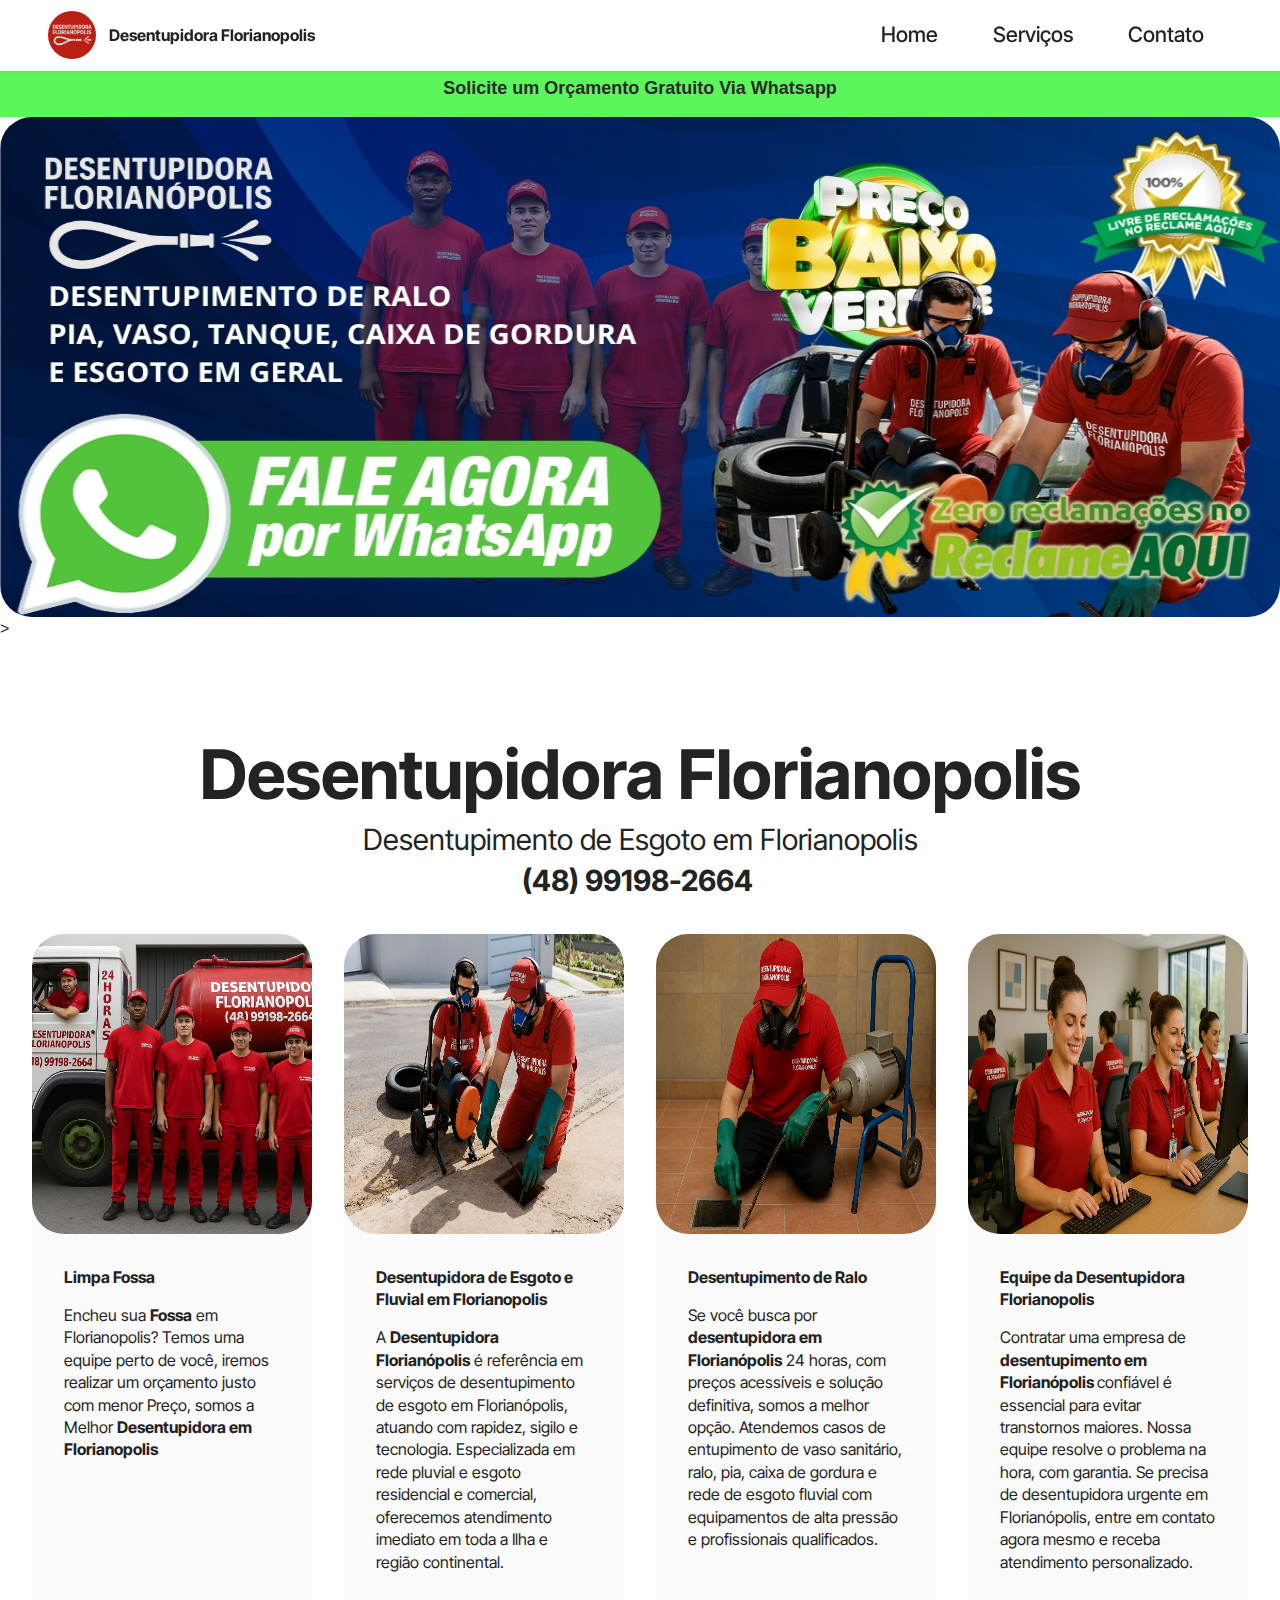
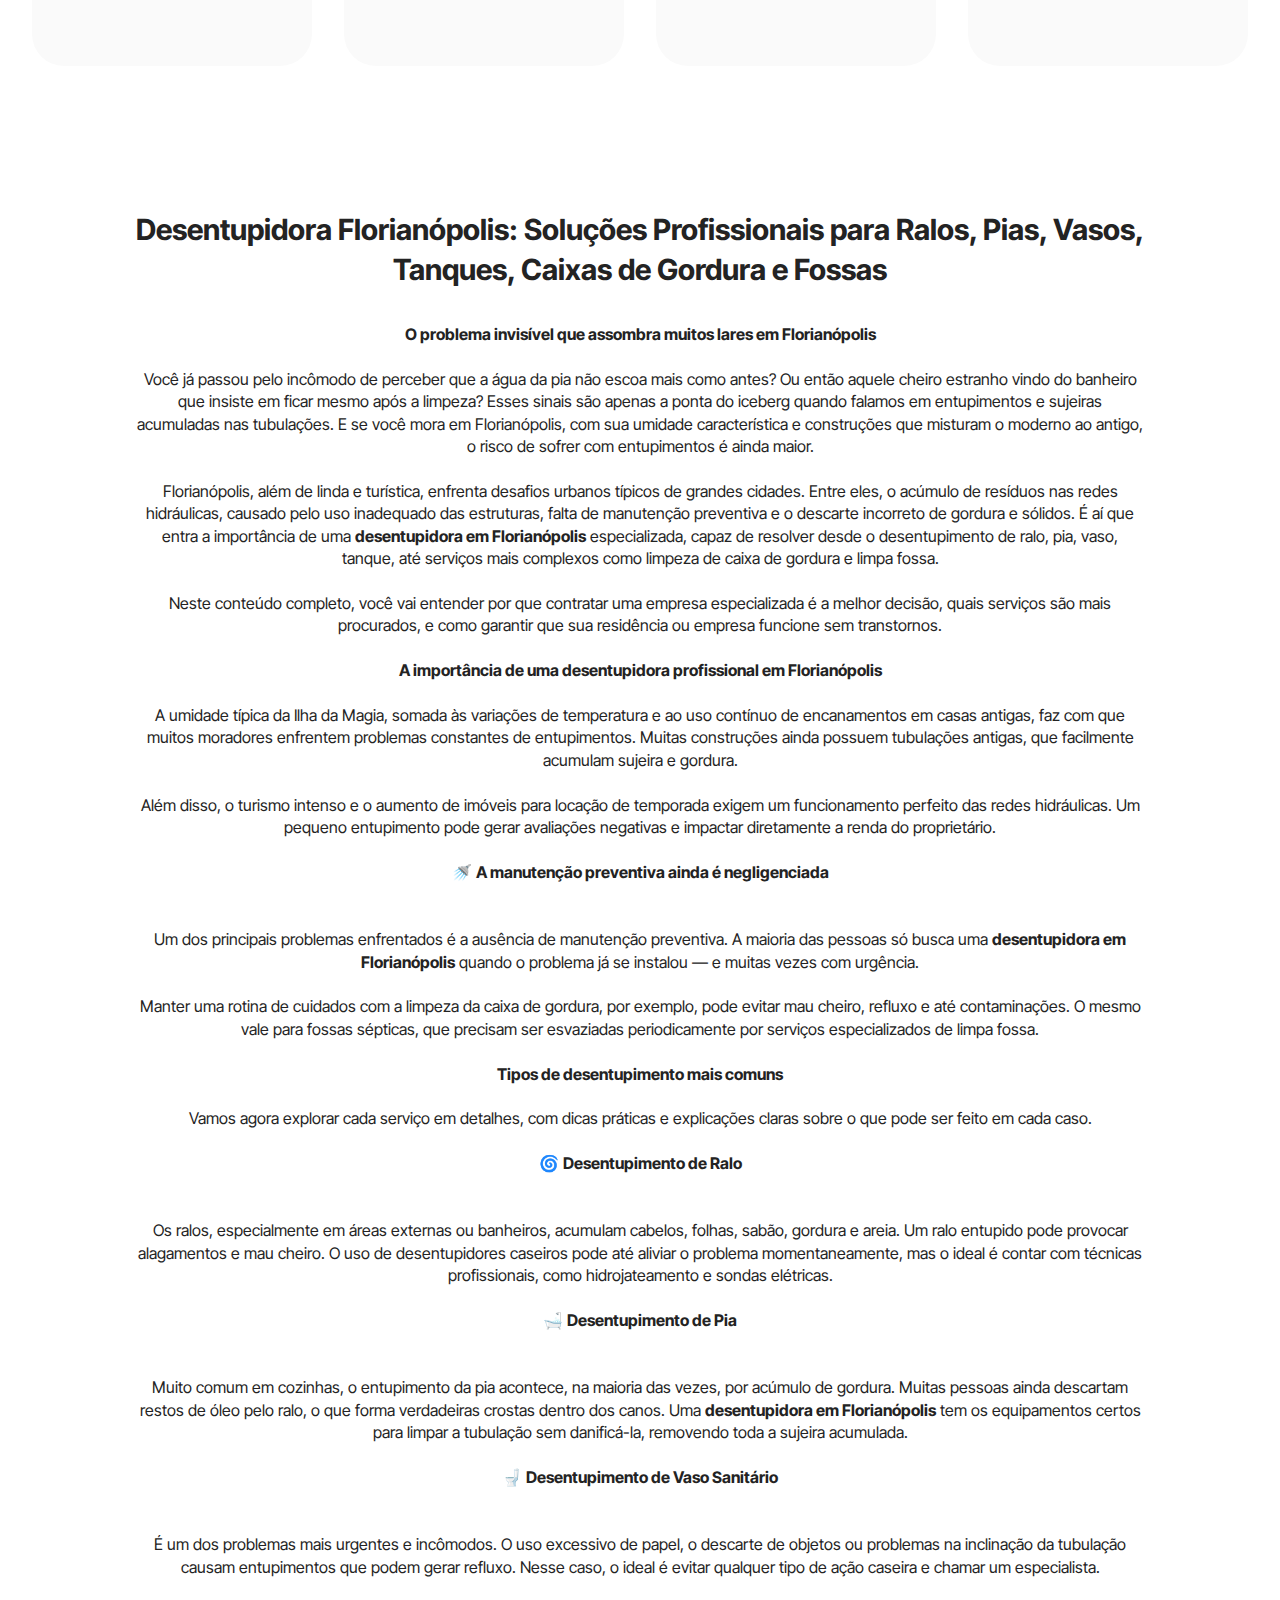
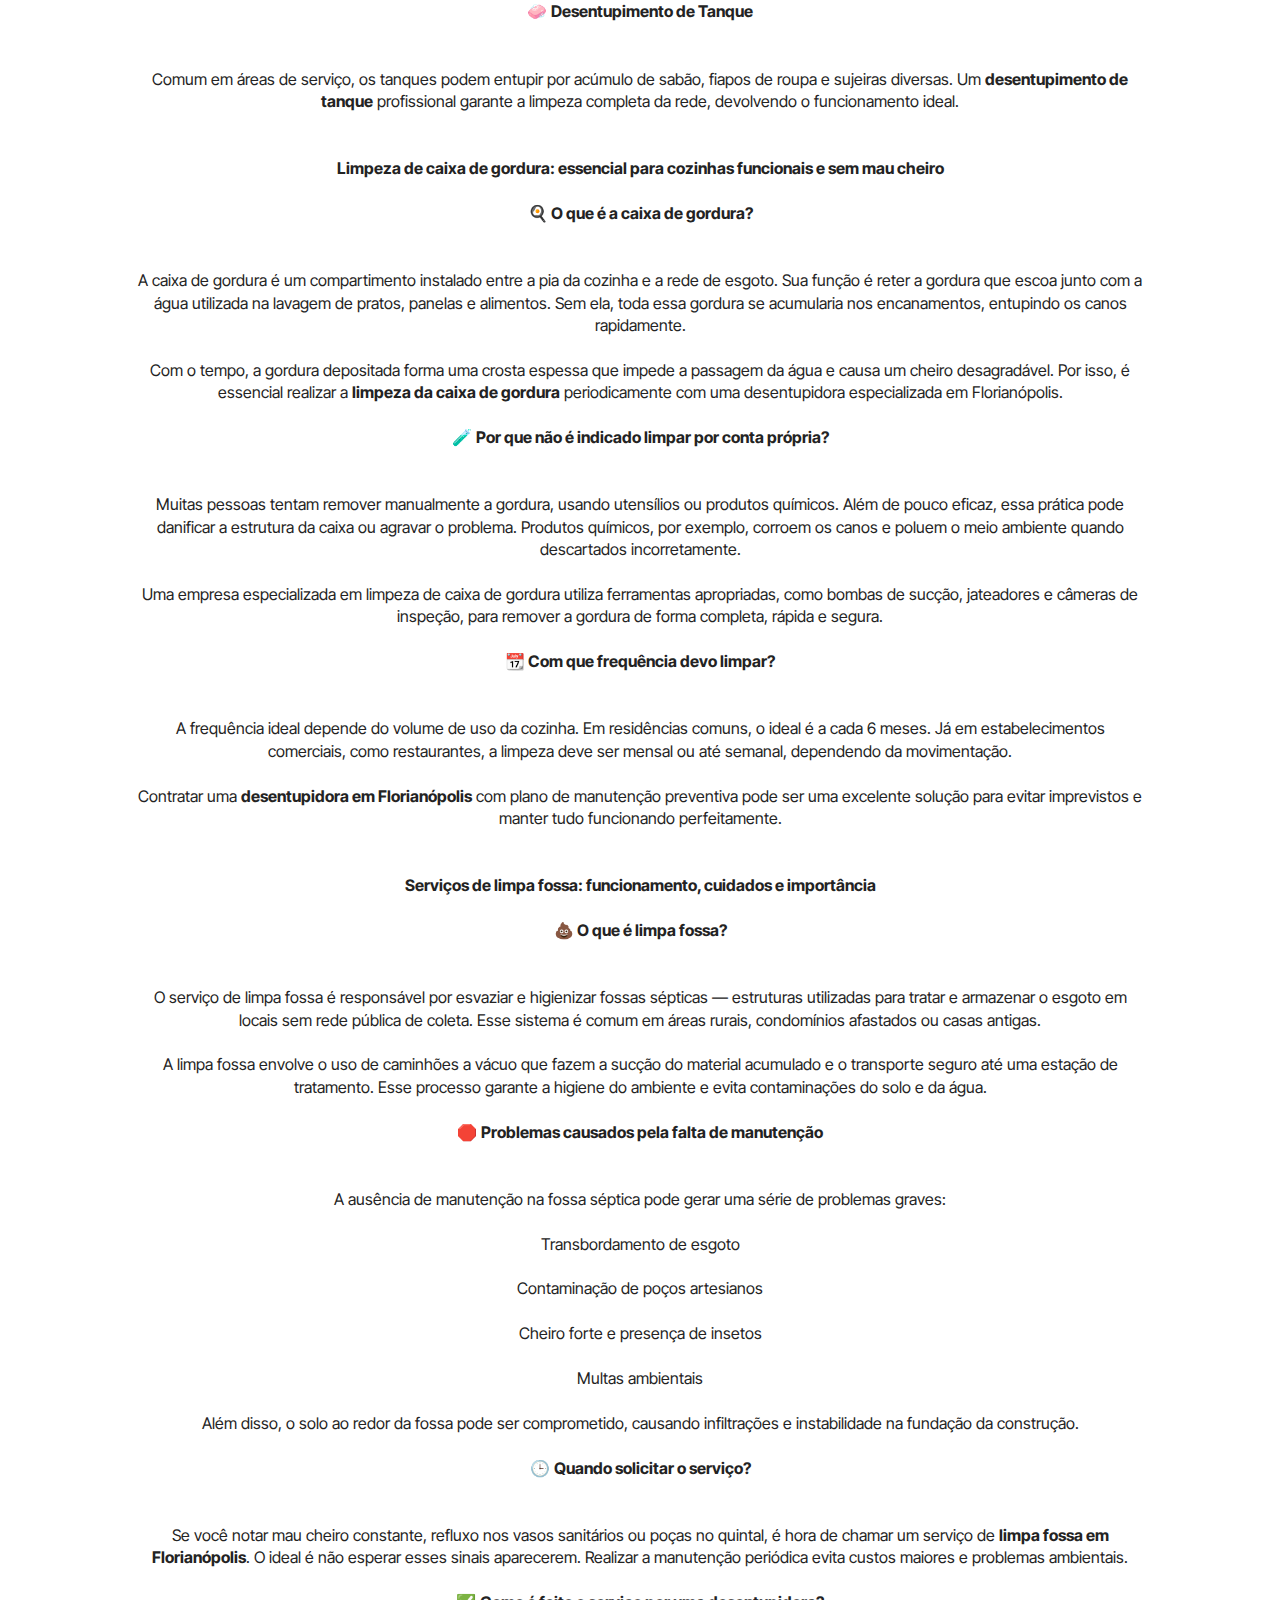
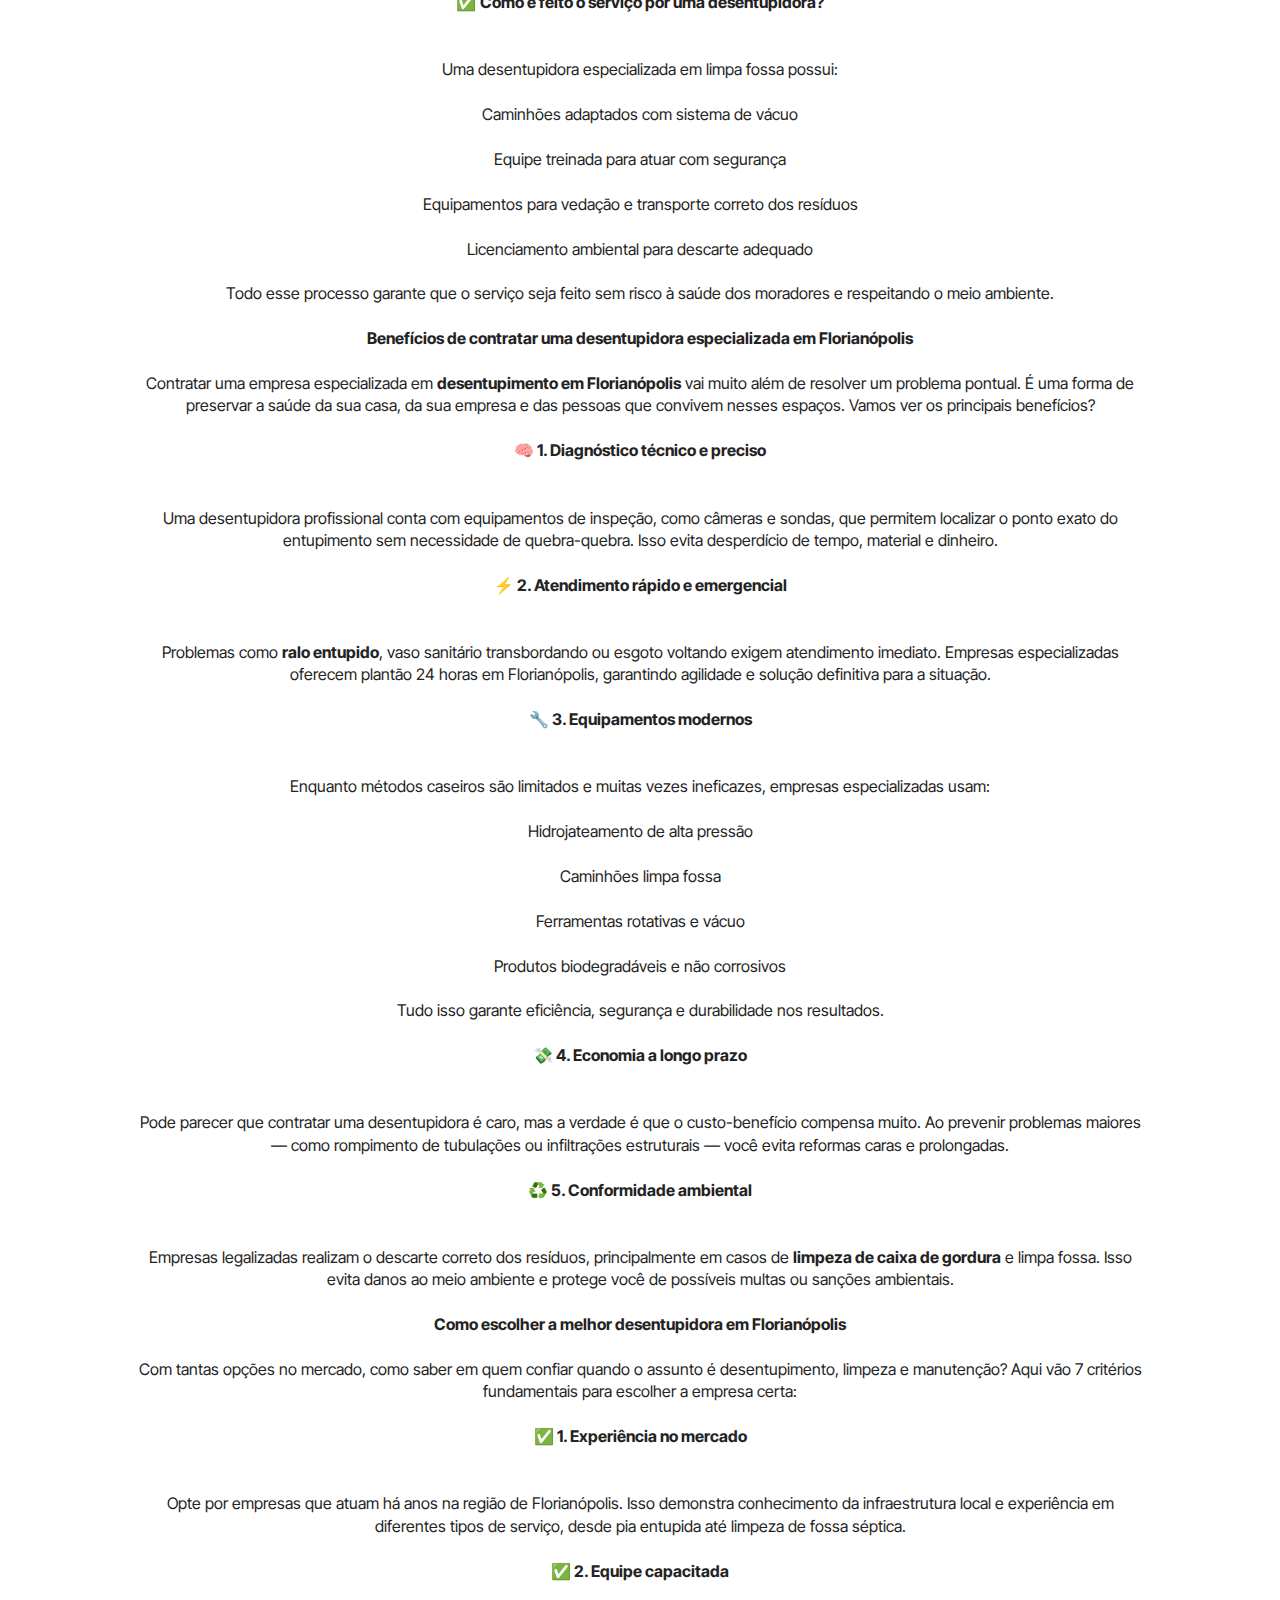
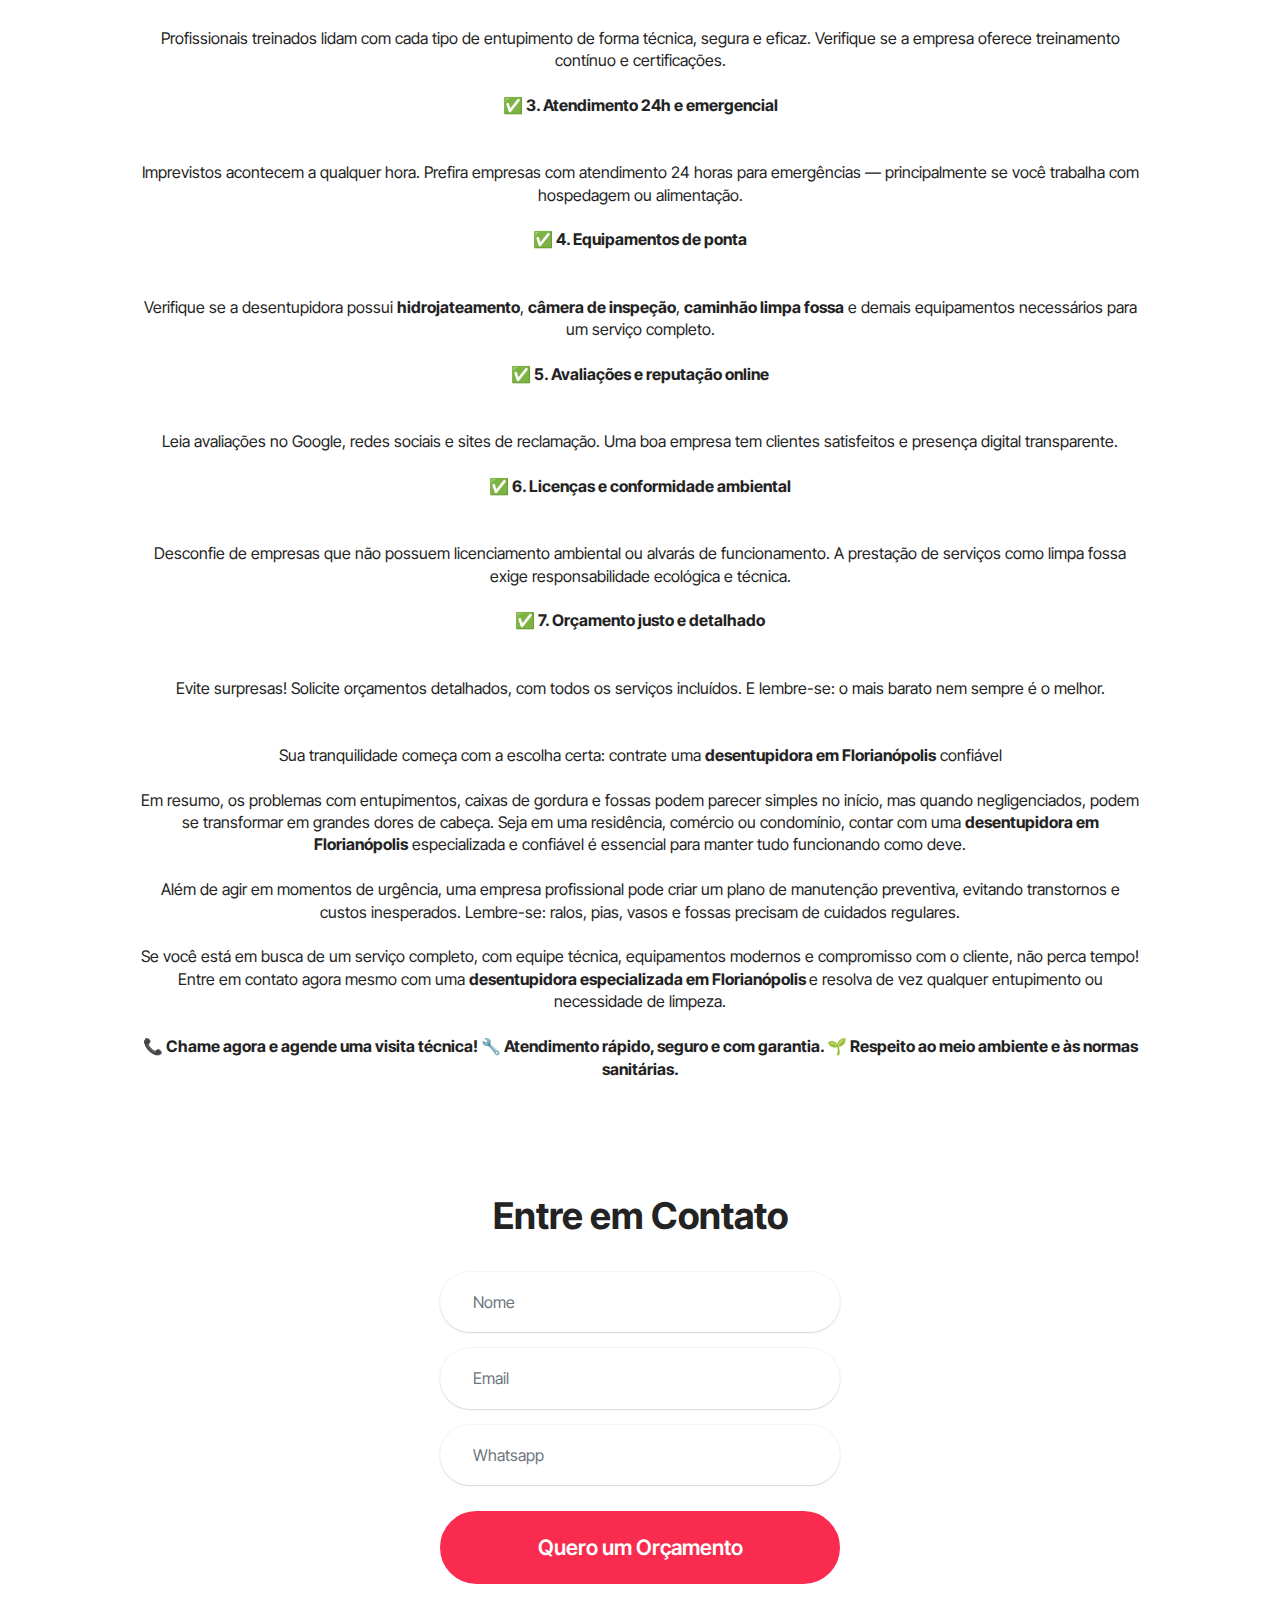
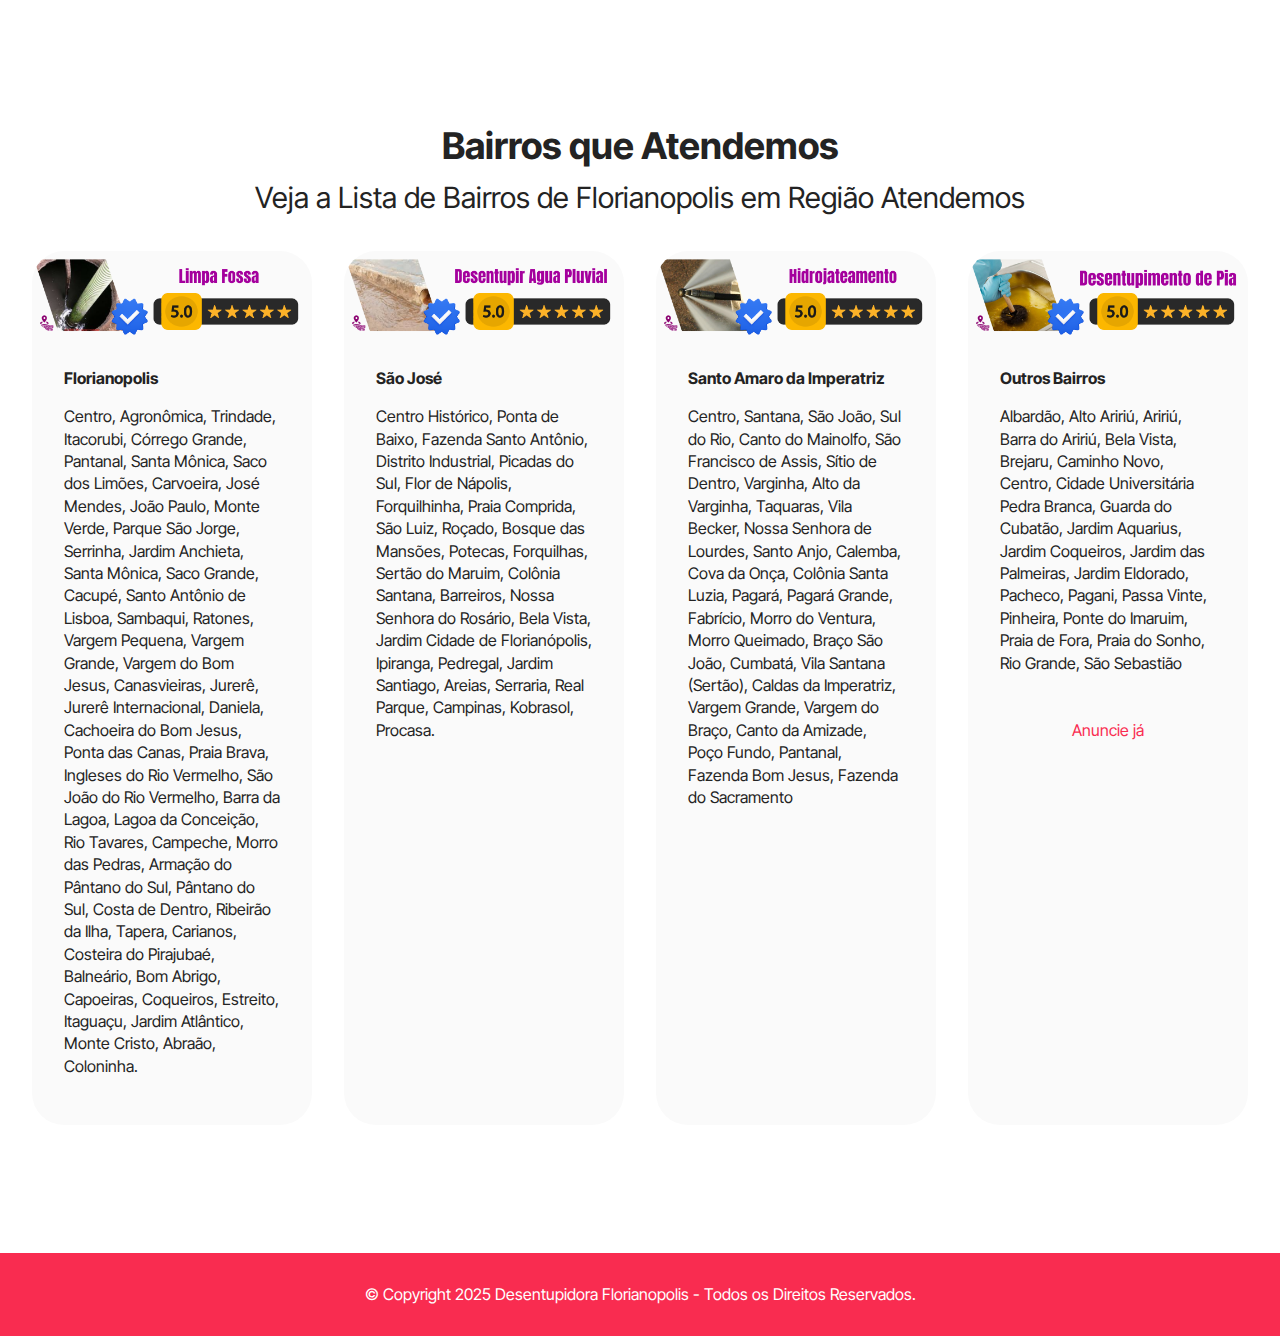
<file: index.html>
<meta charset="UTF-8">
<meta http-equiv="X-UA-Compatible" content="IE=edge">
<meta name="generator" content="Desentupidora Florianópolis">
<meta name="viewport" content="width=device-width, initial-scale=1, minimum-scale=1">
<meta name="description" content="Desentupidora em Florianópolis a partir de R$49,90. Atendemos todos os bairros: Desentupidora florianopolis, Desentupidora em florianopolis, Desentupidora sao jose, Desentupidora barreiros, Desentupidora santo amaro da imperatriz, Desentupidora Centro, Desentupidora Agronômica, Desentupidora Trindade, Desentupidora Itacorubi, Desentupidora Córrego Grande, Desentupidora Pantanal, Desentupidora Santa Mônica, Desentupidora Saco dos Limões, Desentupidora Carvoeira, Desentupidora José Mendes, Desentupidora João Paulo, Desentupidora Monte Verde, Desentupidora Parque São Jorge, Desentupidora Serrinha, Desentupidora Jardim Anchieta, Desentupidora Saco Grande, Desentupidora Cacupé, Desentupidora Santo Antônio de Lisboa, Desentupidora Sambaqui, Desentupidora Ratones, Desentupidora Vargem Pequena, Desentupidora Vargem Grande, Desentupidora Vargem do Bom Jesus, Desentupidora Canasvieiras, Desentupidora Jurerê, Desentupidora Jurerê Internacional, Desentupidora Daniela, Desentupidora Cachoeira do Bom Jesus, Desentupidora Ponta das Canas, Desentupidora Praia Brava, Desentupidora Ingleses do Rio Vermelho, Desentupidora São João do Rio Vermelho, Desentupidora Barra da Lagoa, Desentupidora Lagoa da Conceição, Desentupidora Rio Tavares, Desentupidora Campeche, Desentupidora Morro das Pedras, Desentupidora Armação do Pântano do Sul, Desentupidora Pântano do Sul, Desentupidora Costa de Dentro, Desentupidora Ribeirão da Ilha, Desentupidora Tapera, Desentupidora Carianos, Desentupidora Costeira do Pirajubaé, Desentupidora Balneário, Desentupidora Bom Abrigo, Desentupidora Capoeiras, Desentupidora Coqueiros, Desentupidora Estreito, Desentupidora Itaguaçu, Desentupidora Jardim Atlântico, Desentupidora Monte Cristo, Desentupidora Abraão, Desentupidora Coloninha,
Limpa Fossa Centro, Limpa Fossa Campeche, Limpa Fossa Estreito, Limpa Fossa Ingleses, Limpa Fossa Lagoa da Conceição, Limpa Fossa Rio Tavares, Limpa Fossa Coqueiros, Limpa Fossa Tapera, Limpa Fossa Ribeirão da Ilha, Limpa Fossa Costeira, Limpa Fossa Monte Verde, Limpa Fossa Jurerê, Limpa Fossa Canasvieiras, Limpa Fossa Armação, Limpa Fossa Morro das Pedras">
<meta name="robots" content="index, follow">
<meta name="keywords" content="
Desentupidora florianopolis, Desentupidora em florianopolis, Desentupidora sao jose, Desentupidora barreiros, Desentupidora santo amaro da imperatriz, Desentupidora Centro, Desentupidora Agronômica, Desentupidora Trindade, Desentupidora Itacorubi, Desentupidora Córrego Grande, Desentupidora Pantanal, Desentupidora Santa Mônica, Desentupidora Saco dos Limões, Desentupidora Carvoeira, Desentupidora José Mendes, Desentupidora João Paulo, Desentupidora Monte Verde, Desentupidora Parque São Jorge, Desentupidora Serrinha, Desentupidora Jardim Anchieta, Desentupidora Saco Grande, Desentupidora Cacupé, Desentupidora Santo Antônio de Lisboa, Desentupidora Sambaqui, Desentupidora Ratones, Desentupidora Vargem Pequena, Desentupidora Vargem Grande, Desentupidora Vargem do Bom Jesus, Desentupidora Canasvieiras, Desentupidora Jurerê, Desentupidora Jurerê Internacional, Desentupidora Daniela, Desentupidora Cachoeira do Bom Jesus, Desentupidora Ponta das Canas, Desentupidora Praia Brava, Desentupidora Ingleses do Rio Vermelho, Desentupidora São João do Rio Vermelho, Desentupidora Barra da Lagoa, Desentupidora Lagoa da Conceição, Desentupidora Rio Tavares, Desentupidora Campeche, Desentupidora Morro das Pedras, Desentupidora Armação do Pântano do Sul, Desentupidora Pântano do Sul, Desentupidora Costa de Dentro, Desentupidora Ribeirão da Ilha, Desentupidora Tapera, Desentupidora Carianos, Desentupidora Costeira do Pirajubaé, Desentupidora Balneário, Desentupidora Bom Abrigo, Desentupidora Capoeiras, Desentupidora Coqueiros, Desentupidora Estreito, Desentupidora Itaguaçu, Desentupidora Jardim Atlântico, Desentupidora Monte Cristo, Desentupidora Abraão, Desentupidora Coloninha,
Limpa Fossa Centro, Limpa Fossa Campeche, Limpa Fossa Estreito, Limpa Fossa Ingleses, Limpa Fossa Lagoa da Conceição, Limpa Fossa Rio Tavares, Limpa Fossa Coqueiros, Limpa Fossa Tapera, Limpa Fossa Ribeirão da Ilha, Limpa Fossa Costeira, Limpa Fossa Monte Verde, Limpa Fossa Jurerê, Limpa Fossa Canasvieiras, Limpa Fossa Armação, Limpa Fossa Morro das Pedras
">
<!-- SEO e Localização -->
  <meta name="language" content="Portuguese">
  <meta name="geo.region" content="BR-SC">
  <meta name="geo.placename" content="Florianópolis, Santa Catarina">
  <meta name="geo.position" content="-27.5954;-48.5480">
  <meta name="ICBM" content="-27.5954, -48.5480"> <!-- Coordenadas de Florianópolis -->
  <meta name="distribution" content="local">
  <meta name="target" content="all">
  <meta name="rating" content="general">
  <meta name="city" content="Florianópolis">
  <meta name="neighborhood" content="Centro, Campeche, Ingleses, Estreito, Lagoa da Conceição, Rio Tavares, Coqueiros, etc.">
 <meta name="twitter:card" content="summary_large_image"/>
 <meta name="twitter:image:src" content="assets/images/index-meta.png">
 <meta property="og:image" content="assets/images/index-meta.png">
 <meta name="twitter:title" content="Desentupidora Florianópolis | A partir de R$49,90 | Ligue  Agora">
 <meta name="twitter:description" content="Atendimento em Florianópolis e região. Desentupidora  com preço justo. Serviço rápido e garantido. Orçamento gratuito.">
 <link rel="shortcut icon" href="assets/images/logofloripa.png" type="image/x-icon">
 <link rel="canonical" href="https://desentupidoraflorianopolis.app.br/index.html">
<title>Desentupidora Florianópolis | A partir de R$49,90 | Ligue Agora</title>

 <!-- Styles -->
 <link rel="stylesheet" href="assets/bootstrap/css/bootstrap.min.css">
 <link rel="stylesheet" href="assets/bootstrap/css/bootstrap-grid.min.css">
 <link rel="stylesheet" href="assets/bootstrap/css/bootstrap-reboot.min.css">
 <link rel="stylesheet" href="assets/dropdown/css/style.css">
 <link rel="stylesheet" href="assets/socicon/css/styles.css">
 <link rel="stylesheet" href="assets/theme/css/style.css">
 <link rel="preload" href="https://fonts.googleapis.com/css?family=Inter+Tight:100,200,300,400,500,600,700,800,900,100i,200i,300i,400i,500i,600i,700i,800i,900i&display=swap" as="style" onload="this.onload=null;this.rel='stylesheet'">
 <noscript><link rel="stylesheet" href="https://fonts.googleapis.com/css?family=Inter+Tight:100,200,300,400,500,600,700,800,900,100i,200i,300i,400i,500i,600i,700i,800i,900i&display=swap"></noscript>
 <link rel="preload" as="style" href="assets/mobirise/css/mbr-additional.css?v=sRfDx0">
 <link rel="stylesheet" href="assets/mobirise/css/mbr-additional.css?v=sRfDx0" type="text/css">

</head>
<body>

<!-- Codigo Whatsapp -->

<script>window.rwbp={email:'pimentelservicoscuritiba@gmail.com',phone:'5548991982664',message:'Olá, como posso te ajudar?',lang:'pt-BR'}</script><script defer async src='https://duz4dqsaqembt.cloudfront.net/client/whats.js'></script>

<!-- Schema  Local Business -->
  
  <script type="application/ld+json">
{
  "@context": "https://schema.org",
  "@type": "LocalBusiness",
  "name": "Desentupidora Florianópolis",
  "image": "https://desentupidoraflorianopolis.app.br/assets/images/logofloripa.png",
  "url": "https://desentupidoraflorianopolis.app.br",
  "telephone": "+55 48 99198-2664",
  "address": {
    "@type": "PostalAddress",
    "streetAddress": "Rua Felipe Schmidt, 249",
    "addressLocality": "Centro",
    "addressRegion": "SC",
    "postalCode": "88010-001",
    "addressCountry": "BR"
  },
  "geo": {
    "@type": "GeoCoordinates",
    "latitude": -27.5954,
    "longitude": -48.5480
  },
  "openingHours": "24/7",
  "priceRange": "R$49,90 - R$249",
  "aggregateRating": {
    "@type": "AggregateRating",
    "ratingValue": "4.9",
    "reviewCount": "459"
  }
}
</script>
<!-- Schema Produtos -->

<script type="application/ld+json">
{
    "@context":"http://schema.org/",
    "@type":"Product",
    "name": "Desentupidora Florianopolis",
    "description": "Desentupidora Florianopolis 24 Horas, Orçamento sem Compromisso com Menor Preço Garantido !",
    "sku": "12",
    "mpn": "25",
    "brand": {
        "@type": "Brand",
        "name": "Desentupidora Florianopolis"
     },
     "aggregateRating": {
        "@type": "AggregateRating",
        "ratingValue":"4.9",
        "reviewCount":"459"
     },
     "offers": {
        "@type": "AggregateOffer",
        "availability": "http://schema.org/InStock",
        "lowPrice": "149",
        "highPrice": "249",
        "priceCurrency": "BRL",
        "offerCount": 18
     },
     "review" : {
     "@type" : "Review",
     "author" : {
      "@type" : "Person",
      "name" : "Pedro Alves"
     },
     "reviewRating" : {
     "@type" : "Rating",
     "ratingValue" : "5",
     "bestRating" : "5",
     "worstRating" : "1"
     },
     "reviewBody" : "Excelente Atendimento! Recomendo."
     },
     "image": [
       "https://desentupidoraflorianopolis.app.br/assets/images/equipe.png"
    ]
  }
}
</script>
  
  <!-- Schema  Service -->
  <script type="application/ld+json">
{
  "@context": "https://schema.org",
  "@type": "Service",
  "serviceType": "Desentupidora em Florianópolis",
  "provider": {
    "@type": "LocalBusiness",
    "name": "Desentupidora Florianópolis",
    "telephone": "+55 48 99198-2664",
    "url": "https://desentupidoraflorianopolis.app.br",
    "address": {
      "@type": "PostalAddress",
      "streetAddress": "Rua Felipe Schmidt, 249",
      "addressLocality": "Centro",
      "addressRegion": "SC",
      "postalCode": "88010-001",
      "addressCountry": "BR"
    }
  },
  "areaServed": {
    "@type": "Place",
    "name": "Florianópolis"
  },
  "availableChannel": {
    "@type": "ServiceChannel",
    "serviceLocation": {
      "@type": "Place",
      "address": {
        "@type": "PostalAddress",
        "addressLocality": "Florianópolis",
        "addressRegion": "SC",
        "addressCountry": "BR"
      }
    }
  }
}
</script>


  
  <section data-bs-version="5.1" class="menu menu3 cid-uHTHsSqiGN" once="menu" id="menu3-1">
    
    <nav class="navbar navbar-dropdown navbar-fixed-top navbar-expand-lg">
        <div class="container">
            <div class="navbar-brand">
                <span class="navbar-logo">
                    
                        <img src="assets/images/logofloripa.png" alt="Desentupidora Florianopolis" style="height: 3rem;">
                    
                </span>
                <span class="navbar-caption-wrap"><a class="navbar-caption text-black display-7" href="https://desentupidoraflorianopolis.app.br/">Desentupidora Florianopolis</a></span>
            </div>
            <button class="navbar-toggler" type="button" data-toggle="collapse" data-bs-toggle="collapse" data-target="#navbarSupportedContent" data-bs-target="#navbarSupportedContent" aria-controls="navbarNavAltMarkup" aria-expanded="false" aria-label="Toggle navigation">
                <div class="hamburger">
                    <span></span>
                    <span></span>
                    <span></span>
                    <span></span>
                </div>
            </button>
            <div class="collapse navbar-collapse" id="navbarSupportedContent">
                <ul class="navbar-nav nav-dropdown nav-right" data-app-modern-menu="true"><li class="nav-item"><a class="nav-link link text-black text-primary display-4" href="index.html#top">Home</a></li>
                    <li class="nav-item"><a class="nav-link link text-black text-primary display-4" href="index.html#gallery3-4">Serviços</a></li>
                    <li class="nav-item"><a class="nav-link link text-black text-primary display-4" href="index.html#form6-6">Contato</a>
                    </li></ul>
                
                
            </div>
        </div>
    </nav>
</section>

<section class="pimentel-topo cid-uHTI8vgKX6" id="custom-html-2">
  <!-- Faixa verde -->
  <div class="faixa-verde">
    Solicite um Orçamento Gratuito Via Whatsapp
  </div>

  <!-- Banner principal -->
  <div class="banner">
    <img src="assets/images/banner-desktop.jpg" alt="Desentupidora Florianopolis"width="1200" height="500">>
  </div>
</section><style class="cid-uHTI8vgKX6" id="custom-html-2" data-rv-view="188">
  .pimentel-topo {
    font-family: Arial, sans-serif;
  }

  .faixa-verde {
    background: #5DF55C;
    color: #2A2A2A;
    padding: 15px;
    text-align: center;
    font-weight: bold;
    font-size: 18px;
  }

  .banner img {
    width: 100%;
    display: block;
    margin-top: 0;
  }

  @media (max-width: 768px) {
    .banner img {
      content: url('assets/images/banner-mobile.jpg'); /* imagem alternativa para mobile */
    }
  }
</style>

<section data-bs-version="5.1" class="gallery3 cid-uHTLbA91R6" id="gallery3-4">
    <div class="container-fluid">
        <div class="mbr-section-head">
            <h4 class="mbr-section-title mbr-fonts-style align-center mb-0 display-1">
                <strong>Desentupidora Florianopolis</strong>
            </h4>
            <h5 class="mbr-section-subtitle mbr-fonts-style align-center mb-0 mt-2 display-5">
                Desentupimento de Esgoto em Florianopolis<br><strong>(48) 99198-2664&nbsp;</strong>
            </h5>
        </div>
        <div class="row mt-4">
            <div class="item features-image col-12 col-md-6 col-lg-3">
                <div class="item-wrapper">
                    <div class="item-img">
                        <img src="assets/images/equipe.png" alt="Desentupidora Florianopolis" width="400" height="300">
                    </div>
                    <div class="item-content">
                        <h5 class="item-title mbr-fonts-style display-7"><strong>Limpa Fossa</strong></h5>
                        <p class="mbr-text mbr-fonts-style mt-3 display-7">Encheu sua <strong>Fossa</strong> em Florianopolis? Temos uma equipe perto de você, iremos realizar um orçamento justo com menor Preço, somos a Melhor <strong>Desentupidora em Florianopolis</strong></p>
                    </div>
                </div>
            </div>

            <div class="item features-image col-12 col-md-6 col-lg-3">
                <div class="item-wrapper">
                    <div class="item-img">
                        <img src="assets/images/desentupidoraflorianopolis.png" alt="Desentupidora Florianopolis" width="400" height="300">
                    </div>
                    <div class="item-content">
                        <h5 class="item-title mbr-fonts-style display-7"><strong>Desentupidora de Esgoto e Fluvial em Florianopolis</strong></h5>
                        <p class="mbr-text mbr-fonts-style mt-3 display-7">A <strong>Desentupidora Florianópolis</strong> é referência em serviços de desentupimento de esgoto em Florianópolis, atuando com rapidez, sigilo e tecnologia. Especializada em rede pluvial e esgoto residencial e comercial, oferecemos atendimento imediato em toda a Ilha e região continental.<br><br><br></p>
                    </div>
                </div>
            </div>

            <div class="item features-image col-12 col-md-6 col-lg-3">
                <div class="item-wrapper">
                    <div class="item-img">
                        <img src="assets/images/244.png" alt="Desentupidora Florianopolis" width="400" height="300">
                    </div>
                    <div class="item-content">
                        <h5 class="item-title mbr-fonts-style display-7"><strong>Desentupimento de Ralo</strong></h5>
                        <p class="mbr-text mbr-fonts-style mt-3 display-7">Se você busca por <strong>desentupidora em Florianópolis</strong> 24 horas, com preços acessíveis e solução definitiva, somos a melhor opção. Atendemos casos de entupimento de vaso sanitário, ralo, pia, caixa de gordura e rede de esgoto fluvial com equipamentos de alta pressão e profissionais qualificados.<br><br><br></p>
                    </div>
                </div>
            </div>

            <div class="item features-image col-12 col-md-6 col-lg-3">
                <div class="item-wrapper">
                    <div class="item-img">
                        <img src="assets/images/32.png" alt="Desentupidora Florianopolis" width="400" height="300">
                    </div>
                    <div class="item-content">
                        <h5 class="item-title mbr-fonts-style display-7"><strong>Equipe da Desentupidora Florianopolis</strong></h5>
                        <p class="mbr-text mbr-fonts-style mt-3 display-7">Contratar uma empresa de <strong>desentupimento em Florianópolis </strong>confiável é essencial para evitar transtornos maiores. Nossa equipe resolve o problema na hora, com garantia. Se precisa de desentupidora urgente em Florianópolis, entre em contato agora mesmo e receba atendimento personalizado.<br></p>
                    </div>
                </div>
            </div>
        </div>
    </div>
</section>


<section data-bs-version="5.1" class="content4 cid-uHTNGTRneK" id="content4-5">
    

    
    
    <div class="container">
        <div class="row justify-content-center">
            <div class="title col-md-12 col-lg-10">
                <h3 class="mbr-section-title mbr-fonts-style align-center mb-4 display-5"><strong>Desentupidora Florianópolis: Soluções Profissionais para Ralos, Pias, Vasos, Tanques, Caixas de Gordura e Fossas</strong></h3>
                <h4 class="mbr-section-subtitle align-center mbr-fonts-style mb-4 display-7"><strong>O problema invisível que assombra muitos lares em Florianópolis</strong><br><br>Você já passou pelo incômodo de perceber que a água da pia não escoa mais como antes? Ou então aquele cheiro estranho vindo do banheiro que insiste em ficar mesmo após a limpeza? Esses sinais são apenas a ponta do iceberg quando falamos em entupimentos e sujeiras acumuladas nas tubulações. E se você mora em Florianópolis, com sua umidade característica e construções que misturam o moderno ao antigo, o risco de sofrer com entupimentos é ainda maior.<div><br></div><div>Florianópolis, além de linda e turística, enfrenta desafios urbanos típicos de grandes cidades. Entre eles, o acúmulo de resíduos nas redes hidráulicas, causado pelo uso inadequado das estruturas, falta de manutenção preventiva e o descarte incorreto de gordura e sólidos. É aí que entra a importância de uma <strong>desentupidora em Florianópolis</strong> especializada, capaz de resolver desde o desentupimento de ralo, pia, vaso, tanque, até serviços mais complexos como limpeza de caixa de gordura e limpa fossa.</div><div><br></div><div>Neste conteúdo completo, você vai entender por que contratar uma empresa especializada é a melhor decisão, quais serviços são mais procurados, e como garantir que sua residência ou empresa funcione sem transtornos.</div><br><div><strong>A importância de uma desentupidora profissional em Florianópolis</strong></div><br><div>A umidade típica da Ilha da Magia, somada às variações de temperatura e ao uso contínuo de encanamentos em casas antigas, faz com que muitos moradores enfrentem problemas constantes de entupimentos. Muitas construções ainda possuem tubulações antigas, que facilmente acumulam sujeira e gordura.</div><div><br></div><div>Além disso, o turismo intenso e o aumento de imóveis para locação de temporada exigem um funcionamento perfeito das redes hidráulicas. Um pequeno entupimento pode gerar avaliações negativas e impactar diretamente a renda do proprietário.</div><div><br></div><div>🚿 <strong>A manutenção preventiva ainda é negligenciada</strong></div><br><div><br></div><div>Um dos principais problemas enfrentados é a ausência de manutenção preventiva. A maioria das pessoas só busca uma <strong>desentupidora em Florianópolis</strong> quando o problema já se instalou — e muitas vezes com urgência.</div><div><br></div><div>Manter uma rotina de cuidados com a limpeza da caixa de gordura, por exemplo, pode evitar mau cheiro, refluxo e até contaminações. O mesmo vale para fossas sépticas, que precisam ser esvaziadas periodicamente por serviços especializados de limpa fossa.</div><br><div><strong>Tipos de desentupimento mais comuns</strong></div><br><div>Vamos agora explorar cada serviço em detalhes, com dicas práticas e explicações claras sobre o que pode ser feito em cada caso.</div><div><br></div><div>🌀 <strong>Desentupimento de Ralo</strong></div><br><div><br></div><div>Os ralos, especialmente em áreas externas ou banheiros, acumulam cabelos, folhas, sabão, gordura e areia. Um ralo entupido pode provocar alagamentos e mau cheiro. O uso de desentupidores caseiros pode até aliviar o problema momentaneamente, mas o ideal é contar com técnicas profissionais, como hidrojateamento e sondas elétricas.</div><div><br></div><div>🛁 <strong>Desentupimento de Pia</strong></div><br><div><br></div><div>Muito comum em cozinhas, o entupimento da pia acontece, na maioria das vezes, por acúmulo de gordura. Muitas pessoas ainda descartam restos de óleo pelo ralo, o que forma verdadeiras crostas dentro dos canos. Uma <strong>desentupidora em Florianópolis</strong> tem os equipamentos certos para limpar a tubulação sem danificá-la, removendo toda a sujeira acumulada.</div><div><br></div><div>🚽 <strong>Desentupimento de Vaso Sanitário</strong></div><br><div><br></div><div>É um dos problemas mais urgentes e incômodos. O uso excessivo de papel, o descarte de objetos ou problemas na inclinação da tubulação causam entupimentos que podem gerar refluxo. Nesse caso, o ideal é evitar qualquer tipo de ação caseira e chamar um especialista.</div><div><br></div><div>🧼 <strong>Desentupimento de Tanque</strong></div><br><div><br></div><div>Comum em áreas de serviço, os tanques podem entupir por acúmulo de sabão, fiapos de roupa e sujeiras diversas. Um <strong>desentupimento de tanque</strong> profissional garante a limpeza completa da rede, devolvendo o funcionamento ideal.</div><br><div><br></div><div><strong>Limpeza de caixa de gordura: essencial para cozinhas funcionais e sem mau cheiro</strong></div><br><div><strong>🍳 O que é a caixa de gordura?</strong></div><br><div><br></div><div>A caixa de gordura é um compartimento instalado entre a pia da cozinha e a rede de esgoto. Sua função é reter a gordura que escoa junto com a água utilizada na lavagem de pratos, panelas e alimentos. Sem ela, toda essa gordura se acumularia nos encanamentos, entupindo os canos rapidamente.</div><div><br></div><div>Com o tempo, a gordura depositada forma uma crosta espessa que impede a passagem da água e causa um cheiro desagradável. Por isso, é essencial realizar a <strong>limpeza da caixa de gordura</strong> periodicamente com uma desentupidora especializada em Florianópolis.</div><div><br></div><div>🧪 <strong>Por que não é indicado limpar por conta própria?</strong></div><br><div><br></div><div>Muitas pessoas tentam remover manualmente a gordura, usando utensílios ou produtos químicos. Além de pouco eficaz, essa prática pode danificar a estrutura da caixa ou agravar o problema. Produtos químicos, por exemplo, corroem os canos e poluem o meio ambiente quando descartados incorretamente.</div><div><br></div><div>Uma empresa especializada em limpeza de caixa de gordura utiliza ferramentas apropriadas, como bombas de sucção, jateadores e câmeras de inspeção, para remover a gordura de forma completa, rápida e segura.</div><div><br></div><div>📆<strong> Com que frequência devo limpar?</strong></div><br><div><br></div><div>A frequência ideal depende do volume de uso da cozinha. Em residências comuns, o ideal é a cada 6 meses. Já em estabelecimentos comerciais, como restaurantes, a limpeza deve ser mensal ou até semanal, dependendo da movimentação.</div><div><br></div><div>Contratar uma <strong>desentupidora em Florianópolis</strong> com plano de manutenção preventiva pode ser uma excelente solução para evitar imprevistos e manter tudo funcionando perfeitamente.</div><div><strong><br></strong></div><br><div><strong>Serviços de limpa fossa: funcionamento, cuidados e importância</strong></div><br><div><strong>💩 O que é limpa fossa?</strong></div><br><div><br></div><div>O serviço de limpa fossa é responsável por esvaziar e higienizar fossas sépticas — estruturas utilizadas para tratar e armazenar o esgoto em locais sem rede pública de coleta. Esse sistema é comum em áreas rurais, condomínios afastados ou casas antigas.</div><div><br></div><div>A limpa fossa envolve o uso de caminhões a vácuo que fazem a sucção do material acumulado e o transporte seguro até uma estação de tratamento. Esse processo garante a higiene do ambiente e evita contaminações do solo e da água.</div><div><br></div><div>🛑 <strong>Problemas causados pela falta de manutenção</strong></div><br><div><br></div><div>A ausência de manutenção na fossa séptica pode gerar uma série de problemas graves:</div><div><br></div><div>Transbordamento de esgoto</div><div><br></div><div>Contaminação de poços artesianos</div><div><br></div><div>Cheiro forte e presença de insetos</div><div><br></div><div>Multas ambientais</div><div><br></div><div>Além disso, o solo ao redor da fossa pode ser comprometido, causando infiltrações e instabilidade na fundação da construção.</div><div><br></div><div>🕒 <strong>Quando solicitar o serviço?</strong></div><br><div><br></div><div>Se você notar mau cheiro constante, refluxo nos vasos sanitários ou poças no quintal, é hora de chamar um serviço de <strong>limpa fossa em Florianópolis</strong>. O ideal é não esperar esses sinais aparecerem. Realizar a manutenção periódica evita custos maiores e problemas ambientais.</div><div><br></div><div>✅ <strong>Como é feito o serviço por uma desentupidora?</strong></div><br><div><br></div><div>Uma desentupidora especializada em limpa fossa possui:</div><div><br></div><div>Caminhões adaptados com sistema de vácuo</div><div><br></div><div>Equipe treinada para atuar com segurança</div><div><br></div><div>Equipamentos para vedação e transporte correto dos resíduos</div><div><br></div><div>Licenciamento ambiental para descarte adequado</div><div><br></div><div>Todo esse processo garante que o serviço seja feito sem risco à saúde dos moradores e respeitando o meio ambiente.</div><div><strong><br></strong></div><div><strong>Benefícios de contratar uma desentupidora especializada em Florianópolis</strong></div><br><div>Contratar uma empresa especializada em <strong>desentupimento em Florianópolis</strong> vai muito além de resolver um problema pontual. É uma forma de preservar a saúde da sua casa, da sua empresa e das pessoas que convivem nesses espaços. Vamos ver os principais benefícios?</div><div><strong><br></strong></div><div><strong>🧠 1. Diagnóstico técnico e preciso</strong></div><br><div><strong><br></strong></div><div>Uma desentupidora profissional conta com equipamentos de inspeção, como câmeras e sondas, que permitem localizar o ponto exato do entupimento sem necessidade de quebra-quebra. Isso evita desperdício de tempo, material e dinheiro.</div><div><strong><br></strong></div><div><strong>⚡ 2. Atendimento rápido e emergencial</strong></div><br><div><strong><br></strong></div><div>Problemas como <strong>ralo entupido</strong>, vaso sanitário transbordando ou esgoto voltando exigem atendimento imediato. Empresas especializadas oferecem plantão 24 horas em Florianópolis, garantindo agilidade e solução definitiva para a situação.</div><div><strong><br></strong></div><div><strong>🔧 3. Equipamentos modernos</strong></div><br><div><strong><br></strong></div><div>Enquanto métodos caseiros são limitados e muitas vezes ineficazes, empresas especializadas usam:</div><div><br></div><div>Hidrojateamento de alta pressão</div><div><br></div><div>Caminhões limpa fossa</div><div><br></div><div>Ferramentas rotativas e vácuo</div><div><br></div><div>Produtos biodegradáveis e não corrosivos</div><div><br></div><div>Tudo isso garante eficiência, segurança e durabilidade nos resultados.</div><div><strong><br></strong></div><div><strong>💸 4. Economia a longo prazo</strong></div><br><div><strong><br></strong></div><div>Pode parecer que contratar uma desentupidora é caro, mas a verdade é que o custo-benefício compensa muito. Ao prevenir problemas maiores — como rompimento de tubulações ou infiltrações estruturais — você evita reformas caras e prolongadas.</div><div><strong><br></strong></div><div><strong>♻️ 5. Conformidade ambiental</strong></div><br><div><br></div><div>Empresas legalizadas realizam o descarte correto dos resíduos, principalmente em casos de <strong>limpeza de caixa de gordura</strong> e limpa fossa. Isso evita danos ao meio ambiente e protege você de possíveis multas ou sanções ambientais.</div><br><div><strong>Como escolher a melhor desentupidora em Florianópolis</strong></div><br><div>Com tantas opções no mercado, como saber em quem confiar quando o assunto é desentupimento, limpeza e manutenção? Aqui vão 7 critérios fundamentais para escolher a empresa certa:</div><div><strong><br></strong></div><div><strong>✅ 1. Experiência no mercado</strong></div><br><div><br></div><div>Opte por empresas que atuam há anos na região de Florianópolis. Isso demonstra conhecimento da infraestrutura local e experiência em diferentes tipos de serviço, desde pia entupida até limpeza de fossa séptica.</div><div><strong><br></strong></div><div><strong>✅ 2. Equipe capacitada</strong></div><br><div><strong><br></strong></div><div>Profissionais treinados lidam com cada tipo de entupimento de forma técnica, segura e eficaz. Verifique se a empresa oferece treinamento contínuo e certificações.</div><div><strong><br></strong></div><div><strong>✅ 3. Atendimento 24h e emergencial</strong></div><br><div><strong><br></strong></div><div>Imprevistos acontecem a qualquer hora. Prefira empresas com atendimento 24 horas para emergências — principalmente se você trabalha com hospedagem ou alimentação.</div><div><strong><br></strong></div><div><strong>✅ 4. Equipamentos de ponta</strong></div><br><div><strong><br></strong></div><div>Verifique se a desentupidora possui <strong>hidrojateamento</strong>, <strong>câmera de inspeção</strong>, <strong>caminhão limpa fossa</strong> e demais equipamentos necessários para um serviço completo.</div><div><strong><br></strong></div><div><strong>✅ 5. Avaliações e reputação online</strong></div><br><div><strong><br></strong></div><div>Leia avaliações no Google, redes sociais e sites de reclamação. Uma boa empresa tem clientes satisfeitos e presença digital transparente.</div><div><strong><br></strong></div><div><strong>✅ 6. Licenças e conformidade ambiental</strong></div><br><div><strong><br></strong></div><div>Desconfie de empresas que não possuem licenciamento ambiental ou alvarás de funcionamento. A prestação de serviços como limpa fossa exige responsabilidade ecológica e técnica.</div><div><strong><br></strong></div><div><strong>✅ 7. Orçamento justo e detalhado</strong></div><br><div><strong><br></strong></div><div>Evite surpresas! Solicite orçamentos detalhados, com todos os serviços incluídos. E lembre-se: o mais barato nem sempre é o melhor.</div><div><strong><br></strong></div><br><div>Sua tranquilidade começa com a escolha certa: contrate uma <strong>desentupidora em Florianópolis</strong> confiável</div><br><div>Em resumo, os problemas com entupimentos, caixas de gordura e fossas podem parecer simples no início, mas quando negligenciados, podem se transformar em grandes dores de cabeça. Seja em uma residência, comércio ou condomínio, contar com uma <strong>desentupidora em Florianópolis</strong> especializada e confiável é essencial para manter tudo funcionando como deve.</div><div><br></div><div>Além de agir em momentos de urgência, uma empresa profissional pode criar um plano de manutenção preventiva, evitando transtornos e custos inesperados. Lembre-se: ralos, pias, vasos e fossas precisam de cuidados regulares.</div><div><br></div><div>Se você está em busca de um serviço completo, com equipe técnica, equipamentos modernos e compromisso com o cliente, não perca tempo! Entre em contato agora mesmo com uma <strong>desentupidora especializada em Florianópolis </strong>e resolva de vez qualquer entupimento ou necessidade de limpeza.</div><br><div><strong>📞 Chame agora e agende uma visita técnica! 🔧 Atendimento rápido, seguro e com garantia. 🌱 Respeito ao meio ambiente e às normas sanitárias.</strong></div></h4>
                
            </div>
        </div>
    </div>
</section>

<section data-bs-version="5.1" class="form6 cid-uHTTTWeuuO" id="form6-6">
    
    
    <div class="container">
        <div class="mbr-section-head">
            <h3 class="mbr-section-title mbr-fonts-style align-center mb-0 display-2">
                <strong>Entre em Contato</strong></h3>
            
        </div>
        <div class="row justify-content-center mt-4">
            <div class="col-lg-8 mx-auto mbr-form" data-form-type="formoid">
                <form action="https://mobirise.eu/" method="POST" class="mbr-form form-with-styler mx-auto" data-form-title="Form Name"><input type="hidden" name="email" data-form-email="true" value="0qOK9r6xIlkBqilASzDfqa8jFVjm4nyI3eaaHuhXdD1zo41Kz5vaWcHpcCGRi6iuQqh9stHsN5QW4vTFjo7TqDiJjvsUbz2IQfVF5EtEeCNXGZ3xLUCBU2/G3MGPuJSe">
                    <div class="row">
                        <div hidden="hidden" data-form-alert="" class="alert alert-success col-12">Aguarde, em breve iremos retornar</div>
                        <div hidden="hidden" data-form-alert-danger="" class="alert alert-danger col-12">
                            Oops...! some problem!
                        </div>
                    </div>
                    <div class="dragArea row">
                        <div class="col-lg-12 col-md-12 col-sm-12 form-group mb-3" data-for="name">
                            <input type="text" name="name" placeholder="Nome" data-form-field="name" class="form-control" value="" id="name-form6-6">
                        </div>
                        <div class="col-lg-12 col-md-12 col-sm-12 form-group mb-3" data-for="email">
                            <input type="email" name="email" placeholder="Email" data-form-field="email" class="form-control" value="" id="email-form6-6">
                        </div>
                        <div data-for="phone" class="col-lg-12 col-md-12 col-sm-12 form-group mb-3">
                            <input type="tel" name="phone" placeholder="Whatsapp" data-form-field="phone" class="form-control" value="" id="phone-form6-6">
                        </div>
                        <div class="col-auto mbr-section-btn align-center"><button type="submit" class="btn btn-primary display-4">Quero um Orçamento</button></div>
                    </div>
                </form>
            </div>
        </div>
    </div>
</section>

<section data-bs-version="5.1" class="gallery3 cid-uHTVsVZ9CU" id="gallery3-8">
    
    
    <div class="container">
        <div class="mbr-section-head">
            <h4 class="mbr-section-title mbr-fonts-style align-center mb-0 display-2">
                <strong>Bairros que Atendemos</strong></h4>
            <h5 class="mbr-section-subtitle mbr-fonts-style align-center mb-0 mt-2 display-5">Veja a Lista de Bairros de Florianopolis em Região Atendemos</h5>
        </div>
        <div class="row mt-4">
            <div class="item features-image col-12 col-md-6 col-lg-3">
                <div class="item-wrapper">
                    <div class="item-img">
                        <img src="assets/images/desentupidora-de-esgoto-7.png" alt="Desentupidora Florianopolis">
                    </div>
                    <div class="item-content">
                        <h5 class="item-title mbr-fonts-style display-7">
                            <strong>Florianopolis</strong></h5>
                        
                        <p class="mbr-text mbr-fonts-style mt-3 display-7">Centro, Agronômica, Trindade, Itacorubi, Córrego Grande, Pantanal, Santa Mônica, Saco dos Limões, Carvoeira, José Mendes, João Paulo, Monte Verde, Parque São Jorge, Serrinha, Jardim Anchieta, Santa Mônica, Saco Grande, Cacupé, Santo Antônio de Lisboa, Sambaqui, Ratones, Vargem Pequena, Vargem Grande, Vargem do Bom Jesus, Canasvieiras, Jurerê, Jurerê Internacional, Daniela, Cachoeira do Bom Jesus, Ponta das Canas, Praia Brava, Ingleses do Rio Vermelho, São João do Rio Vermelho, Barra da Lagoa, Lagoa da Conceição, Rio Tavares, Campeche, Morro das Pedras, Armação do Pântano do Sul, Pântano do Sul, Costa de Dentro, Ribeirão da Ilha, Tapera, Carianos, Costeira do Pirajubaé, Balneário, Bom Abrigo, Capoeiras, Coqueiros, Estreito, Itaguaçu, Jardim Atlântico, Monte Cristo, Abraão, Coloninha.<br></p>
                    </div>
                    
                </div>
            </div>
            <div class="item features-image col-12 col-md-6 col-lg-3">
                <div class="item-wrapper">
                    <div class="item-img">
                        <img src="assets/images/desentupidora-de-esgoto-6.png" alt="Desentupidora Florianopolis">
                    </div>
                    <div class="item-content">
                        <h5 class="item-title mbr-fonts-style display-7">
                            <strong>São José</strong></h5>
                        
                        <p class="mbr-text mbr-fonts-style mt-3 display-7">Centro Histórico, Ponta de Baixo, Fazenda Santo Antônio, Distrito Industrial, Picadas do Sul, Flor de Nápolis, Forquilhinha, Praia Comprida, São Luiz, Roçado, Bosque das Mansões, Potecas, Forquilhas, Sertão do Maruim, Colônia Santana, Barreiros, Nossa Senhora do Rosário, Bela Vista, Jardim Cidade de Florianópolis, Ipiranga, Pedregal, Jardim Santiago, Areias, Serraria, Real Parque, Campinas, Kobrasol, Procasa.<br></p>
                    </div>
                    
                </div>
            </div>
            <div class="item features-image col-12 col-md-6 col-lg-3">
                <div class="item-wrapper">
                    <div class="item-img">
                        <img src="assets/images/hidrojateamento.png" alt="Desentupidora Florianopolis">
                    </div>
                    <div class="item-content">
                        <h5 class="item-title mbr-fonts-style display-7">
                            <strong>Santo Amaro da Imperatriz</strong></h5>
                        
                        <p class="mbr-text mbr-fonts-style mt-3 display-7">Centro, Santana, São João, Sul do Rio, Canto do Mainolfo, São Francisco de Assis, Sítio de Dentro, Varginha, Alto da Varginha, Taquaras, Vila Becker, Nossa Senhora de Lourdes, Santo Anjo, Calemba, Cova da Onça, Colônia Santa Luzia, Pagará, Pagará Grande, Fabrício, Morro do Ventura, Morro Queimado, Braço São João, Cumbatá, Vila Santana (Sertão), Caldas da Imperatriz, Vargem Grande, Vargem do Braço, Canto da Amizade, Poço Fundo, Pantanal, Fazenda Bom Jesus, Fazenda do Sacramento<br></p>
                    </div>
                    
                </div>
            </div>
            <div class="item features-image col-12 col-md-6 col-lg-3">
                <div class="item-wrapper">
                    <div class="item-img">
                        <img src="assets/images/pia.png" alt="Desentupidora Florianopolis" title="">
                    </div>
                    <div class="item-content">
                        <h5 class="item-title mbr-fonts-style display-7">
                            <strong>Outros Bairros</strong></h5>
                        
                        <p class="mbr-text mbr-fonts-style mt-3 display-7">Albardão, Alto Aririú, Aririú, Barra do Aririú, Bela Vista, Brejaru, Caminho Novo, Centro, Cidade Universitária Pedra Branca, Guarda do Cubatão, Jardim Aquarius, Jardim Coqueiros, Jardim das Palmeiras, Jardim Eldorado, Pacheco, Pagani, Passa Vinte, Pinheira, Ponte do Imaruim, Praia de Fora, Praia do Sonho, Rio Grande, São Sebastião<br></p>
                    </div>
                    <div class="text-center">
                    <a href="https://anuncieja.pages.dev/" title="Anuncie já com alcance imediato em Florianópolis e região">Anuncie já</a>
                    </div>
                </div>
            </div>
        </div>
    </div>
</section>

<section data-bs-version="5.1" class="footer7 cid-uHTU2xn1zi" once="footers" id="footer7-7">

    

    

    <div class="container">
        <div class="media-container-row align-center mbr-white">
            <div class="col-12">
                <p class="mbr-text mb-0 mbr-fonts-style display-7">
                    © Copyright 2025 Desentupidora Florianopolis - Todos os Direitos Reservados.</p>
              
            </div>
        </div>
    </div>

  
</body>
</html>
</file>
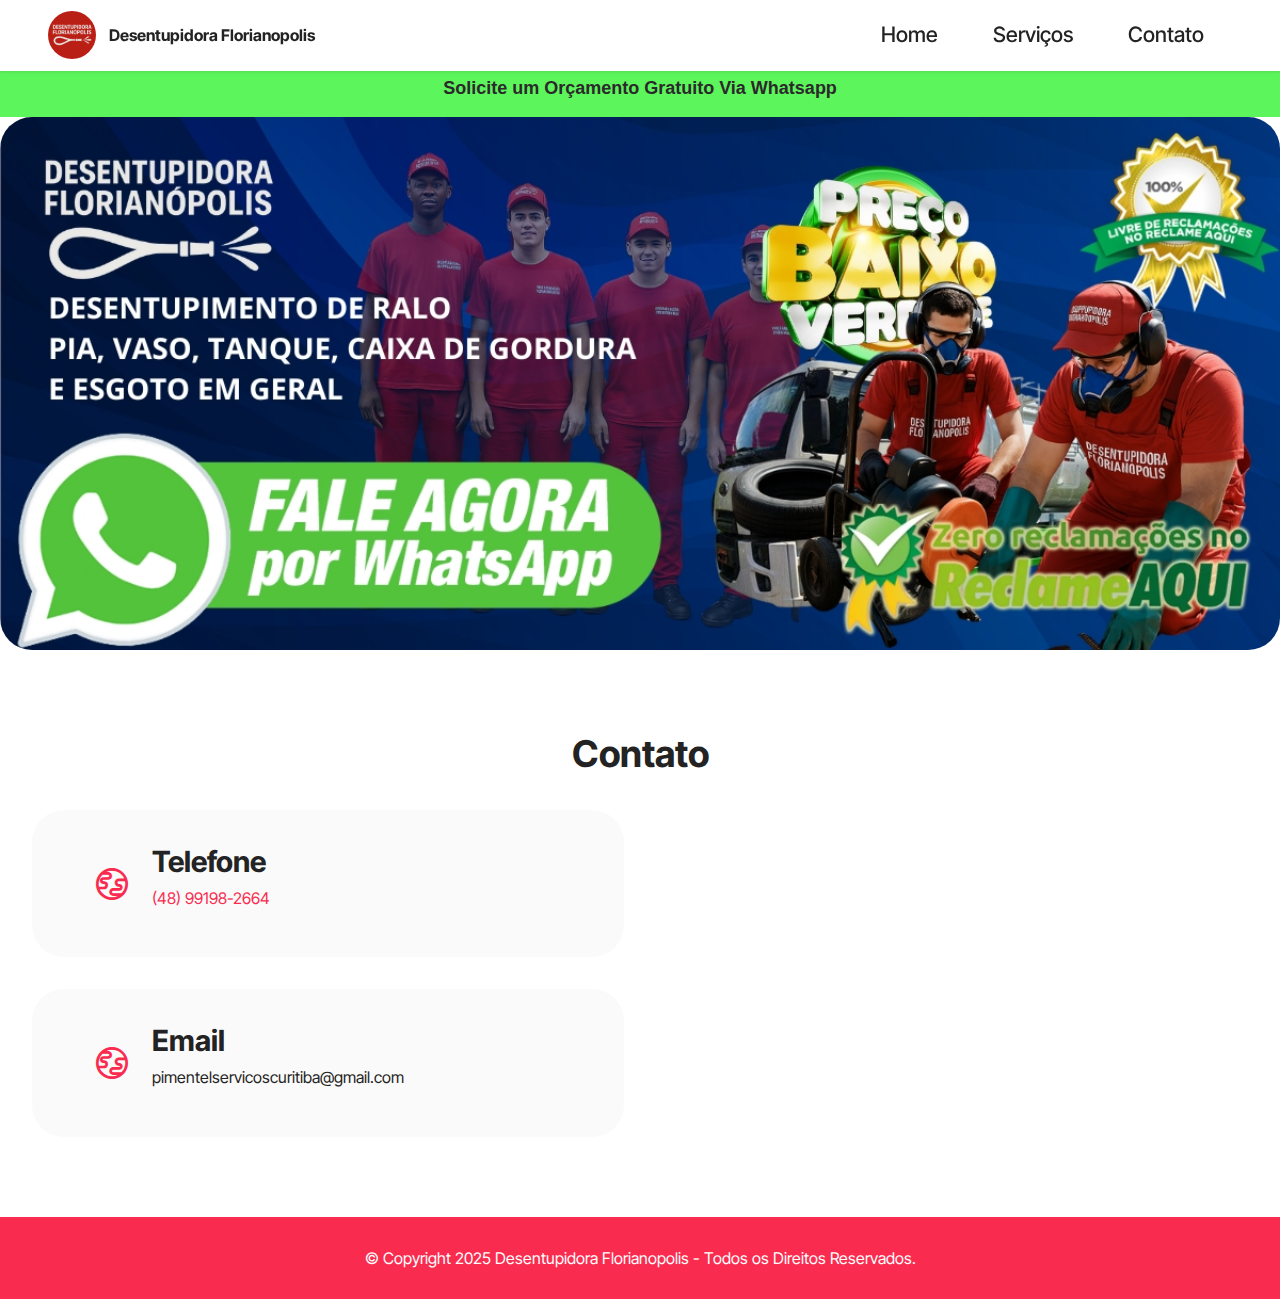
<file: contato.html>
<!DOCTYPE html>
<html  >
<head>

  <meta charset="UTF-8">
  <meta http-equiv="X-UA-Compatible" content="IE=edge">
  <meta name="generator" content="Desentupidora Florianopolis">
  <meta name="twitter:card" content="summary_large_image"/>
  <meta name="twitter:image:src" content="assets/images/contato-meta.png">
  <meta property="og:image" content="assets/images/contato-meta.png">
  <meta name="twitter:title" content="Entre em Contato com a Desentupidora Florianopolis">
  <meta name="viewport" content="width=device-width, initial-scale=1, minimum-scale=1">
  <link rel="shortcut icon" href="assets/images/logofloripa.png" type="image/x-icon">
  <meta name="description" content="">
  <link rel="canonical" href="https://desentupidoraflorianopolis.app.br/contato.html">
  
  
  <title>Entre em Contato com a Desentupidora Florianopolis</title>
  <link rel="stylesheet" href="assets/web/assets/mobirise-icons2/mobirise2.css">
  <link rel="stylesheet" href="assets/bootstrap/css/bootstrap.min.css">
  <link rel="stylesheet" href="assets/bootstrap/css/bootstrap-grid.min.css">
  <link rel="stylesheet" href="assets/bootstrap/css/bootstrap-reboot.min.css">
  <link rel="stylesheet" href="assets/dropdown/css/style.css">
  <link rel="stylesheet" href="assets/socicon/css/styles.css">
  <link rel="stylesheet" href="assets/theme/css/style.css">
  <link rel="preload" href="https://fonts.googleapis.com/css?family=Inter+Tight:100,200,300,400,500,600,700,800,900,100i,200i,300i,400i,500i,600i,700i,800i,900i&display=swap" as="style" onload="this.onload=null;this.rel='stylesheet'">
  <noscript><link rel="stylesheet" href="https://fonts.googleapis.com/css?family=Inter+Tight:100,200,300,400,500,600,700,800,900,100i,200i,300i,400i,500i,600i,700i,800i,900i&display=swap"></noscript>
  <link rel="preload" as="style" href="assets/mobirise/css/mbr-additional.css?v=bi2Czz"><link rel="stylesheet" href="assets/mobirise/css/mbr-additional.css?v=bi2Czz" type="text/css">

  
  
  
</head>
<body>
  
  <section data-bs-version="5.1" class="menu menu3 cid-uHTHsSqiGN" once="menu" id="menu3-9">
    
    <nav class="navbar navbar-dropdown navbar-fixed-top navbar-expand-lg">
        <div class="container">
            <div class="navbar-brand">
                <span class="navbar-logo">
                    
                        <img src="assets/images/logofloripa.png" alt="Desentupidora Florianopolis" style="height: 3rem;">
                    
                </span>
                <span class="navbar-caption-wrap"><a class="navbar-caption text-black display-7" href="https://mobiri.se">Desentupidora Florianopolis</a></span>
            </div>
            <button class="navbar-toggler" type="button" data-toggle="collapse" data-bs-toggle="collapse" data-target="#navbarSupportedContent" data-bs-target="#navbarSupportedContent" aria-controls="navbarNavAltMarkup" aria-expanded="false" aria-label="Toggle navigation">
                <div class="hamburger">
                    <span></span>
                    <span></span>
                    <span></span>
                    <span></span>
                </div>
            </button>
            <div class="collapse navbar-collapse" id="navbarSupportedContent">
                <ul class="navbar-nav nav-dropdown nav-right" data-app-modern-menu="true"><li class="nav-item"><a class="nav-link link text-black text-primary display-4" href="index.html#top">Home</a></li>
                    <li class="nav-item"><a class="nav-link link text-black text-primary display-4" href="index.html#gallery3-4">Serviços</a></li>
                    <li class="nav-item"><a class="nav-link link text-black text-primary display-4" href="index.html#form6-6">Contato</a>
                    </li></ul>
                
                
            </div>
        </div>
    </nav>
</section>

<section class="pimentel-topo cid-uHUB5CGcFN" id="custom-html-b">
  <!-- Faixa verde -->
  <div class="faixa-verde">
    Solicite um Orçamento Gratuito Via Whatsapp
  </div>

  <!-- Banner principal -->
  <div class="banner">
    <img src="assets/images/banner-desktop.jpg" alt="Desentupidora Curitiba">
  </div>
</section><style class="cid-uHUB5CGcFN" id="custom-html-b" data-rv-view="233">
  .pimentel-topo {
    font-family: Arial, sans-serif;
  }

  .faixa-verde {
    background: #5DF55C;
    color: #2A2A2A;
    padding: 15px;
    text-align: center;
    font-weight: bold;
    font-size: 18px;
  }

  .banner img {
    width: 100%;
    display: block;
    margin-top: 0;
  }

  @media (max-width: 768px) {
    .banner img {
      content: url('assets/images/banner-mobile.jpg'); /* imagem alternativa para mobile */
    }
  }
</style>

<section data-bs-version="5.1" class="contacts3 map1 cid-uHUBjMrBsb" id="contacts3-c">

    

    
    
    <div class="container">
        <div class="mbr-section-head">
            <h3 class="mbr-section-title mbr-fonts-style align-center mb-0 display-2">
                <strong>Contato</strong></h3>
            
        </div>
        <div class="row justify-content-center mt-4">
            <div class="card col-12 col-md-6">
                <div class="card-wrapper">
                    <div class="image-wrapper">
                        <span class="mbr-iconfont mobi-mbri-globe mobi-mbri"></span>
                    </div>
                    <div class="text-wrapper">
                        <h6 class="card-title mbr-fonts-style mb-1 display-5">
                            <strong>Telefone</strong></h6>
                        <p class="mbr-text mbr-fonts-style display-7">
                            <a href="tel:(48) 99198-2664 " class="text-primary">(48) 99198-2664 </a>
                        </p>
                    </div>
                </div>
                <div class="card-wrapper">
                    <div class="image-wrapper">
                        <span class="mbr-iconfont mobi-mbri-globe mobi-mbri"></span>
                    </div>
                    <div class="text-wrapper">
                        <h6 class="card-title mbr-fonts-style mb-1 display-5">
                            <strong>Email</strong>
                        </h6>
                        <p class="mbr-text mbr-fonts-style display-7">pimentelservicoscuritiba@gmail.com</p>
                    </div>
                </div>
            </div>
            <div class="map-wrapper col-12 col-md-6">
                <div class="google-map"><iframe frameborder="0" style="border:0" src="https://www.google.com/maps/embed?pb=!1m18!1m12!1m3!1d452702.6417224477!2d-48.79994491065992!3d-27.570597516239875!2m3!1f0!2f0!3f0!3m2!1i1024!2i768!4f13.1!3m3!1m2!1s0x9527394eb2c632d7%3A0x81bc550b6a04c746!2sFlorian%C3%B3polis%2C%20SC!5e0!3m2!1spt-BR!2sbr!4v1744237199481!5m2!1spt-BR!2sbr" allowfullscreen=""></iframe></div>
            </div>
        </div>
    </div>
</section>

<section data-bs-version="5.1" class="footer7 cid-uHTU2xn1zi" once="footers" id="footer7-a">

    

    

    <div class="container">
        <div class="media-container-row align-center mbr-white">
            <div class="col-12">
                <p class="mbr-text mb-0 mbr-fonts-style display-7">
                    © Copyright 2025 Desentupidora Florianopolis - Todos os Direitos Reservados.</p>
            </div>
        </div>
    </div>
  
  
</body>
</html>
</file>
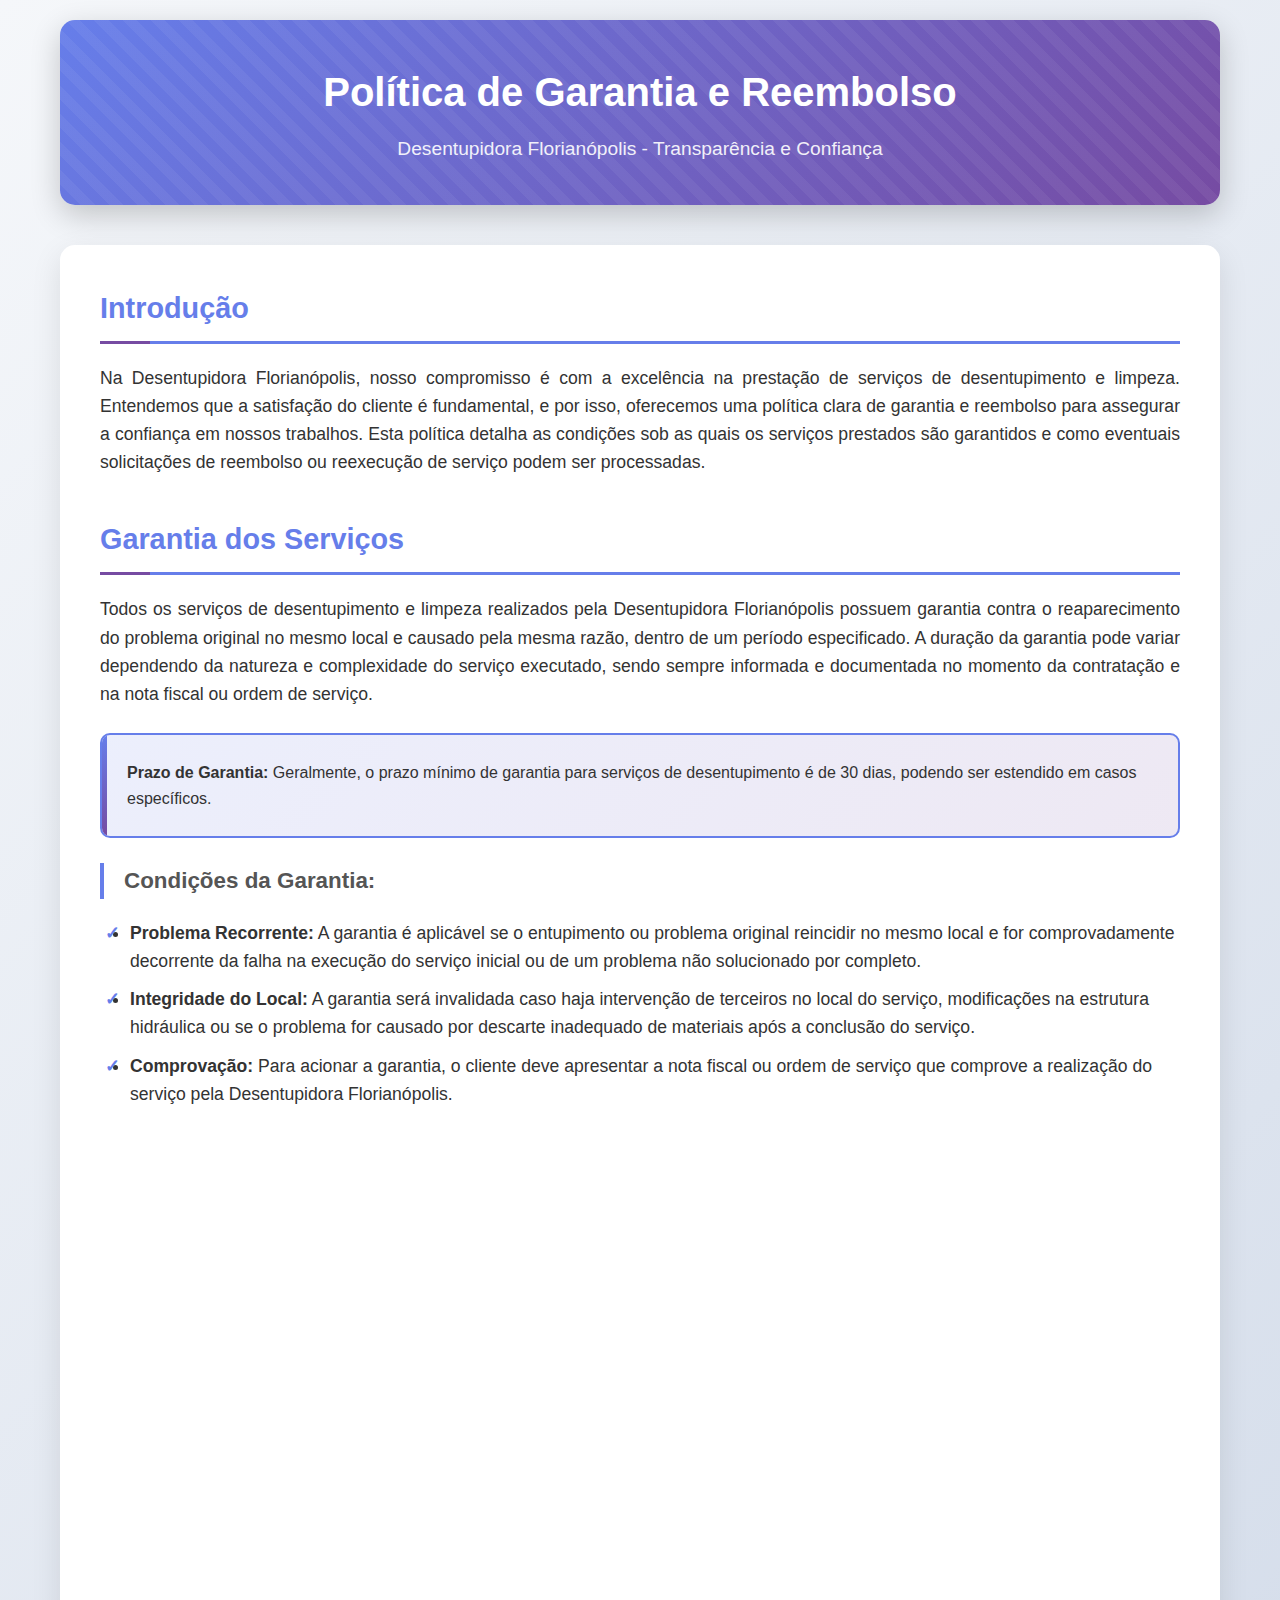
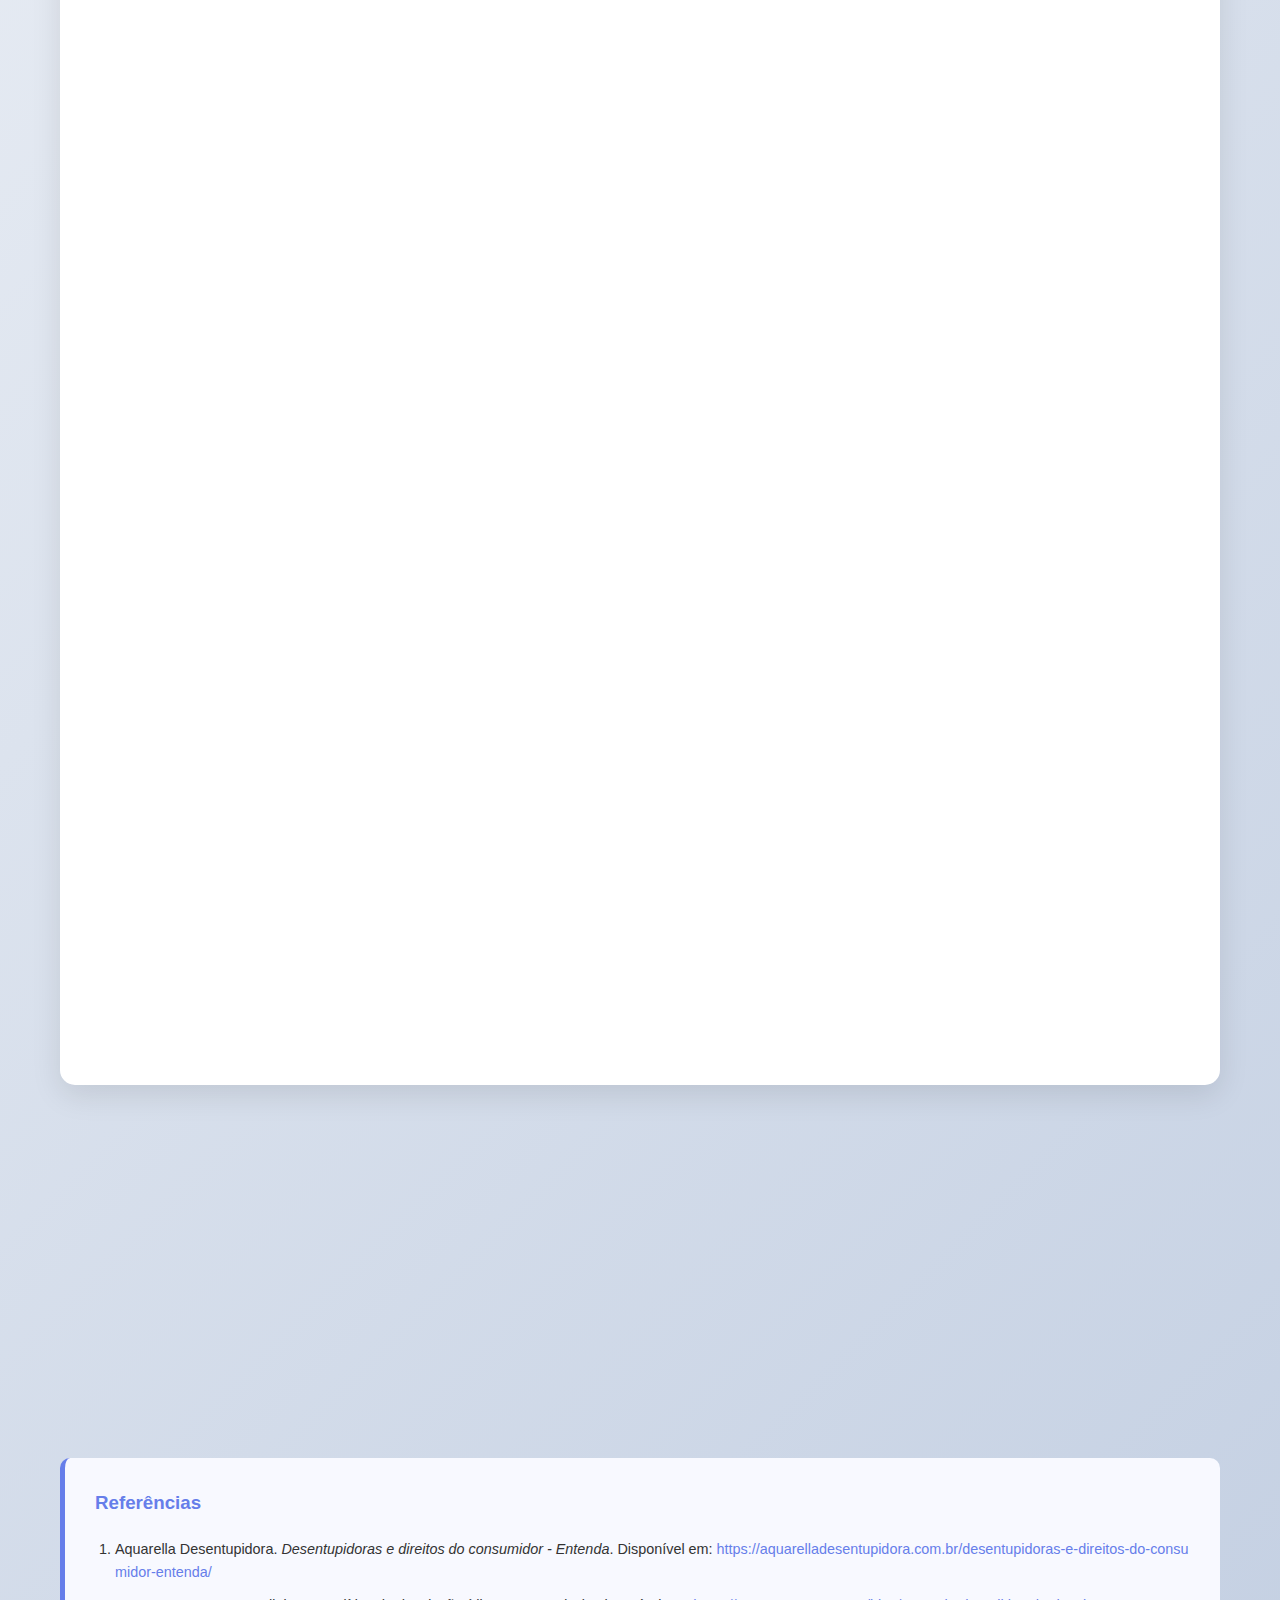
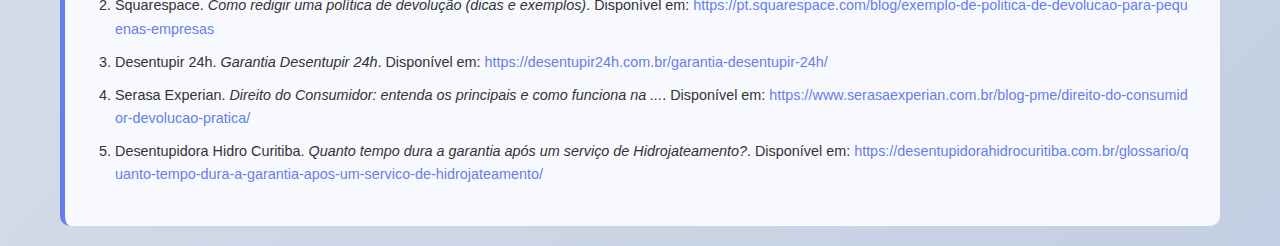
<file: politica-devolucao.html>
<!DOCTYPE html>
<html lang="pt-BR">
<head>
    <meta charset="UTF-8">
    <meta name="viewport" content="width=device-width, initial-scale=1.0">
    <title>Política de Garantia e Reembolso - Desentupidora Florianópolis</title>
    <style>
        * {
            margin: 0;
            padding: 0;
            box-sizing: border-box;
        }

        body {
            font-family: 'Segoe UI', Tahoma, Geneva, Verdana, sans-serif;
            line-height: 1.6;
            color: #333;
            background: linear-gradient(135deg, #f5f7fa 0%, #c3cfe2 100%);
            min-height: 100vh;
        }

        .container {
            max-width: 1200px;
            margin: 0 auto;
            padding: 20px;
        }

        .header {
            background: linear-gradient(135deg, #667eea 0%, #764ba2 100%);
            color: white;
            padding: 40px 0;
            text-align: center;
            margin-bottom: 40px;
            border-radius: 15px;
            box-shadow: 0 10px 30px rgba(0,0,0,0.2);
            position: relative;
            overflow: hidden;
        }

        .header::before {
            content: '';
            position: absolute;
            top: -50%;
            left: -50%;
            width: 200%;
            height: 200%;
            background: repeating-linear-gradient(
                45deg,
                transparent,
                transparent 10px,
                rgba(255,255,255,0.05) 10px,
                rgba(255,255,255,0.05) 20px
            );
            animation: slide 20s linear infinite;
        }

        @keyframes slide {
            0% { transform: translateX(-50px) translateY(-50px); }
            100% { transform: translateX(50px) translateY(50px); }
        }

        .header h1 {
            font-size: 2.5rem;
            margin-bottom: 10px;
            position: relative;
            z-index: 1;
        }

        .header p {
            font-size: 1.2rem;
            opacity: 0.9;
            position: relative;
            z-index: 1;
        }

        .content {
            background: white;
            padding: 40px;
            border-radius: 15px;
            box-shadow: 0 10px 30px rgba(0,0,0,0.1);
            margin-bottom: 30px;
            transition: transform 0.3s ease, box-shadow 0.3s ease;
        }

        .content:hover {
            transform: translateY(-5px);
            box-shadow: 0 15px 40px rgba(0,0,0,0.15);
        }

        .section {
            margin-bottom: 40px;
        }

        .section h2 {
            color: #667eea;
            font-size: 1.8rem;
            margin-bottom: 20px;
            padding-bottom: 10px;
            border-bottom: 3px solid #667eea;
            position: relative;
        }

        .section h2::after {
            content: '';
            position: absolute;
            bottom: -3px;
            left: 0;
            width: 50px;
            height: 3px;
            background: #764ba2;
            transition: width 0.3s ease;
        }

        .section:hover h2::after {
            width: 100px;
        }

        .section h3 {
            color: #555;
            font-size: 1.4rem;
            margin: 25px 0 15px 0;
            padding-left: 20px;
            border-left: 4px solid #667eea;
        }

        .section p {
            margin-bottom: 15px;
            text-align: justify;
            font-size: 1.1rem;
        }

        .section ul {
            margin: 20px 0;
            padding-left: 30px;
        }

        .section li {
            margin-bottom: 10px;
            font-size: 1.1rem;
            position: relative;
        }

        .section li::before {
            content: '✓';
            color: #667eea;
            font-weight: bold;
            position: absolute;
            left: -25px;
        }

        .highlight-box {
            background: linear-gradient(135deg, #667eea20 0%, #764ba220 100%);
            border: 2px solid #667eea;
            border-radius: 10px;
            padding: 25px;
            margin: 25px 0;
            position: relative;
            overflow: hidden;
        }

        .highlight-box::before {
            content: '';
            position: absolute;
            top: 0;
            left: 0;
            width: 5px;
            height: 100%;
            background: linear-gradient(to bottom, #667eea, #764ba2);
        }

        .process-steps {
            display: grid;
            grid-template-columns: repeat(auto-fit, minmax(250px, 1fr));
            gap: 20px;
            margin: 30px 0;
        }

        .step {
            background: linear-gradient(135deg, #f8f9ff 0%, #e8ecff 100%);
            padding: 25px;
            border-radius: 10px;
            text-align: center;
            border: 2px solid #667eea30;
            transition: all 0.3s ease;
            position: relative;
            overflow: hidden;
        }

        .step::before {
            content: '';
            position: absolute;
            top: -50%;
            left: -50%;
            width: 200%;
            height: 200%;
            background: radial-gradient(circle, rgba(102,126,234,0.1) 0%, transparent 70%);
            transform: scale(0);
            transition: transform 0.3s ease;
        }

        .step:hover::before {
            transform: scale(1);
        }

        .step:hover {
            transform: translateY(-10px);
            box-shadow: 0 15px 30px rgba(102,126,234,0.2);
            border-color: #667eea;
        }

        .step-number {
            background: linear-gradient(135deg, #667eea 0%, #764ba2 100%);
            color: white;
            width: 40px;
            height: 40px;
            border-radius: 50%;
            display: flex;
            align-items: center;
            justify-content: center;
            margin: 0 auto 15px;
            font-weight: bold;
            font-size: 1.2rem;
            position: relative;
            z-index: 1;
        }

        .step h4 {
            color: #667eea;
            margin-bottom: 10px;
            font-size: 1.2rem;
            position: relative;
            z-index: 1;
        }

        .step p {
            color: #666;
            font-size: 0.95rem;
            position: relative;
            z-index: 1;
        }

        .contact-info {
            background: linear-gradient(135deg, #667eea 0%, #764ba2 100%);
            color: white;
            padding: 30px;
            border-radius: 15px;
            text-align: center;
            margin-top: 40px;
            position: relative;
            overflow: hidden;
        }

        .contact-info::before {
            content: '';
            position: absolute;
            top: 0;
            left: -100%;
            width: 100%;
            height: 100%;
            background: linear-gradient(90deg, transparent, rgba(255,255,255,0.2), transparent);
            animation: shine 3s infinite;
        }

        @keyframes shine {
            0% { left: -100%; }
            100% { left: 100%; }
        }

        .contact-info h3 {
            margin-bottom: 15px;
            font-size: 1.5rem;
        }

        .contact-info p {
            font-size: 1.1rem;
            margin-bottom: 10px;
        }

        .whatsapp-btn {
            display: inline-block;
            background: #25D366;
            color: white;
            padding: 15px 30px;
            border-radius: 50px;
            text-decoration: none;
            font-weight: bold;
            margin-top: 20px;
            transition: all 0.3s ease;
            box-shadow: 0 5px 15px rgba(37,211,102,0.3);
        }

        .whatsapp-btn:hover {
            background: #128C7E;
            transform: translateY(-3px);
            box-shadow: 0 8px 25px rgba(37,211,102,0.4);
        }

        .references {
            background: #f8f9ff;
            padding: 30px;
            border-radius: 10px;
            margin-top: 30px;
            border-left: 5px solid #667eea;
        }

        .references h3 {
            color: #667eea;
            margin-bottom: 20px;
        }

        .references ol {
            padding-left: 20px;
        }

        .references li {
            margin-bottom: 10px;
            font-size: 0.9rem;
        }

        .references a {
            color: #667eea;
            text-decoration: none;
            word-break: break-all;
        }

        .references a:hover {
            text-decoration: underline;
        }

        @media (max-width: 768px) {
            .container {
                padding: 10px;
            }

            .header h1 {
                font-size: 2rem;
            }

            .header p {
                font-size: 1rem;
            }

            .content {
                padding: 25px;
            }

            .section h2 {
                font-size: 1.5rem;
            }

            .process-steps {
                grid-template-columns: 1fr;
            }
        }

        .back-to-top {
            position: fixed;
            bottom: 30px;
            right: 30px;
            background: linear-gradient(135deg, #667eea 0%, #764ba2 100%);
            color: white;
            width: 50px;
            height: 50px;
            border-radius: 50%;
            display: flex;
            align-items: center;
            justify-content: center;
            text-decoration: none;
            font-size: 1.5rem;
            box-shadow: 0 5px 15px rgba(0,0,0,0.2);
            transition: all 0.3s ease;
            opacity: 0;
            visibility: hidden;
        }

        .back-to-top.visible {
            opacity: 1;
            visibility: visible;
        }

        .back-to-top:hover {
            transform: translateY(-5px);
            box-shadow: 0 8px 25px rgba(0,0,0,0.3);
        }
    </style>
</head>
<body>
    <div class="container">
        <div class="header">
            <h1>Política de Garantia e Reembolso</h1>
            <p>Desentupidora Florianópolis - Transparência e Confiança</p>
        </div>

        <div class="content">
            <div class="section">
                <h2>Introdução</h2>
                <p>Na Desentupidora Florianópolis, nosso compromisso é com a excelência na prestação de serviços de desentupimento e limpeza. Entendemos que a satisfação do cliente é fundamental, e por isso, oferecemos uma política clara de garantia e reembolso para assegurar a confiança em nossos trabalhos. Esta política detalha as condições sob as quais os serviços prestados são garantidos e como eventuais solicitações de reembolso ou reexecução de serviço podem ser processadas.</p>
            </div>

            <div class="section">
                <h2>Garantia dos Serviços</h2>
                <p>Todos os serviços de desentupimento e limpeza realizados pela Desentupidora Florianópolis possuem garantia contra o reaparecimento do problema original no mesmo local e causado pela mesma razão, dentro de um período especificado. A duração da garantia pode variar dependendo da natureza e complexidade do serviço executado, sendo sempre informada e documentada no momento da contratação e na nota fiscal ou ordem de serviço.</p>
                
                <div class="highlight-box">
                    <strong>Prazo de Garantia:</strong> Geralmente, o prazo mínimo de garantia para serviços de desentupimento é de 30 dias, podendo ser estendido em casos específicos.
                </div>

                <h3>Condições da Garantia:</h3>
                <ul>
                    <li><strong>Problema Recorrente:</strong> A garantia é aplicável se o entupimento ou problema original reincidir no mesmo local e for comprovadamente decorrente da falha na execução do serviço inicial ou de um problema não solucionado por completo.</li>
                    <li><strong>Integridade do Local:</strong> A garantia será invalidada caso haja intervenção de terceiros no local do serviço, modificações na estrutura hidráulica ou se o problema for causado por descarte inadequado de materiais após a conclusão do serviço.</li>
                    <li><strong>Comprovação:</strong> Para acionar a garantia, o cliente deve apresentar a nota fiscal ou ordem de serviço que comprove a realização do serviço pela Desentupidora Florianópolis.</li>
                </ul>
            </div>

            <div class="section">
                <h2>Política de Reembolso e Reexecução de Serviço</h2>
                <p>Entendemos que, em raras ocasiões, pode haver a necessidade de um reembolso ou de uma nova intervenção. Nossa política visa a resolução justa e eficiente de qualquer insatisfação.</p>

                <h3>Direito de Arrependimento:</h3>
                <div class="highlight-box">
                    Conforme o Código de Defesa do Consumidor (CDC), o cliente tem o direito de arrependimento em até <strong>7 dias corridos</strong> a contar da data da contratação do serviço, caso a contratação tenha ocorrido fora do estabelecimento comercial (online, por telefone, etc.).
                </div>

                <h3>Condições para Reembolso ou Reexecução:</h3>
                <ul>
                    <li><strong>Falha na Prestação do Serviço:</strong> Se for constatado que o serviço não foi executado conforme o acordado, o cliente poderá solicitar a reexecução do serviço sem custo adicional ou, em casos específicos, o reembolso proporcional ou total.</li>
                    <li><strong>Desistência Antes da Execução:</strong> Caso o cliente desista do serviço antes de sua execução, o reembolso será processado, podendo haver retenção de valores referentes a custos operacionais já incorridos.</li>
                    <li><strong>Prazo para Reclamação:</strong> Qualquer insatisfação deve ser comunicada em até 24 horas após a conclusão do serviço.</li>
                </ul>
            </div>

            <div class="section">
                <h2>Processo de Solicitação</h2>
                <p>Para solicitar a aplicação da garantia, reexecução de serviço ou reembolso, siga os passos abaixo:</p>

                <div class="process-steps">
                    <div class="step">
                        <div class="step-number">1</div>
                        <h4>Contato</h4>
                        <p>Entre em contato através dos nossos canais de atendimento (telefone, WhatsApp, e-mail).</p>
                    </div>
                    <div class="step">
                        <div class="step-number">2</div>
                        <h4>Informações</h4>
                        <p>Forneça o número da nota fiscal, data do serviço e descrição detalhada do problema.</p>
                    </div>
                    <div class="step">
                        <div class="step-number">3</div>
                        <h4>Análise</h4>
                        <p>Nossa equipe técnica realizará uma análise, podendo ser necessária uma nova visita ao local.</p>
                    </div>
                    <div class="step">
                        <div class="step-number">4</div>
                        <h4>Resolução</h4>
                        <p>Após a análise, será apresentada a solução mais adequada para o seu caso.</p>
                    </div>
                </div>
            </div>

            <div class="section">
                <h2>Prazos para Reembolso</h2>
                <p>Em caso de aprovação de reembolso, o valor será processado de acordo com a forma de pagamento original. O prazo para efetivação do reembolso pode variar conforme a instituição financeira e o método de pagamento, sendo geralmente de até <strong>10 dias úteis</strong> após a aprovação.</p>
            </div>

            <div class="section">
                <h2>Considerações Finais</h2>
                <p>A Desentupidora Florianópolis se empenha para resolver todas as questões de forma amigável e eficiente, sempre buscando a melhor solução para o cliente. Esta política está em conformidade com as leis vigentes e visa proteger os direitos de nossos consumidores, ao mesmo tempo em que estabelece diretrizes claras para a prestação de nossos serviços.</p>
                <p>Para quaisquer dúvidas ou informações adicionais, entre em contato conosco.</p>
            </div>
        </div>

        <div class="contact-info">
            <h3>Entre em Contato</h3>
            <p><strong>Telefone:</strong> (48) 99198-2664</p>
            <p><strong>Atendimento:</strong> 24 horas por dia, 7 dias por semana</p>
            <p><strong>Região:</strong> Florianópolis e Grande Florianópolis</p>
            <a href="https://wa.me/5548991982664" class="whatsapp-btn" target="_blank">
                📱 Falar no WhatsApp
            </a>
        </div>

        <div class="references">
            <h3>Referências</h3>
            <ol>
                <li>Aquarella Desentupidora. <em>Desentupidoras e direitos do consumidor - Entenda</em>. Disponível em: <a href="https://aquarelladesentupidora.com.br/desentupidoras-e-direitos-do-consumidor-entenda/" target="_blank">https://aquarelladesentupidora.com.br/desentupidoras-e-direitos-do-consumidor-entenda/</a></li>
                <li>Squarespace. <em>Como redigir uma política de devolução (dicas e exemplos)</em>. Disponível em: <a href="https://pt.squarespace.com/blog/exemplo-de-politica-de-devolucao-para-pequenas-empresas" target="_blank">https://pt.squarespace.com/blog/exemplo-de-politica-de-devolucao-para-pequenas-empresas</a></li>
                <li>Desentupir 24h. <em>Garantia Desentupir 24h</em>. Disponível em: <a href="https://desentupir24h.com.br/garantia-desentupir-24h/" target="_blank">https://desentupir24h.com.br/garantia-desentupir-24h/</a></li>
                <li>Serasa Experian. <em>Direito do Consumidor: entenda os principais e como funciona na ...</em>. Disponível em: <a href="https://www.serasaexperian.com.br/blog-pme/direito-do-consumidor-devolucao-pratica/" target="_blank">https://www.serasaexperian.com.br/blog-pme/direito-do-consumidor-devolucao-pratica/</a></li>
                <li>Desentupidora Hidro Curitiba. <em>Quanto tempo dura a garantia após um serviço de Hidrojateamento?</em>. Disponível em: <a href="https://desentupidorahidrocuritiba.com.br/glossario/quanto-tempo-dura-a-garantia-apos-um-servico-de-hidrojateamento/" target="_blank">https://desentupidorahidrocuritiba.com.br/glossario/quanto-tempo-dura-a-garantia-apos-um-servico-de-hidrojateamento/</a></li>
            </ol>
        </div>
    </div>

    <a href="#" class="back-to-top" id="backToTop">↑</a>

    <script>
        // Back to top functionality
        window.addEventListener('scroll', function() {
            const backToTop = document.getElementById('backToTop');
            if (window.pageYOffset > 300) {
                backToTop.classList.add('visible');
            } else {
                backToTop.classList.remove('visible');
            }
        });

        document.getElementById('backToTop').addEventListener('click', function(e) {
            e.preventDefault();
            window.scrollTo({
                top: 0,
                behavior: 'smooth'
            });
        });

        // Smooth scrolling for internal links
        document.querySelectorAll('a[href^="#"]').forEach(anchor => {
            anchor.addEventListener('click', function (e) {
                e.preventDefault();
                const target = document.querySelector(this.getAttribute('href'));
                if (target) {
                    target.scrollIntoView({
                        behavior: 'smooth',
                        block: 'start'
                    });
                }
            });
        });

        // Add animation on scroll
        const observerOptions = {
            threshold: 0.1,
            rootMargin: '0px 0px -50px 0px'
        };

        const observer = new IntersectionObserver(function(entries) {
            entries.forEach(entry => {
                if (entry.isIntersecting) {
                    entry.target.style.opacity = '1';
                    entry.target.style.transform = 'translateY(0)';
                }
            });
        }, observerOptions);

        // Observe all sections
        document.querySelectorAll('.section, .content, .contact-info').forEach(section => {
            section.style.opacity = '0';
            section.style.transform = 'translateY(30px)';
            section.style.transition = 'opacity 0.6s ease, transform 0.6s ease';
            observer.observe(section);
        });
    </script>
</body>
</html>
</file>
<file: assets/dropdown/css/style.css>
.navbar-dropdown {
  left: 0;
  padding: 0;
  position: absolute;
  right: 0;
  top: 0;
  transition: all 0.45s ease;
  z-index: 1030;
  background: #282828; }
  .navbar-dropdown .navbar-logo {
    margin-right: 0.8rem;
    transition: margin 0.3s ease-in-out;
    vertical-align: middle; }
    .navbar-dropdown .navbar-logo img {
      height: 3.125rem;
      transition: all 0.3s ease-in-out; }
    .navbar-dropdown .navbar-logo.mbr-iconfont {
      font-size: 3.125rem;
      line-height: 3.125rem; }
  .navbar-dropdown .navbar-caption {
    font-weight: 700;
    white-space: normal;
    vertical-align: -4px;
    line-height: 3.125rem !important; }
    .navbar-dropdown .navbar-caption, .navbar-dropdown .navbar-caption:hover {
      color: inherit;
      text-decoration: none; }
  .navbar-dropdown .mbr-iconfont + .navbar-caption {
    vertical-align: -1px; }
  .navbar-dropdown.navbar-fixed-top {
    position: fixed; }
  .navbar-dropdown .navbar-brand span {
    vertical-align: -4px; }
  .navbar-dropdown.bg-color.transparent {
    background: none; }
  .navbar-dropdown.navbar-short .navbar-brand {
    padding: 0.625rem 0; }
    .navbar-dropdown.navbar-short .navbar-brand span {
      vertical-align: -1px; }
  .navbar-dropdown.navbar-short .navbar-caption {
    line-height: 2.375rem !important;
    vertical-align: -2px; }
  .navbar-dropdown.navbar-short .navbar-logo {
    margin-right: 0.5rem; }
    .navbar-dropdown.navbar-short .navbar-logo img {
      height: 2.375rem; }
    .navbar-dropdown.navbar-short .navbar-logo.mbr-iconfont {
      font-size: 2.375rem;
      line-height: 2.375rem; }
  .navbar-dropdown.navbar-short .mbr-table-cell {
    height: 3.625rem; }
  .navbar-dropdown .navbar-close {
    left: 0.6875rem;
    position: fixed;
    top: 0.75rem;
    z-index: 1000; }
  .navbar-dropdown .hamburger-icon {
    content: "";
    display: inline-block;
    vertical-align: middle;
    width: 16px;
    -webkit-box-shadow: 0 -6px 0 1px #282828,0 0 0 1px #282828,0 6px 0 1px #282828;
    -moz-box-shadow: 0 -6px 0 1px #282828,0 0 0 1px #282828,0 6px 0 1px #282828;
    box-shadow: 0 -6px 0 1px #282828,0 0 0 1px #282828,0 6px 0 1px #282828; }

.dropdown-menu .dropdown-toggle[data-toggle="dropdown-submenu"]::after {
  border-bottom: 0.35em solid transparent;
  border-left: 0.35em solid;
  border-right: 0;
  border-top: 0.35em solid transparent;
  margin-left: 0.3rem; }

.dropdown-menu .dropdown-item:focus {
  outline: 0; }

.nav-dropdown {
  font-size: 0.75rem;
  font-weight: 500;
  height: auto !important; }
  .nav-dropdown .nav-btn {
    padding-left: 1rem; }
  .nav-dropdown .link {
    margin: .667em 1.667em;
    font-weight: 500;
    padding: 0;
    transition: color .2s ease-in-out; }
    .nav-dropdown .link.dropdown-toggle {
      margin-right: 2.583em; }
      .nav-dropdown .link.dropdown-toggle::after {
        margin-left: .25rem;
        border-top: 0.35em solid;
        border-right: 0.35em solid transparent;
        border-left: 0.35em solid transparent;
        border-bottom: 0; }
      .nav-dropdown .link.dropdown-toggle[aria-expanded="true"] {
        margin: 0;
        padding: 0.667em 3.263em  0.667em 1.667em; }
  .nav-dropdown .link::after,
  .nav-dropdown .dropdown-item::after {
    color: inherit; }
  .nav-dropdown .btn {
    font-size: 0.75rem;
    font-weight: 700;
    letter-spacing: 0;
    margin-bottom: 0;
    padding-left: 1.25rem;
    padding-right: 1.25rem; }
  .nav-dropdown .dropdown-menu {
    border-radius: 0;
    border: 0;
    left: 0;
    margin: 0;
    padding-bottom: 1.25rem;
    padding-top: 1.25rem;
    position: relative; }
  .nav-dropdown .dropdown-submenu {
    margin-left: 0.125rem;
    top: 0; }
  .nav-dropdown .dropdown-item {
    font-weight: 500;
    line-height: 2;
    padding: 0.3846em 4.615em 0.3846em 1.5385em;
    position: relative;
    transition: color .2s ease-in-out, background-color .2s ease-in-out; }
    .nav-dropdown .dropdown-item::after {
      margin-top: -0.3077em;
      position: absolute;
      right: 1.1538em;
      top: 50%; }
    .nav-dropdown .dropdown-item:focus, .nav-dropdown .dropdown-item:hover {
      background: none; }

@media (max-width: 767px) {
  .nav-dropdown.navbar-toggleable-sm {
    bottom: 0;
    display: none;
    left: 0;
    overflow-x: hidden;
    position: fixed;
    top: 0;
    transform: translateX(-100%);
    -ms-transform: translateX(-100%);
    -webkit-transform: translateX(-100%);
    width: 18.75rem;
    z-index: 999; } }
.nav-dropdown.navbar-toggleable-xl {
  bottom: 0;
  display: none;
  left: 0;
  overflow-x: hidden;
  position: fixed;
  top: 0;
  transform: translateX(-100%);
  -ms-transform: translateX(-100%);
  -webkit-transform: translateX(-100%);
  width: 18.75rem;
  z-index: 999; }

.nav-dropdown-sm {
  display: block !important;
  overflow-x: hidden;
  overflow: auto;
  padding-top: 3.875rem; }
  .nav-dropdown-sm::after {
    content: "";
    display: block;
    height: 3rem;
    width: 100%; }
  .nav-dropdown-sm.collapse.in ~ .navbar-close {
    display: block !important; }
  .nav-dropdown-sm.collapsing, .nav-dropdown-sm.collapse.in {
    transform: translateX(0);
    -ms-transform: translateX(0);
    -webkit-transform: translateX(0);
    transition: all 0.25s ease-out;
    -webkit-transition: all 0.25s ease-out;
    background: #282828; }
  .nav-dropdown-sm.collapsing[aria-expanded="false"] {
    transform: translateX(-100%);
    -ms-transform: translateX(-100%);
    -webkit-transform: translateX(-100%); }
  .nav-dropdown-sm .nav-item {
    display: block;
    margin-left: 0 !important;
    padding-left: 0; }
  .nav-dropdown-sm .link,
  .nav-dropdown-sm .dropdown-item {
    border-top: 1px dotted rgba(255, 255, 255, 0.1);
    font-size: 0.8125rem;
    line-height: 1.6;
    margin: 0 !important;
    padding: 0.875rem 2.4rem 0.875rem 1.5625rem !important;
    position: relative;
    white-space: normal; }
    .nav-dropdown-sm .link:focus, .nav-dropdown-sm .link:hover,
    .nav-dropdown-sm .dropdown-item:focus,
    .nav-dropdown-sm .dropdown-item:hover {
      background: rgba(0, 0, 0, 0.2) !important;
      color: #c0a375; }
  .nav-dropdown-sm .nav-btn {
    position: relative;
    padding: 1.5625rem 1.5625rem 0 1.5625rem; }
    .nav-dropdown-sm .nav-btn::before {
      border-top: 1px dotted rgba(255, 255, 255, 0.1);
      content: "";
      left: 0;
      position: absolute;
      top: 0;
      width: 100%; }
    .nav-dropdown-sm .nav-btn + .nav-btn {
      padding-top: 0.625rem; }
      .nav-dropdown-sm .nav-btn + .nav-btn::before {
        display: none; }
  .nav-dropdown-sm .btn {
    padding: 0.625rem 0; }
  .nav-dropdown-sm .dropdown-toggle[data-toggle="dropdown-submenu"]::after {
    margin-left: .25rem;
    border-top: 0.35em solid;
    border-right: 0.35em solid transparent;
    border-left: 0.35em solid transparent;
    border-bottom: 0; }
  .nav-dropdown-sm .dropdown-toggle[data-toggle="dropdown-submenu"][aria-expanded="true"]::after {
    border-top: 0;
    border-right: 0.35em solid transparent;
    border-left: 0.35em solid transparent;
    border-bottom: 0.35em solid; }
  .nav-dropdown-sm .dropdown-menu {
    margin: 0;
    padding: 0;
    position: relative;
    top: 0;
    left: 0;
    width: 100%;
    border: 0;
    float: none;
    border-radius: 0;
    background: none; }
  .nav-dropdown-sm .dropdown-submenu {
    left: 100%;
    margin-left: 0.125rem;
    margin-top: -1.25rem;
    top: 0; }

.navbar-toggleable-sm .nav-dropdown .dropdown-menu {
  position: absolute; }

.navbar-toggleable-sm .nav-dropdown .dropdown-submenu {
  left: 100%;
  margin-left: 0.125rem;
  margin-top: -1.25rem;
  top: 0; }

.navbar-toggleable-sm.opened .nav-dropdown .dropdown-menu {
  position: relative; }

.navbar-toggleable-sm.opened .nav-dropdown .dropdown-submenu {
  left: 0;
  margin-left: 00rem;
  margin-top: 0rem;
  top: 0; }

.is-builder .nav-dropdown.collapsing {
  transition: none !important; }
</file>
<file: assets/socicon/css/styles.css>
@charset "UTF-8";

@font-face {
  font-family: 'Socicon';
  src:  url('../fonts/socicon.eot');
  src:  url('../fonts/socicon.eot?#iefix') format('embedded-opentype'),
    url('../fonts/socicon.woff2') format('woff2'),
    url('../fonts/socicon.ttf') format('truetype'),
    url('../fonts/socicon.woff') format('woff'),
    url('../fonts/socicon.svg#socicon') format('svg');
  font-weight: normal;
  font-style: normal;
  font-display: swap;
}

[data-icon]:before {
  font-family: "socicon" !important;
  content: attr(data-icon);
  font-style: normal !important;
  font-weight: normal !important;
  font-variant: normal !important;
  text-transform: none !important;
  speak: none;
  line-height: 1;
  -webkit-font-smoothing: antialiased;
  -moz-osx-font-smoothing: grayscale;
}

[class^="socicon-"], [class*=" socicon-"] {
  /* use !important to prevent issues with browser extensions that change fonts */
  font-family: 'Socicon' !important;
  speak: none;
  font-style: normal;
  font-weight: normal;
  font-variant: normal;
  text-transform: none;
  line-height: 1;

  /* Better Font Rendering =========== */
  -webkit-font-smoothing: antialiased;
  -moz-osx-font-smoothing: grayscale;
}

.socicon-500px:before {
  content: "\e000";
}
.socicon-8tracks:before {
  content: "\e001";
}
.socicon-airbnb:before {
  content: "\e002";
}
.socicon-alliance:before {
  content: "\e003";
}
.socicon-amazon:before {
  content: "\e004";
}
.socicon-amplement:before {
  content: "\e005";
}
.socicon-android:before {
  content: "\e006";
}
.socicon-angellist:before {
  content: "\e007";
}
.socicon-apple:before {
  content: "\e008";
}
.socicon-appnet:before {
  content: "\e009";
}
.socicon-baidu:before {
  content: "\e00a";
}
.socicon-bandcamp:before {
  content: "\e00b";
}
.socicon-battlenet:before {
  content: "\e00c";
}
.socicon-mixer:before {
  content: "\e00d";
}
.socicon-bebee:before {
  content: "\e00e";
}
.socicon-bebo:before {
  content: "\e00f";
}
.socicon-behance:before {
  content: "\e010";
}
.socicon-blizzard:before {
  content: "\e011";
}
.socicon-blogger:before {
  content: "\e012";
}
.socicon-buffer:before {
  content: "\e013";
}
.socicon-chrome:before {
  content: "\e014";
}
.socicon-coderwall:before {
  content: "\e015";
}
.socicon-curse:before {
  content: "\e016";
}
.socicon-dailymotion:before {
  content: "\e017";
}
.socicon-deezer:before {
  content: "\e018";
}
.socicon-delicious:before {
  content: "\e019";
}
.socicon-deviantart:before {
  content: "\e01a";
}
.socicon-diablo:before {
  content: "\e01b";
}
.socicon-digg:before {
  content: "\e01c";
}
.socicon-discord:before {
  content: "\e01d";
}
.socicon-disqus:before {
  content: "\e01e";
}
.socicon-douban:before {
  content: "\e01f";
}
.socicon-draugiem:before {
  content: "\e020";
}
.socicon-dribbble:before {
  content: "\e021";
}
.socicon-drupal:before {
  content: "\e022";
}
.socicon-ebay:before {
  content: "\e023";
}
.socicon-ello:before {
  content: "\e024";
}
.socicon-endomodo:before {
  content: "\e025";
}
.socicon-envato:before {
  content: "\e026";
}
.socicon-etsy:before {
  content: "\e027";
}
.socicon-facebook:before {
  content: "\e028";
}
.socicon-feedburner:before {
  content: "\e029";
}
.socicon-filmweb:before {
  content: "\e02a";
}
.socicon-firefox:before {
  content: "\e02b";
}
.socicon-flattr:before {
  content: "\e02c";
}
.socicon-flickr:before {
  content: "\e02d";
}
.socicon-formulr:before {
  content: "\e02e";
}
.socicon-forrst:before {
  content: "\e02f";
}
.socicon-foursquare:before {
  content: "\e030";
}
.socicon-friendfeed:before {
  content: "\e031";
}
.socicon-github:before {
  content: "\e032";
}
.socicon-goodreads:before {
  content: "\e033";
}
.socicon-google:before {
  content: "\e034";
}
.socicon-googlescholar:before {
  content: "\e035";
}
.socicon-googlegroups:before {
  content: "\e036";
}
.socicon-googlephotos:before {
  content: "\e037";
}
.socicon-googleplus:before {
  content: "\e038";
}
.socicon-grooveshark:before {
  content: "\e039";
}
.socicon-hackerrank:before {
  content: "\e03a";
}
.socicon-hearthstone:before {
  content: "\e03b";
}
.socicon-hellocoton:before {
  content: "\e03c";
}
.socicon-heroes:before {
  content: "\e03d";
}
.socicon-smashcast:before {
  content: "\e03e";
}
.socicon-horde:before {
  content: "\e03f";
}
.socicon-houzz:before {
  content: "\e040";
}
.socicon-icq:before {
  content: "\e041";
}
.socicon-identica:before {
  content: "\e042";
}
.socicon-imdb:before {
  content: "\e043";
}
.socicon-instagram:before {
  content: "\e044";
}
.socicon-issuu:before {
  content: "\e045";
}
.socicon-istock:before {
  content: "\e046";
}
.socicon-itunes:before {
  content: "\e047";
}
.socicon-keybase:before {
  content: "\e048";
}
.socicon-lanyrd:before {
  content: "\e049";
}
.socicon-lastfm:before {
  content: "\e04a";
}
.socicon-line:before {
  content: "\e04b";
}
.socicon-linkedin:before {
  content: "\e04c";
}
.socicon-livejournal:before {
  content: "\e04d";
}
.socicon-lyft:before {
  content: "\e04e";
}
.socicon-macos:before {
  content: "\e04f";
}
.socicon-mail:before {
  content: "\e050";
}
.socicon-medium:before {
  content: "\e051";
}
.socicon-meetup:before {
  content: "\e052";
}
.socicon-mixcloud:before {
  content: "\e053";
}
.socicon-modelmayhem:before {
  content: "\e054";
}
.socicon-mumble:before {
  content: "\e055";
}
.socicon-myspace:before {
  content: "\e056";
}
.socicon-newsvine:before {
  content: "\e057";
}
.socicon-nintendo:before {
  content: "\e058";
}
.socicon-npm:before {
  content: "\e059";
}
.socicon-odnoklassniki:before {
  content: "\e05a";
}
.socicon-openid:before {
  content: "\e05b";
}
.socicon-opera:before {
  content: "\e05c";
}
.socicon-outlook:before {
  content: "\e05d";
}
.socicon-overwatch:before {
  content: "\e05e";
}
.socicon-patreon:before {
  content: "\e05f";
}
.socicon-paypal:before {
  content: "\e060";
}
.socicon-periscope:before {
  content: "\e061";
}
.socicon-persona:before {
  content: "\e062";
}
.socicon-pinterest:before {
  content: "\e063";
}
.socicon-play:before {
  content: "\e064";
}
.socicon-player:before {
  content: "\e065";
}
.socicon-playstation:before {
  content: "\e066";
}
.socicon-pocket:before {
  content: "\e067";
}
.socicon-qq:before {
  content: "\e068";
}
.socicon-quora:before {
  content: "\e069";
}
.socicon-raidcall:before {
  content: "\e06a";
}
.socicon-ravelry:before {
  content: "\e06b";
}
.socicon-reddit:before {
  content: "\e06c";
}
.socicon-renren:before {
  content: "\e06d";
}
.socicon-researchgate:before {
  content: "\e06e";
}
.socicon-residentadvisor:before {
  content: "\e06f";
}
.socicon-reverbnation:before {
  content: "\e070";
}
.socicon-rss:before {
  content: "\e071";
}
.socicon-sharethis:before {
  content: "\e072";
}
.socicon-skype:before {
  content: "\e073";
}
.socicon-slideshare:before {
  content: "\e074";
}
.socicon-smugmug:before {
  content: "\e075";
}
.socicon-snapchat:before {
  content: "\e076";
}
.socicon-songkick:before {
  content: "\e077";
}
.socicon-soundcloud:before {
  content: "\e078";
}
.socicon-spotify:before {
  content: "\e079";
}
.socicon-stackexchange:before {
  content: "\e07a";
}
.socicon-stackoverflow:before {
  content: "\e07b";
}
.socicon-starcraft:before {
  content: "\e07c";
}
.socicon-stayfriends:before {
  content: "\e07d";
}
.socicon-steam:before {
  content: "\e07e";
}
.socicon-storehouse:before {
  content: "\e07f";
}
.socicon-strava:before {
  content: "\e080";
}
.socicon-streamjar:before {
  content: "\e081";
}
.socicon-stumbleupon:before {
  content: "\e082";
}
.socicon-swarm:before {
  content: "\e083";
}
.socicon-teamspeak:before {
  content: "\e084";
}
.socicon-teamviewer:before {
  content: "\e085";
}
.socicon-technorati:before {
  content: "\e086";
}
.socicon-telegram:before {
  content: "\e087";
}
.socicon-tripadvisor:before {
  content: "\e088";
}
.socicon-tripit:before {
  content: "\e089";
}
.socicon-triplej:before {
  content: "\e08a";
}
.socicon-tumblr:before {
  content: "\e08b";
}
.socicon-twitch:before {
  content: "\e08c";
}
.socicon-twitter:before {
  content: "\e08d";
}
.socicon-uber:before {
  content: "\e08e";
}
.socicon-ventrilo:before {
  content: "\e08f";
}
.socicon-viadeo:before {
  content: "\e090";
}
.socicon-viber:before {
  content: "\e091";
}
.socicon-viewbug:before {
  content: "\e092";
}
.socicon-vimeo:before {
  content: "\e093";
}
.socicon-vine:before {
  content: "\e094";
}
.socicon-vkontakte:before {
  content: "\e095";
}
.socicon-warcraft:before {
  content: "\e096";
}
.socicon-wechat:before {
  content: "\e097";
}
.socicon-weibo:before {
  content: "\e098";
}
.socicon-whatsapp:before {
  content: "\e099";
}
.socicon-wikipedia:before {
  content: "\e09a";
}
.socicon-windows:before {
  content: "\e09b";
}
.socicon-wordpress:before {
  content: "\e09c";
}
.socicon-wykop:before {
  content: "\e09d";
}
.socicon-xbox:before {
  content: "\e09e";
}
.socicon-xing:before {
  content: "\e09f";
}
.socicon-yahoo:before {
  content: "\e0a0";
}
.socicon-yammer:before {
  content: "\e0a1";
}
.socicon-yandex:before {
  content: "\e0a2";
}
.socicon-yelp:before {
  content: "\e0a3";
}
.socicon-younow:before {
  content: "\e0a4";
}
.socicon-youtube:before {
  content: "\e0a5";
}
.socicon-zapier:before {
  content: "\e0a6";
}
.socicon-zerply:before {
  content: "\e0a7";
}
.socicon-zomato:before {
  content: "\e0a8";
}
.socicon-zynga:before {
  content: "\e0a9";
}
.socicon-spreadshirt:before {
  content: "\e901";
}
.socicon-gamejolt:before {
  content: "\e902";
}
.socicon-trello:before {
  content: "\e903";
}
.socicon-tunein:before {
  content: "\e904";
}
.socicon-bloglovin:before {
  content: "\e905";
}
.socicon-gamewisp:before {
  content: "\e906";
}
.socicon-messenger:before {
  content: "\e907";
}
.socicon-pandora:before {
  content: "\e908";
}
.socicon-augment:before {
  content: "\e909";
}
.socicon-bitbucket:before {
  content: "\e90a";
}
.socicon-fyuse:before {
  content: "\e90b";
}
.socicon-yt-gaming:before {
  content: "\e90c";
}
.socicon-sketchfab:before {
  content: "\e90d";
}
.socicon-mobcrush:before {
  content: "\e90e";
}
.socicon-microsoft:before {
  content: "\e90f";
}
.socicon-realtor:before {
  content: "\e910";
}
.socicon-tidal:before {
  content: "\e911";
}
.socicon-qobuz:before {
  content: "\e912";
}
.socicon-natgeo:before {
  content: "\e913";
}
.socicon-mastodon:before {
  content: "\e914";
}
.socicon-unsplash:before {
  content: "\e915";
}
.socicon-homeadvisor:before {
  content: "\e916";
}
.socicon-angieslist:before {
  content: "\e917";
}
.socicon-codepen:before {
  content: "\e918";
}
.socicon-slack:before {
  content: "\e919";
}
.socicon-openaigym:before {
  content: "\e91a";
}
.socicon-logmein:before {
  content: "\e91b";
}
.socicon-fiverr:before {
  content: "\e91c";
}
.socicon-gotomeeting:before {
  content: "\e91d";
}
.socicon-aliexpress:before {
  content: "\e91e";
}
.socicon-guru:before {
  content: "\e91f";
}
.socicon-appstore:before {
  content: "\e920";
}
.socicon-homes:before {
  content: "\e921";
}
.socicon-zoom:before {
  content: "\e922";
}
.socicon-alibaba:before {
  content: "\e923";
}
.socicon-craigslist:before {
  content: "\e924";
}
.socicon-wix:before {
  content: "\e925";
}
.socicon-redfin:before {
  content: "\e926";
}
.socicon-googlecalendar:before {
  content: "\e927";
}
.socicon-shopify:before {
  content: "\e928";
}
.socicon-freelancer:before {
  content: "\e929";
}
.socicon-seedrs:before {
  content: "\e92a";
}
.socicon-bing:before {
  content: "\e92b";
}
.socicon-doodle:before {
  content: "\e92c";
}
.socicon-bonanza:before {
  content: "\e92d";
}
.socicon-squarespace:before {
  content: "\e92e";
}
.socicon-toptal:before {
  content: "\e92f";
}
.socicon-gust:before {
  content: "\e930";
}
.socicon-ask:before {
  content: "\e931";
}
.socicon-trulia:before {
  content: "\e932";
}
.socicon-loomly:before {
  content: "\e933";
}
.socicon-ghost:before {
  content: "\e934";
}
.socicon-upwork:before {
  content: "\e935";
}
.socicon-fundable:before {
  content: "\e936";
}
.socicon-booking:before {
  content: "\e937";
}
.socicon-googlemaps:before {
  content: "\e938";
}
.socicon-zillow:before {
  content: "\e939";
}
.socicon-niconico:before {
  content: "\e93a";
}
.socicon-toneden:before {
  content: "\e93b";
}
.socicon-crunchbase:before {
  content: "\e93c";
}
.socicon-homefy:before {
  content: "\e93d";
}
.socicon-calendly:before {
  content: "\e93e";
}
.socicon-livemaster:before {
  content: "\e93f";
}
.socicon-udemy:before {
  content: "\e940";
}
.socicon-codered:before {
  content: "\e941";
}
.socicon-origin:before {
  content: "\e942";
}
.socicon-nextdoor:before {
  content: "\e943";
}
.socicon-portfolio:before {
  content: "\e944";
}
.socicon-instructables:before {
  content: "\e945";
}
.socicon-gitlab:before {
  content: "\e946";
}
.socicon-hackernews:before {
  content: "\e947";
}
.socicon-smashwords:before {
  content: "\e948";
}
.socicon-kobo:before {
  content: "\e949";
}
.socicon-bookbub:before {
  content: "\e94a";
}
.socicon-mailru:before {
  content: "\e94b";
}
.socicon-moddb:before {
  content: "\e94c";
}
.socicon-indiedb:before {
  content: "\e94d";
}
.socicon-traxsource:before {
  content: "\e94e";
}
.socicon-gamefor:before {
  content: "\e94f";
}
.socicon-pixiv:before {
  content: "\e950";
}
.socicon-myanimelist:before {
  content: "\e951";
}
.socicon-blackberry:before {
  content: "\e952";
}
.socicon-wickr:before {
  content: "\e953";
}
.socicon-spip:before {
  content: "\e954";
}
.socicon-napster:before {
  content: "\e955";
}
.socicon-beatport:before {
  content: "\e956";
}
.socicon-hackerone:before {
  content: "\e957";
}
.socicon-internet:before {
  content: "\e958";
}
.socicon-ubuntu:before {
  content: "\e959";
}
.socicon-artstation:before {
  content: "\e95a";
}
.socicon-invision:before {
  content: "\e95b";
}
.socicon-torial:before {
  content: "\e95c";
}
.socicon-collectorz:before {
  content: "\e95d";
}
.socicon-seenthis:before {
  content: "\e95e";
}
.socicon-googleplaymusic:before {
  content: "\e95f";
}
.socicon-debian:before {
  content: "\e960";
}
.socicon-filmfreeway:before {
  content: "\e961";
}
.socicon-gnome:before {
  content: "\e962";
}
.socicon-itchio:before {
  content: "\e963";
}
.socicon-jamendo:before {
  content: "\e964";
}
.socicon-mix:before {
  content: "\e965";
}
.socicon-sharepoint:before {
  content: "\e966";
}
.socicon-tinder:before {
  content: "\e967";
}
.socicon-windguru:before {
  content: "\e968";
}
.socicon-cdbaby:before {
  content: "\e969";
}
.socicon-elementaryos:before {
  content: "\e96a";
}
.socicon-stage32:before {
  content: "\e96b";
}
.socicon-tiktok:before {
  content: "\e96c";
}
.socicon-gitter:before {
  content: "\e96d";
}
.socicon-letterboxd:before {
  content: "\e96e";
}
.socicon-threema:before {
  content: "\e96f";
}
.socicon-splice:before {
  content: "\e970";
}
.socicon-metapop:before {
  content: "\e971";
}
.socicon-naver:before {
  content: "\e972";
}
.socicon-remote:before {
  content: "\e973";
}
.socicon-flipboard:before {
  content: "\e974";
}
.socicon-googlehangouts:before {
  content: "\e975";
}
.socicon-dlive:before {
  content: "\e976";
}
.socicon-vsco:before {
  content: "\e977";
}
.socicon-stitcher:before {
  content: "\e978";
}
.socicon-avvo:before {
  content: "\e979";
}
.socicon-redbubble:before {
  content: "\e97a";
}
.socicon-society6:before {
  content: "\e97b";
}
.socicon-zazzle:before {
  content: "\e97c";
}
.socicon-eitaa:before {
  content: "\e97d";
}
.socicon-soroush:before {
  content: "\e97e";
}
.socicon-bale:before {
  content: "\e97f";
}
</file>
<file: assets/theme/css/style.css>
@charset "UTF-8";
section {
  background-color: #ffffff;
}

body {
  font-style: normal;
  line-height: 1.5;
  font-weight: 400;
  color: #232323;
  position: relative;
}

button {
  background-color: transparent;
  border-color: transparent;
}

.embla__button,
.carousel-control {
  background-color: #edefea !important;
  opacity: 0.8 !important;
  color: #464845 !important;
  border-color: #edefea !important;
}

.carousel .close,
.modalWindow .close {
  background-color: #edefea !important;
  color: #464845 !important;
  border-color: #edefea !important;
  opacity: 0.8 !important;
}

.carousel .close:hover,
.modalWindow .close:hover {
  opacity: 1 !important;
}

.carousel-indicators li {
  background-color: #edefea !important;
  border: 2px solid #464845 !important;
}

.carousel-indicators li:hover,
.carousel-indicators li:active {
  opacity: 0.8 !important;
}

.embla__button:hover,
.carousel-control:hover {
  background-color: #edefea !important;
  opacity: 1 !important;
}

.modalWindow-video-container {
  height: 80%;
}

section,
.container,
.container-fluid {
  position: relative;
  word-wrap: break-word;
}

a.mbr-iconfont:hover {
  text-decoration: none;
}

.article .lead p,
.article .lead ul,
.article .lead ol,
.article .lead pre,
.article .lead blockquote {
  margin-bottom: 0;
}

a {
  font-style: normal;
  font-weight: 400;
  cursor: pointer;
}
a, a:hover {
  text-decoration: none;
}

.mbr-section-title {
  font-style: normal;
  line-height: 1.3;
}

.mbr-section-subtitle {
  line-height: 1.3;
}

.mbr-text {
  font-style: normal;
  line-height: 1.7;
}

h1,
h2,
h3,
h4,
h5,
h6,
.display-1,
.display-2,
.display-4,
.display-5,
.display-7,
span,
p,
a {
  line-height: 1;
  word-break: break-word;
  word-wrap: break-word;
  font-weight: 400;
}

b,
strong {
  font-weight: bold;
}

input:-webkit-autofill, input:-webkit-autofill:hover, input:-webkit-autofill:focus, input:-webkit-autofill:active {
  transition-delay: 9999s;
  -webkit-transition-property: background-color, color;
  transition-property: background-color, color;
}

textarea[type=hidden] {
  display: none;
}

section {
  background-position: 50% 50%;
  background-repeat: no-repeat;
  background-size: cover;
}
section .mbr-background-video,
section .mbr-background-video-preview {
  position: absolute;
  bottom: 0;
  left: 0;
  right: 0;
  top: 0;
}

.hidden {
  visibility: hidden;
}

.mbr-z-index20 {
  z-index: 20;
}

/*! Base colors */
.mbr-white {
  color: #ffffff;
}

.mbr-black {
  color: #111111;
}

.mbr-bg-white {
  background-color: #ffffff;
}

.mbr-bg-black {
  background-color: #000000;
}

/*! Text-aligns */
.align-left {
  text-align: left;
}

.align-center {
  text-align: center;
}

.align-right {
  text-align: right;
}

/*! Font-weight  */
.mbr-light {
  font-weight: 300;
}

.mbr-regular {
  font-weight: 400;
}

.mbr-semibold {
  font-weight: 500;
}

.mbr-bold {
  font-weight: 700;
}

/*! Media  */
.media-content {
  flex-basis: 100%;
}

.media-container-row {
  display: flex;
  flex-direction: row;
  flex-wrap: wrap;
  justify-content: center;
  align-content: center;
  align-items: start;
}
.media-container-row .media-size-item {
  width: 400px;
}

.media-container-column {
  display: flex;
  flex-direction: column;
  flex-wrap: wrap;
  justify-content: center;
  align-content: center;
  align-items: stretch;
}
.media-container-column > * {
  width: 100%;
}

@media (min-width: 992px) {
  .media-container-row {
    flex-wrap: nowrap;
  }
}
figure {
  margin-bottom: 0;
  overflow: hidden;
}

figure[mbr-media-size] {
  transition: width 0.1s;
}

img,
iframe {
  display: block;
  width: 100%;
}

.card {
  background-color: transparent;
  border: none;
}

.card-box {
  width: 100%;
}

.card-img {
  text-align: center;
  flex-shrink: 0;
  -webkit-flex-shrink: 0;
}

.media {
  max-width: 100%;
  margin: 0 auto;
}

.mbr-figure {
  align-self: center;
}

.media-container > div {
  max-width: 100%;
}

.mbr-figure img,
.card-img img {
  width: 100%;
}

@media (max-width: 991px) {
  .media-size-item {
    width: auto !important;
  }
  .media {
    width: auto;
  }
  .mbr-figure {
    width: 100% !important;
  }
}
/*! Buttons */
.mbr-section-btn {
  margin-left: -0.6rem;
  margin-right: -0.6rem;
  font-size: 0;
}

.btn {
  font-weight: 600;
  border-width: 1px;
  font-style: normal;
  margin: 0.6rem 0.6rem;
  white-space: normal;
  transition: all 0.2s ease-in-out;
  display: inline-flex;
  align-items: center;
  justify-content: center;
  word-break: break-word;
}

.btn-sm {
  font-weight: 600;
  letter-spacing: 0px;
  transition: all 0.3s ease-in-out;
}

.btn-md {
  font-weight: 600;
  letter-spacing: 0px;
  transition: all 0.3s ease-in-out;
}

.btn-lg {
  font-weight: 600;
  letter-spacing: 0px;
  transition: all 0.3s ease-in-out;
}

.btn-form {
  margin: 0;
}
.btn-form:hover {
  cursor: pointer;
}

nav .mbr-section-btn {
  margin-left: 0rem;
  margin-right: 0rem;
}

/*! Btn icon margin */
.btn .mbr-iconfont,
.btn.btn-sm .mbr-iconfont {
  order: 1;
  cursor: pointer;
  margin-left: 0.5rem;
  vertical-align: sub;
}

.btn.btn-md .mbr-iconfont,
.btn.btn-md .mbr-iconfont {
  margin-left: 0.8rem;
}

.mbr-regular {
  font-weight: 400;
}

.mbr-semibold {
  font-weight: 500;
}

.mbr-bold {
  font-weight: 700;
}

[type=submit] {
  -webkit-appearance: none;
}

/*! Full-screen */
.mbr-fullscreen .mbr-overlay {
  min-height: 100vh;
}

.mbr-fullscreen {
  display: flex;
  display: -moz-flex;
  display: -ms-flex;
  display: -o-flex;
  align-items: center;
  min-height: 100vh;
  padding-top: 3rem;
  padding-bottom: 3rem;
}

/*! Map */
.map {
  height: 25rem;
  position: relative;
}
.map iframe {
  width: 100%;
  height: 100%;
}

/*! Scroll to top arrow */
.mbr-arrow-up {
  bottom: 25px;
  right: 90px;
  position: fixed;
  text-align: right;
  z-index: 5000;
  color: #ffffff;
  font-size: 22px;
}

.mbr-arrow-up a {
  background: rgba(0, 0, 0, 0.2);
  border-radius: 50%;
  color: #fff;
  display: inline-block;
  height: 60px;
  width: 60px;
  border: 2px solid #fff;
  outline-style: none !important;
  position: relative;
  text-decoration: none;
  transition: all 0.3s ease-in-out;
  cursor: pointer;
  text-align: center;
}
.mbr-arrow-up a:hover {
  background-color: rgba(0, 0, 0, 0.4);
}
.mbr-arrow-up a i {
  line-height: 60px;
}

.mbr-arrow-up-icon {
  display: block;
  color: #fff;
}

.mbr-arrow-up-icon::before {
  content: "›";
  display: inline-block;
  font-family: serif;
  font-size: 22px;
  line-height: 1;
  font-style: normal;
  position: relative;
  top: 6px;
  left: -4px;
  transform: rotate(-90deg);
}

/*! Arrow Down */
.mbr-arrow {
  position: absolute;
  bottom: 45px;
  left: 50%;
  width: 60px;
  height: 60px;
  cursor: pointer;
  background-color: rgba(80, 80, 80, 0.5);
  border-radius: 50%;
  transform: translateX(-50%);
}
@media (max-width: 767px) {
  .mbr-arrow {
    display: none;
  }
}
.mbr-arrow > a {
  display: inline-block;
  text-decoration: none;
  outline-style: none;
  animation: arrowdown 1.7s ease-in-out infinite;
  color: #ffffff;
}
.mbr-arrow > a > i {
  position: absolute;
  top: -2px;
  left: 15px;
  font-size: 2rem;
}

#scrollToTop a i::before {
  content: "";
  position: absolute;
  display: block;
  border-bottom: 2.5px solid #fff;
  border-left: 2.5px solid #fff;
  width: 27.8%;
  height: 27.8%;
  left: 50%;
  top: 51%;
  transform: translateY(-30%) translateX(-50%) rotate(135deg);
}

@keyframes arrowdown {
  0% {
    transform: translateY(0px);
  }
  50% {
    transform: translateY(-5px);
  }
  100% {
    transform: translateY(0px);
  }
}
@media (max-width: 500px) {
  .mbr-arrow-up {
    left: 0;
    right: 0;
    text-align: center;
  }
}
/*Gradients animation*/
@keyframes gradient-animation {
  from {
    background-position: 0% 100%;
    animation-timing-function: ease-in-out;
  }
  to {
    background-position: 100% 0%;
    animation-timing-function: ease-in-out;
  }
}
.bg-gradient {
  background-size: 200% 200%;
  animation: gradient-animation 5s infinite alternate;
  -webkit-animation: gradient-animation 5s infinite alternate;
}

.menu .navbar-brand {
  display: -webkit-flex;
}
.menu .navbar-brand span {
  display: flex;
  display: -webkit-flex;
}
.menu .navbar-brand .navbar-caption-wrap {
  display: -webkit-flex;
}
.menu .navbar-brand .navbar-logo img {
  display: -webkit-flex;
  width: auto;
}
@media (min-width: 768px) and (max-width: 991px) {
  .menu .navbar-toggleable-sm .navbar-nav {
    display: -ms-flexbox;
  }
}
@media (max-width: 991px) {
  .menu .navbar-collapse {
    max-height: 93.5vh;
  }
  .menu .navbar-collapse.show {
    overflow: auto;
  }
}
@media (min-width: 992px) {
  .menu .navbar-nav.nav-dropdown {
    display: -webkit-flex;
  }
  .menu .navbar-toggleable-sm .navbar-collapse {
    display: -webkit-flex !important;
  }
  .menu .collapsed .navbar-collapse {
    max-height: 93.5vh;
  }
  .menu .collapsed .navbar-collapse.show {
    overflow: auto;
  }
}
@media (max-width: 767px) {
  .menu .navbar-collapse {
    max-height: 80vh;
  }
}

.nav-link .mbr-iconfont {
  margin-right: 0.5rem;
}

.navbar {
  display: -webkit-flex;
  -webkit-flex-wrap: wrap;
  -webkit-align-items: center;
  -webkit-justify-content: space-between;
}

.navbar-collapse {
  -webkit-flex-basis: 100%;
  -webkit-flex-grow: 1;
  -webkit-align-items: center;
}

.nav-dropdown .link {
  padding: 0.667em 1.667em !important;
  margin: 0 !important;
}

.nav {
  display: -webkit-flex;
  -webkit-flex-wrap: wrap;
}

.row {
  display: -webkit-flex;
  -webkit-flex-wrap: wrap;
}

.justify-content-center {
  -webkit-justify-content: center;
}

.form-inline {
  display: -webkit-flex;
}

.card-wrapper {
  -webkit-flex: 1;
}

.carousel-control {
  z-index: 10;
  display: -webkit-flex;
}

.carousel-controls {
  display: -webkit-flex;
}

.media {
  display: -webkit-flex;
}

.form-group:focus {
  outline: none;
}

.jq-selectbox__select {
  padding: 7px 0;
  position: relative;
}

.jq-selectbox__dropdown {
  overflow: hidden;
  border-radius: 10px;
  position: absolute;
  top: 100%;
  left: 0 !important;
  width: 100% !important;
}

.jq-selectbox__trigger-arrow {
  right: 0;
  transform: translateY(-50%);
}

.jq-selectbox li {
  padding: 1.07em 0.5em;
}

input[type=range] {
  padding-left: 0 !important;
  padding-right: 0 !important;
}

.modal-dialog,
.modal-content {
  height: 100%;
}

.modal-dialog .carousel-inner {
  height: calc(100vh - 1.75rem);
}
@media (max-width: 575px) {
  .modal-dialog .carousel-inner {
    height: calc(100vh - 1rem);
  }
}

.carousel-item {
  text-align: center;
}

.carousel-item img {
  margin: auto;
}

.navbar-toggler {
  align-self: flex-start;
  padding: 0.25rem 0.75rem;
  font-size: 1.25rem;
  line-height: 1;
  background: transparent;
  border: 1px solid transparent;
  border-radius: 0.25rem;
}

.navbar-toggler:focus,
.navbar-toggler:hover {
  text-decoration: none;
  box-shadow: none;
}

.navbar-toggler-icon {
  display: inline-block;
  width: 1.5em;
  height: 1.5em;
  vertical-align: middle;
  content: "";
  background: no-repeat center center;
  background-size: 100% 100%;
}

.navbar-toggler-left {
  position: absolute;
  left: 1rem;
}

.navbar-toggler-right {
  position: absolute;
  right: 1rem;
}

.card-img {
  width: auto;
}

.menu .navbar.collapsed:not(.beta-menu) {
  flex-direction: column;
}

.carousel-item.active,
.carousel-item-next,
.carousel-item-prev {
  display: flex;
}

.note-air-layout .dropup .dropdown-menu,
.note-air-layout .navbar-fixed-bottom .dropdown .dropdown-menu {
  bottom: initial !important;
}

html,
body {
  height: auto;
  min-height: 100vh;
}

.dropup .dropdown-toggle::after {
  display: none;
}

.form-asterisk {
  font-family: initial;
  position: absolute;
  top: -2px;
  font-weight: normal;
}

.form-control-label {
  position: relative;
  cursor: pointer;
  margin-bottom: 0.357em;
  padding: 0;
}

.alert {
  color: #ffffff;
  border-radius: 0;
  border: 0;
  font-size: 1.1rem;
  line-height: 1.5;
  margin-bottom: 1.875rem;
  padding: 1.25rem;
  position: relative;
  text-align: center;
}
.alert.alert-form::after {
  background-color: inherit;
  bottom: -7px;
  content: "";
  display: block;
  height: 14px;
  left: 50%;
  margin-left: -7px;
  position: absolute;
  transform: rotate(45deg);
  width: 14px;
}

.form-control {
  background-color: #ffffff;
  background-clip: border-box;
  color: #232323;
  line-height: 1rem !important;
  height: auto;
  padding: 1.2rem 2rem;
  transition: border-color 0.25s ease 0s;
  border: 1px solid transparent !important;
  border-radius: 4px;
  box-shadow: rgba(0, 0, 0, 0.07) 0px 1px 1px 0px, rgba(0, 0, 0, 0.07) 0px 1px 3px 0px, rgba(0, 0, 0, 0.03) 0px 0px 0px 1px;
}
.form-active .form-control:invalid {
  border-color: red;
}

.row > * {
  padding-right: 1rem;
  padding-left: 1rem;
}

form .row {
  margin-left: -0.6rem;
  margin-right: -0.6rem;
}
form .row [class*=col] {
  padding-left: 0.6rem;
  padding-right: 0.6rem;
}

form .mbr-section-btn {
  padding-left: 0.6rem;
  padding-right: 0.6rem;
}

form .form-check-input {
  margin-top: 0.5;
}

textarea.form-control {
  line-height: 1.5rem !important;
}

.form-group {
  margin-bottom: 1.2rem;
}

.form-control,
form .btn {
  min-height: 48px;
}

.gdpr-block label span.textGDPR input[name=gdpr] {
  top: 7px;
}

.form-control:focus {
  box-shadow: none;
}

:focus {
  outline: none;
}

.mbr-overlay {
  background-color: #000;
  bottom: 0;
  left: 0;
  opacity: 0.5;
  position: absolute;
  right: 0;
  top: 0;
  z-index: 0;
  pointer-events: none;
}

blockquote {
  font-style: italic;
  padding: 3rem;
  font-size: 1.09rem;
  position: relative;
  border-left: 3px solid;
}

ul,
ol,
pre,
blockquote {
  margin-bottom: 2.3125rem;
}

.mt-4 {
  margin-top: 2rem !important;
}

.mb-4 {
  margin-bottom: 2rem !important;
}

.container,
.container-fluid {
  padding-left: 16px;
  padding-right: 16px;
}

.row {
  margin-left: -16px;
  margin-right: -16px;
}
.row > [class*=col] {
  padding-left: 16px;
  padding-right: 16px;
}

@media (min-width: 992px) {
  .container-fluid {
    padding-left: 32px;
    padding-right: 32px;
  }
}
@media (max-width: 991px) {
  .mbr-container {
    padding-left: 16px;
    padding-right: 16px;
  }
}
.app-video-wrapper > img {
  opacity: 1;
}

.app-video-wrapper {
  background: transparent;
}

.item {
  position: relative;
}

.dropdown-menu .dropdown-menu {
  left: 100%;
}

.dropdown-item + .dropdown-menu {
  display: none;
}

.dropdown-item:hover + .dropdown-menu,
.dropdown-menu:hover {
  display: block;
}

@media (min-aspect-ratio: 16/9) {
  .mbr-video-foreground {
    height: 300% !important;
    top: -100% !important;
  }
}
@media (max-aspect-ratio: 16/9) {
  .mbr-video-foreground {
    width: 300% !important;
    left: -100% !important;
  }
}.engine {
	position: absolute;
	text-indent: -2400px;
	text-align: center;
	padding: 0;
	top: 0;
	left: -2400px;
}
</file>
<file: assets/mobirise/css/mbr-additional.css>
.btn {
  border-width: 2px;
}
img,
.card-wrap,
.card-wrapper,
.video-wrapper,
.mbr-figure iframe,
.google-map iframe,
.slide-content,
.plan,
.card,
.item-wrapper {
  border-radius: 2rem !important;
}
.video-wrapper {
  overflow: hidden;
}
body {
  font-family: Inter Tight;
}
.display-1 {
  font-family: 'Inter Tight', sans-serif;
  font-size: 5rem;
  line-height: 1;
}
.display-1 > .mbr-iconfont {
  font-size: 6.25rem;
}
.display-2 {
  font-family: 'Inter Tight', sans-serif;
  font-size: 2.6rem;
  line-height: 1;
}
.display-2 > .mbr-iconfont {
  font-size: 3.25rem;
}
.display-4 {
  font-family: 'Inter Tight', sans-serif;
  font-size: 1.4rem;
  line-height: 1.5;
}
.display-4 > .mbr-iconfont {
  font-size: 1.75rem;
}
.display-5 {
  font-family: 'Inter Tight', sans-serif;
  font-size: 2rem;
  line-height: 1.5;
}
.display-5 > .mbr-iconfont {
  font-size: 2.5rem;
}
.display-7 {
  font-family: 'Inter Tight', sans-serif;
  font-size: 1rem;
  line-height: 1.3;
}
.display-7 > .mbr-iconfont {
  font-size: 1.25rem;
}
/* ---- Fluid typography for mobile devices ---- */
/* 1.4 - font scale ratio ( bootstrap == 1.42857 ) */
/* 100vw - current viewport width */
/* (48 - 20)  48 == 48rem == 768px, 20 == 20rem == 320px(minimal supported viewport) */
/* 0.65 - min scale variable, may vary */
@media (max-width: 992px) {
  .display-1 {
    font-size: 4rem;
  }
}
@media (max-width: 768px) {
  .display-1 {
    font-size: 3.5rem;
    font-size: calc( 2.4rem + (5 - 2.4) * ((100vw - 20rem) / (48 - 20)));
    line-height: calc( 1.1 * (2.4rem + (5 - 2.4) * ((100vw - 20rem) / (48 - 20))));
  }
  .display-2 {
    font-size: 2.08rem;
    font-size: calc( 1.56rem + (2.6 - 1.56) * ((100vw - 20rem) / (48 - 20)));
    line-height: calc( 1.3 * (1.56rem + (2.6 - 1.56) * ((100vw - 20rem) / (48 - 20))));
  }
  .display-4 {
    font-size: 1.12rem;
    font-size: calc( 1.14rem + (1.4 - 1.14) * ((100vw - 20rem) / (48 - 20)));
    line-height: calc( 1.4 * (1.14rem + (1.4 - 1.14) * ((100vw - 20rem) / (48 - 20))));
  }
  .display-5 {
    font-size: 1.6rem;
    font-size: calc( 1.35rem + (2 - 1.35) * ((100vw - 20rem) / (48 - 20)));
    line-height: calc( 1.4 * (1.35rem + (2 - 1.35) * ((100vw - 20rem) / (48 - 20))));
  }
  .display-7 {
    font-size: 0.8rem;
    font-size: calc( 1rem + (1 - 1) * ((100vw - 20rem) / (48 - 20)));
    line-height: calc( 1.4 * (1rem + (1 - 1) * ((100vw - 20rem) / (48 - 20))));
  }
}
@media (min-width: 992px) and (max-width: 1400px) {
  .display-1 {
    font-size: 3.5rem;
    font-size: calc( 2.4rem + (5 - 2.4) * ((100vw - 62rem) / (87 - 62)));
    line-height: calc( 1.1 * (2.4rem + (5 - 2.4) * ((100vw - 62rem) / (87 - 62))));
  }
  .display-2 {
    font-size: 2.08rem;
    font-size: calc( 1.56rem + (2.6 - 1.56) * ((100vw - 62rem) / (87 - 62)));
    line-height: calc( 1.3 * (1.56rem + (2.6 - 1.56) * ((100vw - 62rem) / (87 - 62))));
  }
  .display-4 {
    font-size: 1.12rem;
    font-size: calc( 1.14rem + (1.4 - 1.14) * ((100vw - 62rem) / (87 - 62)));
    line-height: calc( 1.4 * (1.14rem + (1.4 - 1.14) * ((100vw - 62rem) / (87 - 62))));
  }
  .display-5 {
    font-size: 1.6rem;
    font-size: calc( 1.35rem + (2 - 1.35) * ((100vw - 62rem) / (87 - 62)));
    line-height: calc( 1.4 * (1.35rem + (2 - 1.35) * ((100vw - 62rem) / (87 - 62))));
  }
  .display-7 {
    font-size: 0.8rem;
    font-size: calc( 1rem + (1 - 1) * ((100vw - 62rem) / (87 - 62)));
    line-height: calc( 1.4 * (1rem + (1 - 1) * ((100vw - 62rem) / (87 - 62))));
  }
}
/* Buttons */
.btn {
  padding: 1.25rem 2rem;
  border-radius: 4px;
}
@media (max-width: 767px) {
  .btn {
    padding: 0.75rem 1.5rem;
  }
}
.btn-sm {
  padding: 0.6rem 1.2rem;
  border-radius: 4px;
}
.btn-md {
  padding: 0.6rem 1.2rem;
  border-radius: 4px;
}
.btn-lg {
  padding: 1.25rem 2rem;
  border-radius: 4px;
}
.bg-primary {
  background-color: #f92c50 !important;
}
.bg-success {
  background-color: #3a341c !important;
}
.bg-info {
  background-color: #320707 !important;
}
.bg-warning {
  background-color: #a0e2e1 !important;
}
.bg-danger {
  background-color: #ffea64 !important;
}
.btn-primary,
.btn-primary:active {
  background-color: #f92c50 !important;
  border-color: #f92c50 !important;
  color: #ffffff !important;
  box-shadow: none;
}
.btn-primary:hover,
.btn-primary:focus,
.btn-primary.focus,
.btn-primary.active {
  color: inherit;
  background-color: #fa5e79 !important;
  border-color: #fa5e79 !important;
  box-shadow: none;
}
.btn-primary.disabled,
.btn-primary:disabled {
  color: #ffffff !important;
  background-color: #fa5e79 !important;
  border-color: #fa5e79 !important;
}
.btn-secondary,
.btn-secondary:active {
  background-color: #ffd7ef !important;
  border-color: #ffd7ef !important;
  color: #d70081 !important;
  box-shadow: none;
}
.btn-secondary:hover,
.btn-secondary:focus,
.btn-secondary.focus,
.btn-secondary.active {
  color: inherit;
  background-color: #ffffff !important;
  border-color: #ffffff !important;
  box-shadow: none;
}
.btn-secondary.disabled,
.btn-secondary:disabled {
  color: #d70081 !important;
  background-color: #ffffff !important;
  border-color: #ffffff !important;
}
.btn-info,
.btn-info:active {
  background-color: #320707 !important;
  border-color: #320707 !important;
  color: #ffffff !important;
  box-shadow: none;
}
.btn-info:hover,
.btn-info:focus,
.btn-info.focus,
.btn-info.active {
  color: inherit;
  background-color: #5f0d0d !important;
  border-color: #5f0d0d !important;
  box-shadow: none;
}
.btn-info.disabled,
.btn-info:disabled {
  color: #ffffff !important;
  background-color: #5f0d0d !important;
  border-color: #5f0d0d !important;
}
.btn-success,
.btn-success:active {
  background-color: #3a341c !important;
  border-color: #3a341c !important;
  color: #ffffff !important;
  box-shadow: none;
}
.btn-success:hover,
.btn-success:focus,
.btn-success.focus,
.btn-success.active {
  color: inherit;
  background-color: #5c532d !important;
  border-color: #5c532d !important;
  box-shadow: none;
}
.btn-success.disabled,
.btn-success:disabled {
  color: #ffffff !important;
  background-color: #5c532d !important;
  border-color: #5c532d !important;
}
.btn-warning,
.btn-warning:active {
  background-color: #a0e2e1 !important;
  border-color: #a0e2e1 !important;
  color: #1f6463 !important;
  box-shadow: none;
}
.btn-warning:hover,
.btn-warning:focus,
.btn-warning.focus,
.btn-warning.active {
  color: inherit;
  background-color: #c7eeed !important;
  border-color: #c7eeed !important;
  box-shadow: none;
}
.btn-warning.disabled,
.btn-warning:disabled {
  color: #1f6463 !important;
  background-color: #c7eeed !important;
  border-color: #c7eeed !important;
}
.btn-danger,
.btn-danger:active {
  background-color: #ffea64 !important;
  border-color: #ffea64 !important;
  color: #645600 !important;
  box-shadow: none;
}
.btn-danger:hover,
.btn-danger:focus,
.btn-danger.focus,
.btn-danger.active {
  color: inherit;
  background-color: #fff197 !important;
  border-color: #fff197 !important;
  box-shadow: none;
}
.btn-danger.disabled,
.btn-danger:disabled {
  color: #645600 !important;
  background-color: #fff197 !important;
  border-color: #fff197 !important;
}
.btn-white,
.btn-white:active {
  background-color: #eff0ec !important;
  border-color: #eff0ec !important;
  color: #757b62 !important;
  box-shadow: none;
}
.btn-white:hover,
.btn-white:focus,
.btn-white.focus,
.btn-white.active {
  color: inherit;
  background-color: #ffffff !important;
  border-color: #ffffff !important;
  box-shadow: none;
}
.btn-white.disabled,
.btn-white:disabled {
  color: #757b62 !important;
  background-color: #ffffff !important;
  border-color: #ffffff !important;
}
.btn-black,
.btn-black:active {
  background-color: #232323 !important;
  border-color: #232323 !important;
  color: #ffffff !important;
  box-shadow: none;
}
.btn-black:hover,
.btn-black:focus,
.btn-black.focus,
.btn-black.active {
  color: inherit;
  background-color: #3d3d3d !important;
  border-color: #3d3d3d !important;
  box-shadow: none;
}
.btn-black.disabled,
.btn-black:disabled {
  color: #ffffff !important;
  background-color: #3d3d3d !important;
  border-color: #3d3d3d !important;
}
.btn-primary-outline,
.btn-primary-outline:active {
  background-color: transparent !important;
  border-color: #f92c50;
  color: #f92c50;
}
.btn-primary-outline:hover,
.btn-primary-outline:focus,
.btn-primary-outline.focus,
.btn-primary-outline.active {
  color: #c90628 !important;
  background-color: transparent !important;
  border-color: #c90628 !important;
  box-shadow: none !important;
}
.btn-primary-outline.disabled,
.btn-primary-outline:disabled {
  color: #ffffff !important;
  background-color: #f92c50 !important;
  border-color: #f92c50 !important;
}
.btn-secondary-outline,
.btn-secondary-outline:active {
  background-color: transparent !important;
  border-color: #ffd7ef;
  color: #ffd7ef;
}
.btn-secondary-outline:hover,
.btn-secondary-outline:focus,
.btn-secondary-outline.focus,
.btn-secondary-outline.active {
  color: #ff80cc !important;
  background-color: transparent !important;
  border-color: #ff80cc !important;
  box-shadow: none !important;
}
.btn-secondary-outline.disabled,
.btn-secondary-outline:disabled {
  color: #d70081 !important;
  background-color: #ffd7ef !important;
  border-color: #ffd7ef !important;
}
.btn-info-outline,
.btn-info-outline:active {
  background-color: transparent !important;
  border-color: #320707;
  color: #320707;
}
.btn-info-outline:hover,
.btn-info-outline:focus,
.btn-info-outline.focus,
.btn-info-outline.active {
  color: #000000 !important;
  background-color: transparent !important;
  border-color: #000000 !important;
  box-shadow: none !important;
}
.btn-info-outline.disabled,
.btn-info-outline:disabled {
  color: #ffffff !important;
  background-color: #320707 !important;
  border-color: #320707 !important;
}
.btn-success-outline,
.btn-success-outline:active {
  background-color: transparent !important;
  border-color: #3a341c;
  color: #3a341c;
}
.btn-success-outline:hover,
.btn-success-outline:focus,
.btn-success-outline.focus,
.btn-success-outline.active {
  color: #000000 !important;
  background-color: transparent !important;
  border-color: #000000 !important;
  box-shadow: none !important;
}
.btn-success-outline.disabled,
.btn-success-outline:disabled {
  color: #ffffff !important;
  background-color: #3a341c !important;
  border-color: #3a341c !important;
}
.btn-warning-outline,
.btn-warning-outline:active {
  background-color: transparent !important;
  border-color: #a0e2e1;
  color: #a0e2e1;
}
.btn-warning-outline:hover,
.btn-warning-outline:focus,
.btn-warning-outline.focus,
.btn-warning-outline.active {
  color: #5ececc !important;
  background-color: transparent !important;
  border-color: #5ececc !important;
  box-shadow: none !important;
}
.btn-warning-outline.disabled,
.btn-warning-outline:disabled {
  color: #1f6463 !important;
  background-color: #a0e2e1 !important;
  border-color: #a0e2e1 !important;
}
.btn-danger-outline,
.btn-danger-outline:active {
  background-color: transparent !important;
  border-color: #ffea64;
  color: #ffea64;
}
.btn-danger-outline:hover,
.btn-danger-outline:focus,
.btn-danger-outline.focus,
.btn-danger-outline.active {
  color: #ffde0d !important;
  background-color: transparent !important;
  border-color: #ffde0d !important;
  box-shadow: none !important;
}
.btn-danger-outline.disabled,
.btn-danger-outline:disabled {
  color: #645600 !important;
  background-color: #ffea64 !important;
  border-color: #ffea64 !important;
}
.btn-black-outline,
.btn-black-outline:active {
  background-color: transparent !important;
  border-color: #232323;
  color: #232323;
}
.btn-black-outline:hover,
.btn-black-outline:focus,
.btn-black-outline.focus,
.btn-black-outline.active {
  color: #000000 !important;
  background-color: transparent !important;
  border-color: #000000 !important;
  box-shadow: none !important;
}
.btn-black-outline.disabled,
.btn-black-outline:disabled {
  color: #ffffff !important;
  background-color: #232323 !important;
  border-color: #232323 !important;
}
.btn-white-outline,
.btn-white-outline:active {
  background-color: transparent !important;
  border-color: #fafafa;
  color: #fafafa;
}
.btn-white-outline:hover,
.btn-white-outline:focus,
.btn-white-outline.focus,
.btn-white-outline.active {
  color: #cfcfcf !important;
  background-color: transparent !important;
  border-color: #cfcfcf !important;
  box-shadow: none !important;
}
.btn-white-outline.disabled,
.btn-white-outline:disabled {
  color: #7a7a7a !important;
  background-color: #fafafa !important;
  border-color: #fafafa !important;
}
.text-primary {
  color: #f92c50 !important;
}
.text-secondary {
  color: #ffd7ef !important;
}
.text-success {
  color: #3a341c !important;
}
.text-info {
  color: #320707 !important;
}
.text-warning {
  color: #a0e2e1 !important;
}
.text-danger {
  color: #ffea64 !important;
}
.text-white {
  color: #fafafa !important;
}
.text-black {
  color: #232323 !important;
}
a.text-primary:hover,
a.text-primary:focus,
a.text-primary.active {
  color: #ba0525 !important;
}
a.text-secondary:hover,
a.text-secondary:focus,
a.text-secondary.active {
  color: #ff71c6 !important;
}
a.text-success:hover,
a.text-success:focus,
a.text-success.active {
  color: #000000 !important;
}
a.text-info:hover,
a.text-info:focus,
a.text-info.active {
  color: #000000 !important;
}
a.text-warning:hover,
a.text-warning:focus,
a.text-warning.active {
  color: #52cac8 !important;
}
a.text-danger:hover,
a.text-danger:focus,
a.text-danger.active {
  color: #fddb00 !important;
}
a.text-white:hover,
a.text-white:focus,
a.text-white.active {
  color: #c7c7c7 !important;
}
a.text-black:hover,
a.text-black:focus,
a.text-black.active {
  color: #000000 !important;
}
a[class*="text-"]:not(.nav-link):not(.dropdown-item):not([role]):not(.navbar-caption) {
  position: relative;
  background-image: transparent;
  background-size: 10000px 2px;
  background-repeat: no-repeat;
  background-position: 0px 1.2em;
  background-position: -10000px 1.2em;
}
a[class*="text-"]:not(.nav-link):not(.dropdown-item):not([role]):not(.navbar-caption):hover {
  transition: background-position 2s ease-in-out;
  background-image: linear-gradient(currentColor 50%, currentColor 50%);
  background-position: 0px 1.2em;
}
.nav-tabs .nav-link.active {
  color: #f92c50;
}
.nav-tabs .nav-link:not(.active) {
  color: #232323;
}
.alert-success {
  background-color: #70c770;
}
.alert-info {
  background-color: #320707;
}
.alert-warning {
  background-color: #a0e2e1;
}
.alert-danger {
  background-color: #ffea64;
}
.mbr-section-btn .btn:not(.btn-form) {
  border-radius: 100px;
}
.mbr-gallery-filter li a {
  border-radius: 100px !important;
}
.mbr-gallery-filter li.active .btn {
  background-color: #f92c50;
  border-color: #f92c50;
  color: #ffffff;
}
.mbr-gallery-filter li.active .btn:focus {
  box-shadow: none;
}
.nav-tabs .nav-link {
  border-radius: 100px !important;
}
a,
a:hover {
  color: #f92c50;
}
.mbr-plan-header.bg-primary .mbr-plan-subtitle,
.mbr-plan-header.bg-primary .mbr-plan-price-desc {
  color: #fff2f5;
}
.mbr-plan-header.bg-success .mbr-plan-subtitle,
.mbr-plan-header.bg-success .mbr-plan-price-desc {
  color: #c0b27c;
}
.mbr-plan-header.bg-info .mbr-plan-subtitle,
.mbr-plan-header.bg-info .mbr-plan-price-desc {
  color: #f3abab;
}
.mbr-plan-header.bg-warning .mbr-plan-subtitle,
.mbr-plan-header.bg-warning .mbr-plan-price-desc {
  color: #ffffff;
}
.mbr-plan-header.bg-danger .mbr-plan-subtitle,
.mbr-plan-header.bg-danger .mbr-plan-price-desc {
  color: #ffffff;
}
/* Scroll to top button*/
.scrollToTop_wraper {
  display: none;
}
.form-control {
  font-family: 'Inter Tight', sans-serif;
  font-size: 1rem;
  line-height: 1.3;
  font-weight: 400;
  border-radius: 40px !important;
}
.form-control > .mbr-iconfont {
  font-size: 1.25rem;
}
.form-control:hover,
.form-control:focus {
  box-shadow: rgba(0, 0, 0, 0.07) 0px 1px 1px 0px, rgba(0, 0, 0, 0.07) 0px 1px 3px 0px, rgba(0, 0, 0, 0.03) 0px 0px 0px 1px;
  border-color: #f92c50 !important;
}
.form-control:-webkit-input-placeholder {
  font-family: 'Inter Tight', sans-serif;
  font-size: 1rem;
  line-height: 1.3;
  font-weight: 400;
}
.form-control:-webkit-input-placeholder > .mbr-iconfont {
  font-size: 1.25rem;
}
blockquote {
  border-color: #f92c50;
}
/* Forms */
.mbr-form .input-group-btn .btn {
  border-radius: 100px !important;
}
.mbr-form .input-group-btn .btn:hover {
  box-shadow: 0 10px 40px 0 rgba(0, 0, 0, 0.2);
}
.mbr-form .input-group-btn button[type="submit"] {
  border-radius: 100px !important;
  padding: 1rem 3rem;
}
.mbr-form .input-group-btn button[type="submit"]:hover {
  box-shadow: 0 10px 40px 0 rgba(0, 0, 0, 0.2);
}
.jq-selectbox li:hover,
.jq-selectbox li.selected {
  background-color: #f92c50;
  color: #ffffff;
}
.jq-number__spin {
  transition: 0.25s ease;
}
.jq-number__spin:hover {
  border-color: #f92c50;
}
.jq-selectbox .jq-selectbox__trigger-arrow,
.jq-number__spin.minus:after,
.jq-number__spin.plus:after {
  transition: 0.4s;
  border-top-color: #232323;
  border-bottom-color: #232323;
}
.jq-selectbox:hover .jq-selectbox__trigger-arrow,
.jq-number__spin.minus:hover:after,
.jq-number__spin.plus:hover:after {
  border-top-color: #f92c50;
  border-bottom-color: #f92c50;
}
.xdsoft_datetimepicker .xdsoft_calendar td.xdsoft_default,
.xdsoft_datetimepicker .xdsoft_calendar td.xdsoft_current,
.xdsoft_datetimepicker .xdsoft_timepicker .xdsoft_time_box > div > div.xdsoft_current {
  color: #ffffff !important;
  background-color: #f92c50 !important;
  box-shadow: none !important;
}
.xdsoft_datetimepicker .xdsoft_calendar td:hover,
.xdsoft_datetimepicker .xdsoft_timepicker .xdsoft_time_box > div > div:hover {
  color: #000000 !important;
  background: #ffd7ef !important;
  box-shadow: none !important;
}
.lazy-bg {
  background-image: none !important;
}
.lazy-placeholder:not(section),
.lazy-none {
  display: block;
  position: relative;
  padding-bottom: 56.25%;
  width: 100%;
  height: auto;
}
iframe.lazy-placeholder,
.lazy-placeholder:after {
  content: '';
  position: absolute;
  width: 200px;
  height: 200px;
  background: transparent no-repeat center;
  background-size: contain;
  top: 50%;
  left: 50%;
  transform: translateX(-50%) translateY(-50%);
  background-image: url("data:image/svg+xml;charset=UTF-8,%3csvg width='32' height='32' viewBox='0 0 64 64' xmlns='http://www.w3.org/2000/svg' stroke='%23f92c50' %3e%3cg fill='none' fill-rule='evenodd'%3e%3cg transform='translate(16 16)' stroke-width='2'%3e%3ccircle stroke-opacity='.5' cx='16' cy='16' r='16'/%3e%3cpath d='M32 16c0-9.94-8.06-16-16-16'%3e%3canimateTransform attributeName='transform' type='rotate' from='0 16 16' to='360 16 16' dur='1s' repeatCount='indefinite'/%3e%3c/path%3e%3c/g%3e%3c/g%3e%3c/svg%3e");
}
section.lazy-placeholder:after {
  opacity: 0.5;
}
body {
  overflow-x: hidden;
}
a {
  transition: color 0.6s;
}
@media (max-width: 1400px) {
  .container {
    max-width: 100%;
  }
}
@media (max-width: 1400px) and (min-width: 768px) {
  .container {
    padding-left: 32px;
    padding-right: 32px;
  }
}
@media (max-width: 1400px) and (min-width: 768px) {
  .container-fluid {
    padding-left: 32px;
    padding-right: 32px;
  }
}
@media (max-width: 767px) {
  .container-fluid {
    padding-left: 16px;
    padding-right: 16px;
  }
}
.cid-uHTHsSqiGN {
  z-index: 1000;
  width: 100%;
  position: relative;
  min-height: 60px;
}
.cid-uHTHsSqiGN nav.navbar {
  position: fixed;
}
.cid-uHTHsSqiGN .dropdown-item:before {
  font-family: Moririse2 !important;
  content: "\e966";
  display: inline-block;
  width: 0;
  position: absolute;
  left: 1rem;
  top: 0.5rem;
  margin-right: 0.5rem;
  line-height: 1;
  font-size: inherit;
  vertical-align: middle;
  text-align: center;
  overflow: hidden;
  transform: scale(0, 1);
  transition: all 0.25s ease-in-out;
}
.cid-uHTHsSqiGN .dropdown-menu {
  padding: 0;
  border-radius: 4px;
  box-shadow: 0 1px 3px 0 rgba(0, 0, 0, 0.1);
}
.cid-uHTHsSqiGN .dropdown-item {
  border-bottom: 1px solid #e6e6e6;
}
.cid-uHTHsSqiGN .dropdown-item:hover,
.cid-uHTHsSqiGN .dropdown-item:focus {
  background: #f92c50 !important;
  color: white !important;
}
.cid-uHTHsSqiGN .dropdown-item:hover span {
  color: white;
}
.cid-uHTHsSqiGN .dropdown-item:first-child {
  border-top-left-radius: 4px;
  border-top-right-radius: 4px;
}
.cid-uHTHsSqiGN .dropdown-item:last-child {
  border-bottom: none;
  border-bottom-left-radius: 4px;
  border-bottom-right-radius: 4px;
}
.cid-uHTHsSqiGN .nav-dropdown .link {
  padding: 0 0.3em !important;
  margin: 0.667em 1em !important;
}
.cid-uHTHsSqiGN .nav-dropdown .link.dropdown-toggle::after {
  margin-left: 0.5rem;
  margin-top: 0.2rem;
}
.cid-uHTHsSqiGN .nav-link {
  position: relative;
}
.cid-uHTHsSqiGN .container {
  display: flex;
  margin: auto;
  flex-wrap: nowrap;
}
@media (max-width: 991px) {
  .cid-uHTHsSqiGN .container {
    flex-wrap: wrap;
  }
}
.cid-uHTHsSqiGN .container-fluid {
  flex-wrap: nowrap;
}
@media (max-width: 991px) {
  .cid-uHTHsSqiGN .container-fluid {
    flex-wrap: wrap;
  }
}
.cid-uHTHsSqiGN .iconfont-wrapper {
  color: #000000 !important;
  font-size: 1.5rem;
  padding-right: 0.5rem;
}
.cid-uHTHsSqiGN .dropdown-menu,
.cid-uHTHsSqiGN .navbar.opened {
  background: #ffffff !important;
}
.cid-uHTHsSqiGN .nav-item:focus,
.cid-uHTHsSqiGN .nav-link:focus {
  outline: none;
}
.cid-uHTHsSqiGN .dropdown .dropdown-menu .dropdown-item {
  width: auto;
  transition: all 0.25s ease-in-out;
}
.cid-uHTHsSqiGN .dropdown .dropdown-menu .dropdown-item::after {
  right: 0.5rem;
}
.cid-uHTHsSqiGN .dropdown .dropdown-menu .dropdown-item .mbr-iconfont {
  margin-right: 0.5rem;
  vertical-align: sub;
}
.cid-uHTHsSqiGN .dropdown .dropdown-menu .dropdown-item .mbr-iconfont:before {
  display: inline-block;
  transform: scale(1, 1);
  transition: all 0.25s ease-in-out;
}
.cid-uHTHsSqiGN .collapsed .dropdown-menu .dropdown-item:before {
  display: none;
}
.cid-uHTHsSqiGN .collapsed .dropdown .dropdown-menu .dropdown-item {
  padding: 0.235em 1.5em 0.235em 1.5em !important;
  transition: none;
  margin: 0 !important;
}
.cid-uHTHsSqiGN .navbar {
  min-height: 70px;
  transition: all 0.3s;
  border-bottom: 1px solid transparent;
  box-shadow: 0 1px 3px 0 rgba(0, 0, 0, 0.1);
  background: #ffffff;
}
.cid-uHTHsSqiGN .navbar.opened {
  transition: all 0.3s;
}
.cid-uHTHsSqiGN .navbar .dropdown-item {
  padding: 0.5rem 1.8rem;
}
.cid-uHTHsSqiGN .navbar .navbar-logo img {
  width: auto;
}
.cid-uHTHsSqiGN .navbar .navbar-collapse {
  justify-content: flex-end;
  z-index: 1;
}
.cid-uHTHsSqiGN .navbar.collapsed {
  justify-content: center;
}
.cid-uHTHsSqiGN .navbar.collapsed .nav-item .nav-link::before {
  display: none;
}
.cid-uHTHsSqiGN .navbar.collapsed.opened .dropdown-menu {
  top: 0;
}
@media (min-width: 992px) {
  .cid-uHTHsSqiGN .navbar.collapsed.opened:not(.navbar-short) .navbar-collapse {
    max-height: calc(98.5vh - 3rem);
  }
}
.cid-uHTHsSqiGN .navbar.collapsed .dropdown-menu .dropdown-submenu {
  left: 0 !important;
}
.cid-uHTHsSqiGN .navbar.collapsed .dropdown-menu .dropdown-item:after {
  right: auto;
}
.cid-uHTHsSqiGN .navbar.collapsed .dropdown-menu .dropdown-toggle[data-toggle="dropdown-submenu"]:after {
  margin-left: 0.5rem;
  margin-top: 0.2rem;
  border-top: 0.35em solid;
  border-right: 0.35em solid transparent;
  border-left: 0.35em solid transparent;
  border-bottom: 0;
  top: 41%;
}
.cid-uHTHsSqiGN .navbar.collapsed ul.navbar-nav li {
  margin: auto;
}
.cid-uHTHsSqiGN .navbar.collapsed .dropdown-menu .dropdown-item {
  padding: 0.25rem 1.5rem;
  text-align: center;
}
.cid-uHTHsSqiGN .navbar.collapsed .icons-menu {
  padding-left: 0;
  padding-right: 0;
  padding-top: 0.5rem;
  padding-bottom: 0.5rem;
}
@media (max-width: 991px) {
  .cid-uHTHsSqiGN .navbar .nav-item .nav-link::before {
    display: none;
  }
  .cid-uHTHsSqiGN .navbar.opened .dropdown-menu {
    top: 0;
  }
  .cid-uHTHsSqiGN .navbar .dropdown-menu .dropdown-submenu {
    left: 0 !important;
  }
  .cid-uHTHsSqiGN .navbar .dropdown-menu .dropdown-item:after {
    right: auto;
  }
  .cid-uHTHsSqiGN .navbar .dropdown-menu .dropdown-toggle[data-toggle="dropdown-submenu"]:after {
    margin-left: 0.5rem;
    margin-top: 0.2rem;
    border-top: 0.35em solid;
    border-right: 0.35em solid transparent;
    border-left: 0.35em solid transparent;
    border-bottom: 0;
    top: 40%;
  }
  .cid-uHTHsSqiGN .navbar .navbar-logo img {
    height: 3rem !important;
  }
  .cid-uHTHsSqiGN .navbar ul.navbar-nav li {
    margin: auto;
  }
  .cid-uHTHsSqiGN .navbar .dropdown-menu .dropdown-item {
    padding: 0.25rem 1.5rem !important;
    text-align: center;
  }
  .cid-uHTHsSqiGN .navbar .navbar-brand {
    flex-shrink: initial;
    flex-basis: auto;
    word-break: break-word;
    padding-right: 2rem;
  }
  .cid-uHTHsSqiGN .navbar .navbar-toggler {
    flex-basis: auto;
  }
  .cid-uHTHsSqiGN .navbar .icons-menu {
    padding-left: 0;
    padding-top: 0.5rem;
    padding-bottom: 0.5rem;
  }
}
@media (max-width: 991px) and (max-width: 767px) {
  .cid-uHTHsSqiGN .navbar .navbar-brand {
    width: calc(100% - 31px);
  }
}
.cid-uHTHsSqiGN .navbar.navbar-short {
  min-height: 60px;
}
.cid-uHTHsSqiGN .navbar.navbar-short .navbar-logo img {
  height: 2.5rem !important;
}
.cid-uHTHsSqiGN .navbar.navbar-short .navbar-brand {
  min-height: 60px;
  padding: 0;
}
.cid-uHTHsSqiGN .navbar-brand {
  min-height: 70px;
  flex-shrink: 0;
  align-items: center;
  margin-right: 0;
  padding: 10px 0;
  transition: all 0.3s;
  word-break: break-word;
  z-index: 1;
}
.cid-uHTHsSqiGN .navbar-brand .navbar-caption {
  line-height: inherit !important;
}
.cid-uHTHsSqiGN .navbar-brand .navbar-logo a {
  outline: none;
}
.cid-uHTHsSqiGN .dropdown-item.active,
.cid-uHTHsSqiGN .dropdown-item:active {
  background-color: transparent;
}
.cid-uHTHsSqiGN .navbar-expand-lg .navbar-nav .nav-link {
  padding: 0;
}
.cid-uHTHsSqiGN .nav-dropdown .link.dropdown-toggle {
  margin-right: 1.667em;
}
.cid-uHTHsSqiGN .nav-dropdown .link.dropdown-toggle[aria-expanded="true"] {
  margin-right: 0;
  padding: 0.667em 1.667em;
}
.cid-uHTHsSqiGN .navbar.navbar-expand-lg .dropdown .dropdown-menu {
  background: #ffffff;
}
.cid-uHTHsSqiGN .navbar.navbar-expand-lg .dropdown .dropdown-menu .dropdown-submenu {
  margin: 0;
  left: 100%;
}
.cid-uHTHsSqiGN .navbar .dropdown.open > .dropdown-menu {
  display: block;
}
.cid-uHTHsSqiGN ul.navbar-nav {
  flex-wrap: wrap;
}
.cid-uHTHsSqiGN .navbar-buttons {
  text-align: center;
  min-width: 170px;
}
.cid-uHTHsSqiGN button.navbar-toggler {
  outline: none;
  width: 31px;
  height: 20px;
  cursor: pointer;
  transition: all 0.2s;
  position: relative;
  align-self: center;
}
.cid-uHTHsSqiGN button.navbar-toggler .hamburger span {
  position: absolute;
  right: 0;
  width: 30px;
  height: 2px;
  border-right: 5px;
  background-color: #000000;
}
.cid-uHTHsSqiGN button.navbar-toggler .hamburger span:nth-child(1) {
  top: 0;
  transition: all 0.2s;
}
.cid-uHTHsSqiGN button.navbar-toggler .hamburger span:nth-child(2) {
  top: 8px;
  transition: all 0.15s;
}
.cid-uHTHsSqiGN button.navbar-toggler .hamburger span:nth-child(3) {
  top: 8px;
  transition: all 0.15s;
}
.cid-uHTHsSqiGN button.navbar-toggler .hamburger span:nth-child(4) {
  top: 16px;
  transition: all 0.2s;
}
.cid-uHTHsSqiGN nav.opened .hamburger span:nth-child(1) {
  top: 8px;
  width: 0;
  opacity: 0;
  right: 50%;
  transition: all 0.2s;
}
.cid-uHTHsSqiGN nav.opened .hamburger span:nth-child(2) {
  transform: rotate(45deg);
  transition: all 0.25s;
}
.cid-uHTHsSqiGN nav.opened .hamburger span:nth-child(3) {
  transform: rotate(-45deg);
  transition: all 0.25s;
}
.cid-uHTHsSqiGN nav.opened .hamburger span:nth-child(4) {
  top: 8px;
  width: 0;
  opacity: 0;
  right: 50%;
  transition: all 0.2s;
}
.cid-uHTHsSqiGN .navbar-dropdown {
  padding: 0 1rem;
  position: fixed;
}
.cid-uHTHsSqiGN a.nav-link {
  display: flex;
  align-items: center;
  justify-content: center;
}
.cid-uHTHsSqiGN .icons-menu {
  flex-wrap: nowrap;
  display: flex;
  justify-content: center;
  padding-left: 1rem;
  padding-right: 1rem;
  padding-top: 0.3rem;
  text-align: center;
}
@media screen and (-ms-high-contrast: active), (-ms-high-contrast: none) {
  .cid-uHTHsSqiGN .navbar {
    height: 70px;
  }
  .cid-uHTHsSqiGN .navbar.opened {
    height: auto;
  }
  .cid-uHTHsSqiGN .nav-item .nav-link:hover::before {
    width: 175%;
    max-width: calc(100% + 2rem);
    left: -1rem;
  }
}
.cid-uHTLbA91R6 {
  padding-top: 6rem;
  padding-bottom: 6rem;
  background-color: #ffffff;
}
.cid-uHTLbA91R6 img,
.cid-uHTLbA91R6 .item-img {
  width: 100%;
}
.cid-uHTLbA91R6 .item:focus,
.cid-uHTLbA91R6 span:focus {
  outline: none;
}
.cid-uHTLbA91R6 .item {
  cursor: pointer;
  margin-bottom: 2rem;
}
.cid-uHTLbA91R6 .item-wrapper {
  position: relative;
  border-radius: 4px;
  background: #fafafa;
  height: 100%;
  display: flex;
  flex-flow: column nowrap;
}
@media (min-width: 992px) {
  .cid-uHTLbA91R6 .item-wrapper .item-content {
    padding: 2rem;
  }
}
@media (max-width: 991px) {
  .cid-uHTLbA91R6 .item-wrapper .item-content {
    padding: 1rem;
  }
}
.cid-uHTLbA91R6 .mbr-section-btn {
  margin-top: auto !important;
}
.cid-uHTLbA91R6 .mbr-section-title {
  color: #232323;
}
.cid-uHTLbA91R6 .mbr-text,
.cid-uHTLbA91R6 .mbr-section-btn {
  text-align: left;
}
.cid-uHTLbA91R6 .item-title {
  text-align: left;
}
.cid-uHTLbA91R6 .item-subtitle {
  text-align: center;
}
.cid-uHTNGTRneK {
  padding-top: 1rem;
  padding-bottom: 5rem;
  background-color: #ffffff;
}
.cid-uHTNGTRneK .mbr-fallback-image.disabled {
  display: none;
}
.cid-uHTNGTRneK .mbr-fallback-image {
  display: block;
  background-size: cover;
  background-position: center center;
  width: 100%;
  height: 100%;
  position: absolute;
  top: 0;
}
.cid-uHTTTWeuuO {
  padding-top: 0rem;
  padding-bottom: 1rem;
  background-color: #ffffff;
}
.cid-uHTTTWeuuO .mbr-overlay {
  background-color: #ffffff;
  opacity: 0.4;
}
@media (min-width: 992px) {
  .cid-uHTTTWeuuO form {
    width: 50%;
  }
}
.cid-uHTTTWeuuO form .mbr-section-btn {
  text-align: center;
  width: 100%;
}
.cid-uHTTTWeuuO form .mbr-section-btn .btn {
  width: 100%;
}
.cid-uHTVsVZ9CU {
  padding-top: 6rem;
  padding-bottom: 6rem;
  background-color: #ffffff;
}
.cid-uHTVsVZ9CU img,
.cid-uHTVsVZ9CU .item-img {
  width: 100%;
}
.cid-uHTVsVZ9CU .item:focus,
.cid-uHTVsVZ9CU span:focus {
  outline: none;
}
.cid-uHTVsVZ9CU .item {
  cursor: pointer;
  margin-bottom: 2rem;
}
.cid-uHTVsVZ9CU .item-wrapper {
  position: relative;
  border-radius: 4px;
  background: #fafafa;
  height: 100%;
  display: flex;
  flex-flow: column nowrap;
}
@media (min-width: 992px) {
  .cid-uHTVsVZ9CU .item-wrapper .item-content {
    padding: 2rem;
  }
}
@media (max-width: 991px) {
  .cid-uHTVsVZ9CU .item-wrapper .item-content {
    padding: 1rem;
  }
}
.cid-uHTVsVZ9CU .mbr-section-btn {
  margin-top: auto !important;
}
.cid-uHTVsVZ9CU .mbr-section-title {
  color: #232323;
}
.cid-uHTVsVZ9CU .mbr-text,
.cid-uHTVsVZ9CU .mbr-section-btn {
  text-align: left;
}
.cid-uHTVsVZ9CU .item-title {
  text-align: left;
}
.cid-uHTVsVZ9CU .item-subtitle {
  text-align: center;
}
.cid-uHTU2xn1zi {
  padding-top: 30px;
  padding-bottom: 30px;
  background-color: #f92c50;
  overflow: hidden;
}
.cid-uHTU2xn1zi .media-container-row .mbr-text {
  color: #ffffff;
}
.cid-uHTHsSqiGN {
  z-index: 1000;
  width: 100%;
  position: relative;
  min-height: 60px;
}
.cid-uHTHsSqiGN nav.navbar {
  position: fixed;
}
.cid-uHTHsSqiGN .dropdown-item:before {
  font-family: Moririse2 !important;
  content: "\e966";
  display: inline-block;
  width: 0;
  position: absolute;
  left: 1rem;
  top: 0.5rem;
  margin-right: 0.5rem;
  line-height: 1;
  font-size: inherit;
  vertical-align: middle;
  text-align: center;
  overflow: hidden;
  transform: scale(0, 1);
  transition: all 0.25s ease-in-out;
}
.cid-uHTHsSqiGN .dropdown-menu {
  padding: 0;
  border-radius: 4px;
  box-shadow: 0 1px 3px 0 rgba(0, 0, 0, 0.1);
}
.cid-uHTHsSqiGN .dropdown-item {
  border-bottom: 1px solid #e6e6e6;
}
.cid-uHTHsSqiGN .dropdown-item:hover,
.cid-uHTHsSqiGN .dropdown-item:focus {
  background: #f92c50 !important;
  color: white !important;
}
.cid-uHTHsSqiGN .dropdown-item:hover span {
  color: white;
}
.cid-uHTHsSqiGN .dropdown-item:first-child {
  border-top-left-radius: 4px;
  border-top-right-radius: 4px;
}
.cid-uHTHsSqiGN .dropdown-item:last-child {
  border-bottom: none;
  border-bottom-left-radius: 4px;
  border-bottom-right-radius: 4px;
}
.cid-uHTHsSqiGN .nav-dropdown .link {
  padding: 0 0.3em !important;
  margin: 0.667em 1em !important;
}
.cid-uHTHsSqiGN .nav-dropdown .link.dropdown-toggle::after {
  margin-left: 0.5rem;
  margin-top: 0.2rem;
}
.cid-uHTHsSqiGN .nav-link {
  position: relative;
}
.cid-uHTHsSqiGN .container {
  display: flex;
  margin: auto;
  flex-wrap: nowrap;
}
@media (max-width: 991px) {
  .cid-uHTHsSqiGN .container {
    flex-wrap: wrap;
  }
}
.cid-uHTHsSqiGN .container-fluid {
  flex-wrap: nowrap;
}
@media (max-width: 991px) {
  .cid-uHTHsSqiGN .container-fluid {
    flex-wrap: wrap;
  }
}
.cid-uHTHsSqiGN .iconfont-wrapper {
  color: #000000 !important;
  font-size: 1.5rem;
  padding-right: 0.5rem;
}
.cid-uHTHsSqiGN .dropdown-menu,
.cid-uHTHsSqiGN .navbar.opened {
  background: #ffffff !important;
}
.cid-uHTHsSqiGN .nav-item:focus,
.cid-uHTHsSqiGN .nav-link:focus {
  outline: none;
}
.cid-uHTHsSqiGN .dropdown .dropdown-menu .dropdown-item {
  width: auto;
  transition: all 0.25s ease-in-out;
}
.cid-uHTHsSqiGN .dropdown .dropdown-menu .dropdown-item::after {
  right: 0.5rem;
}
.cid-uHTHsSqiGN .dropdown .dropdown-menu .dropdown-item .mbr-iconfont {
  margin-right: 0.5rem;
  vertical-align: sub;
}
.cid-uHTHsSqiGN .dropdown .dropdown-menu .dropdown-item .mbr-iconfont:before {
  display: inline-block;
  transform: scale(1, 1);
  transition: all 0.25s ease-in-out;
}
.cid-uHTHsSqiGN .collapsed .dropdown-menu .dropdown-item:before {
  display: none;
}
.cid-uHTHsSqiGN .collapsed .dropdown .dropdown-menu .dropdown-item {
  padding: 0.235em 1.5em 0.235em 1.5em !important;
  transition: none;
  margin: 0 !important;
}
.cid-uHTHsSqiGN .navbar {
  min-height: 70px;
  transition: all 0.3s;
  border-bottom: 1px solid transparent;
  box-shadow: 0 1px 3px 0 rgba(0, 0, 0, 0.1);
  background: #ffffff;
}
.cid-uHTHsSqiGN .navbar.opened {
  transition: all 0.3s;
}
.cid-uHTHsSqiGN .navbar .dropdown-item {
  padding: 0.5rem 1.8rem;
}
.cid-uHTHsSqiGN .navbar .navbar-logo img {
  width: auto;
}
.cid-uHTHsSqiGN .navbar .navbar-collapse {
  justify-content: flex-end;
  z-index: 1;
}
.cid-uHTHsSqiGN .navbar.collapsed {
  justify-content: center;
}
.cid-uHTHsSqiGN .navbar.collapsed .nav-item .nav-link::before {
  display: none;
}
.cid-uHTHsSqiGN .navbar.collapsed.opened .dropdown-menu {
  top: 0;
}
@media (min-width: 992px) {
  .cid-uHTHsSqiGN .navbar.collapsed.opened:not(.navbar-short) .navbar-collapse {
    max-height: calc(98.5vh - 3rem);
  }
}
.cid-uHTHsSqiGN .navbar.collapsed .dropdown-menu .dropdown-submenu {
  left: 0 !important;
}
.cid-uHTHsSqiGN .navbar.collapsed .dropdown-menu .dropdown-item:after {
  right: auto;
}
.cid-uHTHsSqiGN .navbar.collapsed .dropdown-menu .dropdown-toggle[data-toggle="dropdown-submenu"]:after {
  margin-left: 0.5rem;
  margin-top: 0.2rem;
  border-top: 0.35em solid;
  border-right: 0.35em solid transparent;
  border-left: 0.35em solid transparent;
  border-bottom: 0;
  top: 41%;
}
.cid-uHTHsSqiGN .navbar.collapsed ul.navbar-nav li {
  margin: auto;
}
.cid-uHTHsSqiGN .navbar.collapsed .dropdown-menu .dropdown-item {
  padding: 0.25rem 1.5rem;
  text-align: center;
}
.cid-uHTHsSqiGN .navbar.collapsed .icons-menu {
  padding-left: 0;
  padding-right: 0;
  padding-top: 0.5rem;
  padding-bottom: 0.5rem;
}
@media (max-width: 991px) {
  .cid-uHTHsSqiGN .navbar .nav-item .nav-link::before {
    display: none;
  }
  .cid-uHTHsSqiGN .navbar.opened .dropdown-menu {
    top: 0;
  }
  .cid-uHTHsSqiGN .navbar .dropdown-menu .dropdown-submenu {
    left: 0 !important;
  }
  .cid-uHTHsSqiGN .navbar .dropdown-menu .dropdown-item:after {
    right: auto;
  }
  .cid-uHTHsSqiGN .navbar .dropdown-menu .dropdown-toggle[data-toggle="dropdown-submenu"]:after {
    margin-left: 0.5rem;
    margin-top: 0.2rem;
    border-top: 0.35em solid;
    border-right: 0.35em solid transparent;
    border-left: 0.35em solid transparent;
    border-bottom: 0;
    top: 40%;
  }
  .cid-uHTHsSqiGN .navbar .navbar-logo img {
    height: 3rem !important;
  }
  .cid-uHTHsSqiGN .navbar ul.navbar-nav li {
    margin: auto;
  }
  .cid-uHTHsSqiGN .navbar .dropdown-menu .dropdown-item {
    padding: 0.25rem 1.5rem !important;
    text-align: center;
  }
  .cid-uHTHsSqiGN .navbar .navbar-brand {
    flex-shrink: initial;
    flex-basis: auto;
    word-break: break-word;
    padding-right: 2rem;
  }
  .cid-uHTHsSqiGN .navbar .navbar-toggler {
    flex-basis: auto;
  }
  .cid-uHTHsSqiGN .navbar .icons-menu {
    padding-left: 0;
    padding-top: 0.5rem;
    padding-bottom: 0.5rem;
  }
}
@media (max-width: 991px) and (max-width: 767px) {
  .cid-uHTHsSqiGN .navbar .navbar-brand {
    width: calc(100% - 31px);
  }
}
.cid-uHTHsSqiGN .navbar.navbar-short {
  min-height: 60px;
}
.cid-uHTHsSqiGN .navbar.navbar-short .navbar-logo img {
  height: 2.5rem !important;
}
.cid-uHTHsSqiGN .navbar.navbar-short .navbar-brand {
  min-height: 60px;
  padding: 0;
}
.cid-uHTHsSqiGN .navbar-brand {
  min-height: 70px;
  flex-shrink: 0;
  align-items: center;
  margin-right: 0;
  padding: 10px 0;
  transition: all 0.3s;
  word-break: break-word;
  z-index: 1;
}
.cid-uHTHsSqiGN .navbar-brand .navbar-caption {
  line-height: inherit !important;
}
.cid-uHTHsSqiGN .navbar-brand .navbar-logo a {
  outline: none;
}
.cid-uHTHsSqiGN .dropdown-item.active,
.cid-uHTHsSqiGN .dropdown-item:active {
  background-color: transparent;
}
.cid-uHTHsSqiGN .navbar-expand-lg .navbar-nav .nav-link {
  padding: 0;
}
.cid-uHTHsSqiGN .nav-dropdown .link.dropdown-toggle {
  margin-right: 1.667em;
}
.cid-uHTHsSqiGN .nav-dropdown .link.dropdown-toggle[aria-expanded="true"] {
  margin-right: 0;
  padding: 0.667em 1.667em;
}
.cid-uHTHsSqiGN .navbar.navbar-expand-lg .dropdown .dropdown-menu {
  background: #ffffff;
}
.cid-uHTHsSqiGN .navbar.navbar-expand-lg .dropdown .dropdown-menu .dropdown-submenu {
  margin: 0;
  left: 100%;
}
.cid-uHTHsSqiGN .navbar .dropdown.open > .dropdown-menu {
  display: block;
}
.cid-uHTHsSqiGN ul.navbar-nav {
  flex-wrap: wrap;
}
.cid-uHTHsSqiGN .navbar-buttons {
  text-align: center;
  min-width: 170px;
}
.cid-uHTHsSqiGN button.navbar-toggler {
  outline: none;
  width: 31px;
  height: 20px;
  cursor: pointer;
  transition: all 0.2s;
  position: relative;
  align-self: center;
}
.cid-uHTHsSqiGN button.navbar-toggler .hamburger span {
  position: absolute;
  right: 0;
  width: 30px;
  height: 2px;
  border-right: 5px;
  background-color: #000000;
}
.cid-uHTHsSqiGN button.navbar-toggler .hamburger span:nth-child(1) {
  top: 0;
  transition: all 0.2s;
}
.cid-uHTHsSqiGN button.navbar-toggler .hamburger span:nth-child(2) {
  top: 8px;
  transition: all 0.15s;
}
.cid-uHTHsSqiGN button.navbar-toggler .hamburger span:nth-child(3) {
  top: 8px;
  transition: all 0.15s;
}
.cid-uHTHsSqiGN button.navbar-toggler .hamburger span:nth-child(4) {
  top: 16px;
  transition: all 0.2s;
}
.cid-uHTHsSqiGN nav.opened .hamburger span:nth-child(1) {
  top: 8px;
  width: 0;
  opacity: 0;
  right: 50%;
  transition: all 0.2s;
}
.cid-uHTHsSqiGN nav.opened .hamburger span:nth-child(2) {
  transform: rotate(45deg);
  transition: all 0.25s;
}
.cid-uHTHsSqiGN nav.opened .hamburger span:nth-child(3) {
  transform: rotate(-45deg);
  transition: all 0.25s;
}
.cid-uHTHsSqiGN nav.opened .hamburger span:nth-child(4) {
  top: 8px;
  width: 0;
  opacity: 0;
  right: 50%;
  transition: all 0.2s;
}
.cid-uHTHsSqiGN .navbar-dropdown {
  padding: 0 1rem;
  position: fixed;
}
.cid-uHTHsSqiGN a.nav-link {
  display: flex;
  align-items: center;
  justify-content: center;
}
.cid-uHTHsSqiGN .icons-menu {
  flex-wrap: nowrap;
  display: flex;
  justify-content: center;
  padding-left: 1rem;
  padding-right: 1rem;
  padding-top: 0.3rem;
  text-align: center;
}
@media screen and (-ms-high-contrast: active), (-ms-high-contrast: none) {
  .cid-uHTHsSqiGN .navbar {
    height: 70px;
  }
  .cid-uHTHsSqiGN .navbar.opened {
    height: auto;
  }
  .cid-uHTHsSqiGN .nav-item .nav-link:hover::before {
    width: 175%;
    max-width: calc(100% + 2rem);
    left: -1rem;
  }
}
.cid-uHUBjMrBsb {
  padding-top: 5rem;
  padding-bottom: 5rem;
  background: #ffffff;
}
.cid-uHUBjMrBsb .mbr-fallback-image.disabled {
  display: none;
}
.cid-uHUBjMrBsb .mbr-fallback-image {
  display: block;
  background-size: cover;
  background-position: center center;
  width: 100%;
  height: 100%;
  position: absolute;
  top: 0;
}
@media (max-width: 767px) {
  .cid-uHUBjMrBsb .row {
    flex-direction: column-reverse;
  }
  .cid-uHUBjMrBsb .row .map-wrapper {
    margin-bottom: 2rem;
  }
}
.cid-uHUBjMrBsb .google-map {
  height: 100%;
  position: relative;
}
.cid-uHUBjMrBsb .google-map iframe {
  height: 100%;
  width: 100%;
}
.cid-uHUBjMrBsb .google-map [data-state-details] {
  color: #6b6763;
  height: 1.5em;
  margin-top: -0.75em;
  padding-left: 1.25rem;
  padding-right: 1.25rem;
  position: absolute;
  text-align: center;
  top: 50%;
  width: 100%;
}
.cid-uHUBjMrBsb .google-map[data-state] {
  background: #e9e5dc;
}
.cid-uHUBjMrBsb .google-map[data-state="loading"] [data-state-details] {
  display: none;
}
.cid-uHUBjMrBsb .image-wrapper {
  display: flex;
  align-items: center;
}
.cid-uHUBjMrBsb .card-wrapper {
  display: flex;
  border-radius: 4px;
  background: #fafafa;
}
.cid-uHUBjMrBsb .card-wrapper:not(:nth-last-child(1)) {
  margin-bottom: 2rem;
}
@media (max-width: 991px) {
  .cid-uHUBjMrBsb .card-wrapper {
    padding: 1rem 2rem;
  }
}
@media (min-width: 992px) {
  .cid-uHUBjMrBsb .card-wrapper {
    padding: 2rem 4rem;
  }
}
.cid-uHUBjMrBsb .mbr-iconfont {
  font-size: 2rem;
  padding-right: 1.5rem;
  color: #f92c50;
}
.cid-uHTU2xn1zi {
  padding-top: 30px;
  padding-bottom: 30px;
  background-color: #f92c50;
  overflow: hidden;
}
.cid-uHTU2xn1zi .media-container-row .mbr-text {
  color: #ffffff;
}
</file>
<file: assets/web/assets/mobirise-icons2/mobirise2.css>
@font-face {
  font-family: 'Moririse2';
  font-display: swap;
  src:  url('mobirise2.eot?f2bix4');
  src:  url('mobirise2.eot?f2bix4#iefix') format('embedded-opentype'),
    url('mobirise2.ttf?f2bix4') format('truetype'),
    url('mobirise2.woff?f2bix4') format('woff'),
    url('mobirise2.svg?f2bix4#mobirise2') format('svg');
  font-weight: normal;
  font-style: normal;
}

[class^="mobi-"], [class*=" mobi-"] {
  /* use !important to prevent issues with browser extensions that change fonts */
  font-family: 'Moririse2' !important;
  speak: none;
  font-style: normal;
  font-weight: normal;
  font-variant: normal;
  text-transform: none;
  line-height: 1;

  /* Better Font Rendering =========== */
  -webkit-font-smoothing: antialiased;
  -moz-osx-font-smoothing: grayscale;
}

.mobi-mbri-add-submenu:before {
  content: "\e900";
}
.mobi-mbri-alert:before {
  content: "\e901";
}
.mobi-mbri-align-center:before {
  content: "\e902";
}
.mobi-mbri-align-justify:before {
  content: "\e903";
}
.mobi-mbri-align-left:before {
  content: "\e904";
}
.mobi-mbri-align-right:before {
  content: "\e905";
}
.mobi-mbri-android:before {
  content: "\e906";
}
.mobi-mbri-apple:before {
  content: "\e907";
}
.mobi-mbri-arrow-down:before {
  content: "\e908";
}
.mobi-mbri-arrow-next:before {
  content: "\e909";
}
.mobi-mbri-arrow-prev:before {
  content: "\e90a";
}
.mobi-mbri-arrow-up:before {
  content: "\e90b";
}
.mobi-mbri-bold:before {
  content: "\e90c";
}
.mobi-mbri-bookmark:before {
  content: "\e90d";
}
.mobi-mbri-bootstrap:before {
  content: "\e90e";
}
.mobi-mbri-briefcase:before {
  content: "\e90f";
}
.mobi-mbri-browse:before {
  content: "\e910";
}
.mobi-mbri-bulleted-list:before {
  content: "\e911";
}
.mobi-mbri-calendar:before {
  content: "\e912";
}
.mobi-mbri-camera:before {
  content: "\e913";
}
.mobi-mbri-cart-add:before {
  content: "\e914";
}
.mobi-mbri-cart-full:before {
  content: "\e915";
}
.mobi-mbri-cash:before {
  content: "\e916";
}
.mobi-mbri-change-style:before {
  content: "\e917";
}
.mobi-mbri-chat:before {
  content: "\e918";
}
.mobi-mbri-clock:before {
  content: "\e919";
}
.mobi-mbri-close:before {
  content: "\e91a";
}
.mobi-mbri-cloud:before {
  content: "\e91b";
}
.mobi-mbri-code:before {
  content: "\e91c";
}
.mobi-mbri-contact-form:before {
  content: "\e91d";
}
.mobi-mbri-credit-card:before {
  content: "\e91e";
}
.mobi-mbri-cursor-click:before {
  content: "\e91f";
}
.mobi-mbri-cust-feedback:before {
  content: "\e920";
}
.mobi-mbri-database:before {
  content: "\e921";
}
.mobi-mbri-delivery:before {
  content: "\e922";
}
.mobi-mbri-desktop:before {
  content: "\e923";
}
.mobi-mbri-devices:before {
  content: "\e924";
}
.mobi-mbri-down:before {
  content: "\e925";
}
.mobi-mbri-download-2:before {
  content: "\e926";
}
.mobi-mbri-download:before {
  content: "\e927";
}
.mobi-mbri-drag-n-drop-2:before {
  content: "\e928";
}
.mobi-mbri-drag-n-drop:before {
  content: "\e929";
}
.mobi-mbri-edit-2:before {
  content: "\e92a";
}
.mobi-mbri-edit:before {
  content: "\e92b";
}
.mobi-mbri-error:before {
  content: "\e92c";
}
.mobi-mbri-extension:before {
  content: "\e92d";
}
.mobi-mbri-features:before {
  content: "\e92e";
}
.mobi-mbri-file:before {
  content: "\e92f";
}
.mobi-mbri-flag:before {
  content: "\e930";
}
.mobi-mbri-folder:before {
  content: "\e931";
}
.mobi-mbri-gift:before {
  content: "\e932";
}
.mobi-mbri-github:before {
  content: "\e933";
}
.mobi-mbri-globe-2:before {
  content: "\e934";
}
.mobi-mbri-globe:before {
  content: "\e935";
}
.mobi-mbri-growing-chart:before {
  content: "\e936";
}
.mobi-mbri-hearth:before {
  content: "\e937";
}
.mobi-mbri-help:before {
  content: "\e938";
}
.mobi-mbri-home:before {
  content: "\e939";
}
.mobi-mbri-hot-cup:before {
  content: "\e93a";
}
.mobi-mbri-idea:before {
  content: "\e93b";
}
.mobi-mbri-image-gallery:before {
  content: "\e93c";
}
.mobi-mbri-image-slider:before {
  content: "\e93d";
}
.mobi-mbri-info:before {
  content: "\e93e";
}
.mobi-mbri-italic:before {
  content: "\e93f";
}
.mobi-mbri-key:before {
  content: "\e940";
}
.mobi-mbri-laptop:before {
  content: "\e941";
}
.mobi-mbri-layers:before {
  content: "\e942";
}
.mobi-mbri-left-right:before {
  content: "\e943";
}
.mobi-mbri-left:before {
  content: "\e944";
}
.mobi-mbri-letter:before {
  content: "\e945";
}
.mobi-mbri-like:before {
  content: "\e946";
}
.mobi-mbri-link:before {
  content: "\e947";
}
.mobi-mbri-lock:before {
  content: "\e948";
}
.mobi-mbri-login:before {
  content: "\e949";
}
.mobi-mbri-logout:before {
  content: "\e94a";
}
.mobi-mbri-magic-stick:before {
  content: "\e94b";
}
.mobi-mbri-map-pin:before {
  content: "\e94c";
}
.mobi-mbri-menu:before {
  content: "\e94d";
}
.mobi-mbri-mobile-2:before {
  content: "\e94e";
}
.mobi-mbri-mobile-horizontal:before {
  content: "\e94f";
}
.mobi-mbri-mobile:before {
  content: "\e950";
}
.mobi-mbri-mobirise:before {
  content: "\e951";
}
.mobi-mbri-more-horizontal:before {
  content: "\e952";
}
.mobi-mbri-more-vertical:before {
  content: "\e953";
}
.mobi-mbri-music:before {
  content: "\e954";
}
.mobi-mbri-new-file:before {
  content: "\e955";
}
.mobi-mbri-numbered-list:before {
  content: "\e956";
}
.mobi-mbri-opened-folder:before {
  content: "\e957";
}
.mobi-mbri-pages:before {
  content: "\e958";
}
.mobi-mbri-paper-plane:before {
  content: "\e959";
}
.mobi-mbri-paperclip:before {
  content: "\e95a";
}
.mobi-mbri-phone:before {
  content: "\e95b";
}
.mobi-mbri-photo:before {
  content: "\e95c";
}
.mobi-mbri-photos:before {
  content: "\e95d";
}
.mobi-mbri-pin:before {
  content: "\e95e";
}
.mobi-mbri-play:before {
  content: "\e95f";
}
.mobi-mbri-plus:before {
  content: "\e960";
}
.mobi-mbri-preview:before {
  content: "\e961";
}
.mobi-mbri-print:before {
  content: "\e962";
}
.mobi-mbri-protect:before {
  content: "\e963";
}
.mobi-mbri-question:before {
  content: "\e964";
}
.mobi-mbri-quote-left:before {
  content: "\e965";
}
.mobi-mbri-quote-right:before {
  content: "\e966";
}
.mobi-mbri-redo:before {
  content: "\e967";
}
.mobi-mbri-refresh:before {
  content: "\e968";
}
.mobi-mbri-responsive-2:before {
  content: "\e969";
}
.mobi-mbri-responsive:before {
  content: "\e96a";
}
.mobi-mbri-right:before {
  content: "\e96b";
}
.mobi-mbri-rocket:before {
  content: "\e96c";
}
.mobi-mbri-sad-face:before {
  content: "\e96d";
}
.mobi-mbri-sale:before {
  content: "\e96e";
}
.mobi-mbri-save:before {
  content: "\e96f";
}
.mobi-mbri-search:before {
  content: "\e970";
}
.mobi-mbri-setting-2:before {
  content: "\e971";
}
.mobi-mbri-setting-3:before {
  content: "\e972";
}
.mobi-mbri-setting:before {
  content: "\e973";
}
.mobi-mbri-share:before {
  content: "\e974";
}
.mobi-mbri-shopping-bag:before {
  content: "\e975";
}
.mobi-mbri-shopping-basket:before {
  content: "\e976";
}
.mobi-mbri-shopping-cart:before {
  content: "\e977";
}
.mobi-mbri-sites:before {
  content: "\e978";
}
.mobi-mbri-smile-face:before {
  content: "\e979";
}
.mobi-mbri-speed:before {
  content: "\e97a";
}
.mobi-mbri-star:before {
  content: "\e97b";
}
.mobi-mbri-success:before {
  content: "\e97c";
}
.mobi-mbri-sun:before {
  content: "\e97d";
}
.mobi-mbri-sun2:before {
  content: "\e97e";
}
.mobi-mbri-tablet-vertical:before {
  content: "\e97f";
}
.mobi-mbri-tablet:before {
  content: "\e980";
}
.mobi-mbri-target:before {
  content: "\e981";
}
.mobi-mbri-timer:before {
  content: "\e982";
}
.mobi-mbri-to-ftp:before {
  content: "\e983";
}
.mobi-mbri-to-local-drive:before {
  content: "\e984";
}
.mobi-mbri-touch-swipe:before {
  content: "\e985";
}
.mobi-mbri-touch:before {
  content: "\e986";
}
.mobi-mbri-trash:before {
  content: "\e987";
}
.mobi-mbri-underline:before {
  content: "\e988";
}
.mobi-mbri-undo:before {
  content: "\e989";
}
.mobi-mbri-unlink:before {
  content: "\e98a";
}
.mobi-mbri-unlock:before {
  content: "\e98b";
}
.mobi-mbri-up-down:before {
  content: "\e98c";
}
.mobi-mbri-up:before {
  content: "\e98d";
}
.mobi-mbri-update:before {
  content: "\e98e";
}
.mobi-mbri-upload-2:before {
  content: "\e98f";
}
.mobi-mbri-upload:before {
  content: "\e990";
}
.mobi-mbri-user-2:before {
  content: "\e991";
}
.mobi-mbri-user:before {
  content: "\e992";
}
.mobi-mbri-users:before {
  content: "\e993";
}
.mobi-mbri-video-play:before {
  content: "\e994";
}
.mobi-mbri-video:before {
  content: "\e995";
}
.mobi-mbri-watch:before {
  content: "\e996";
}
.mobi-mbri-website-theme-2:before {
  content: "\e997";
}
.mobi-mbri-website-theme:before {
  content: "\e998";
}
.mobi-mbri-wifi:before {
  content: "\e999";
}
.mobi-mbri-windows:before {
  content: "\e99a";
}
.mobi-mbri-zoom-in:before {
  content: "\e99b";
}
.mobi-mbri-zoom-out:before {
  content: "\e99c";
}
</file>
